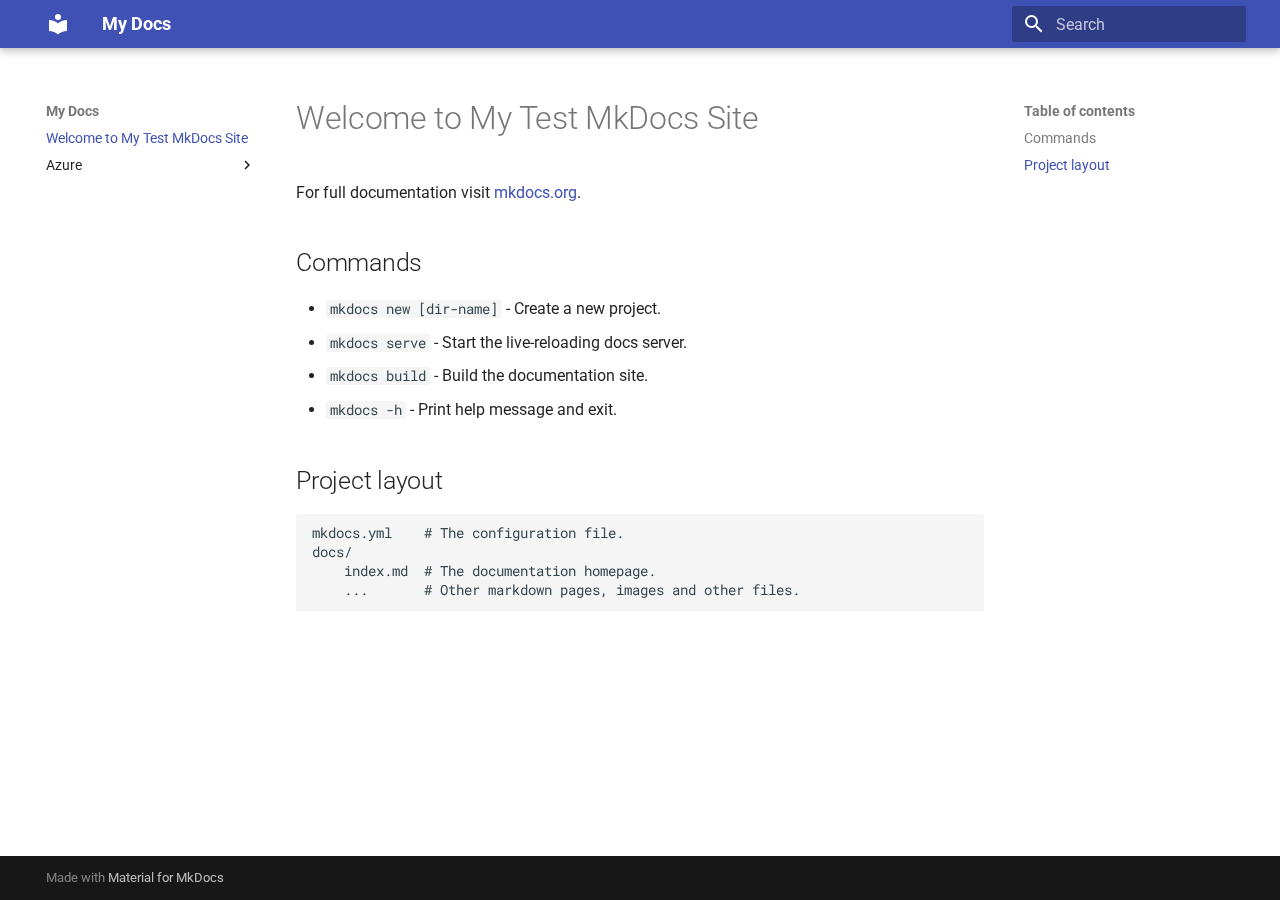
<file: index.html>
<!doctype html>
<html lang="en" class="no-js">
  <head>
    
      <meta charset="utf-8">
      <meta name="viewport" content="width=device-width,initial-scale=1">
      
      
      
      
      
        <link rel="next" href="Azure/Microsoft.Storage/Storage%20Account/">
      
      
      <link rel="icon" href="assets/images/favicon.png">
      <meta name="generator" content="mkdocs-1.6.1, mkdocs-material-9.5.48">
    
    
      
        <title>My Docs</title>
      
    
    
      <link rel="stylesheet" href="assets/stylesheets/main.6f8fc17f.min.css">
      
      


    
    
      
    
    
      
        
        
        <link rel="preconnect" href="https://fonts.gstatic.com" crossorigin>
        <link rel="stylesheet" href="https://fonts.googleapis.com/css?family=Roboto:300,300i,400,400i,700,700i%7CRoboto+Mono:400,400i,700,700i&display=fallback">
        <style>:root{--md-text-font:"Roboto";--md-code-font:"Roboto Mono"}</style>
      
    
    
    <script>__md_scope=new URL(".",location),__md_hash=e=>[...e].reduce(((e,_)=>(e<<5)-e+_.charCodeAt(0)),0),__md_get=(e,_=localStorage,t=__md_scope)=>JSON.parse(_.getItem(t.pathname+"."+e)),__md_set=(e,_,t=localStorage,a=__md_scope)=>{try{t.setItem(a.pathname+"."+e,JSON.stringify(_))}catch(e){}}</script>
    
      

    
    
    
  </head>
  
  
    <body dir="ltr">
  
    
    <input class="md-toggle" data-md-toggle="drawer" type="checkbox" id="__drawer" autocomplete="off">
    <input class="md-toggle" data-md-toggle="search" type="checkbox" id="__search" autocomplete="off">
    <label class="md-overlay" for="__drawer"></label>
    <div data-md-component="skip">
      
        
        <a href="#welcome-to-my-test-mkdocs-site" class="md-skip">
          Skip to content
        </a>
      
    </div>
    <div data-md-component="announce">
      
    </div>
    
    
      

  

<header class="md-header md-header--shadow" data-md-component="header">
  <nav class="md-header__inner md-grid" aria-label="Header">
    <a href="." title="My Docs" class="md-header__button md-logo" aria-label="My Docs" data-md-component="logo">
      
  
  <svg xmlns="http://www.w3.org/2000/svg" viewBox="0 0 24 24"><path d="M12 8a3 3 0 0 0 3-3 3 3 0 0 0-3-3 3 3 0 0 0-3 3 3 3 0 0 0 3 3m0 3.54C9.64 9.35 6.5 8 3 8v11c3.5 0 6.64 1.35 9 3.54 2.36-2.19 5.5-3.54 9-3.54V8c-3.5 0-6.64 1.35-9 3.54"/></svg>

    </a>
    <label class="md-header__button md-icon" for="__drawer">
      
      <svg xmlns="http://www.w3.org/2000/svg" viewBox="0 0 24 24"><path d="M3 6h18v2H3zm0 5h18v2H3zm0 5h18v2H3z"/></svg>
    </label>
    <div class="md-header__title" data-md-component="header-title">
      <div class="md-header__ellipsis">
        <div class="md-header__topic">
          <span class="md-ellipsis">
            My Docs
          </span>
        </div>
        <div class="md-header__topic" data-md-component="header-topic">
          <span class="md-ellipsis">
            
              Welcome to My Test MkDocs Site
            
          </span>
        </div>
      </div>
    </div>
    
    
      <script>var palette=__md_get("__palette");if(palette&&palette.color){if("(prefers-color-scheme)"===palette.color.media){var media=matchMedia("(prefers-color-scheme: light)"),input=document.querySelector(media.matches?"[data-md-color-media='(prefers-color-scheme: light)']":"[data-md-color-media='(prefers-color-scheme: dark)']");palette.color.media=input.getAttribute("data-md-color-media"),palette.color.scheme=input.getAttribute("data-md-color-scheme"),palette.color.primary=input.getAttribute("data-md-color-primary"),palette.color.accent=input.getAttribute("data-md-color-accent")}for(var[key,value]of Object.entries(palette.color))document.body.setAttribute("data-md-color-"+key,value)}</script>
    
    
    
      <label class="md-header__button md-icon" for="__search">
        
        <svg xmlns="http://www.w3.org/2000/svg" viewBox="0 0 24 24"><path d="M9.5 3A6.5 6.5 0 0 1 16 9.5c0 1.61-.59 3.09-1.56 4.23l.27.27h.79l5 5-1.5 1.5-5-5v-.79l-.27-.27A6.52 6.52 0 0 1 9.5 16 6.5 6.5 0 0 1 3 9.5 6.5 6.5 0 0 1 9.5 3m0 2C7 5 5 7 5 9.5S7 14 9.5 14 14 12 14 9.5 12 5 9.5 5"/></svg>
      </label>
      <div class="md-search" data-md-component="search" role="dialog">
  <label class="md-search__overlay" for="__search"></label>
  <div class="md-search__inner" role="search">
    <form class="md-search__form" name="search">
      <input type="text" class="md-search__input" name="query" aria-label="Search" placeholder="Search" autocapitalize="off" autocorrect="off" autocomplete="off" spellcheck="false" data-md-component="search-query" required>
      <label class="md-search__icon md-icon" for="__search">
        
        <svg xmlns="http://www.w3.org/2000/svg" viewBox="0 0 24 24"><path d="M9.5 3A6.5 6.5 0 0 1 16 9.5c0 1.61-.59 3.09-1.56 4.23l.27.27h.79l5 5-1.5 1.5-5-5v-.79l-.27-.27A6.52 6.52 0 0 1 9.5 16 6.5 6.5 0 0 1 3 9.5 6.5 6.5 0 0 1 9.5 3m0 2C7 5 5 7 5 9.5S7 14 9.5 14 14 12 14 9.5 12 5 9.5 5"/></svg>
        
        <svg xmlns="http://www.w3.org/2000/svg" viewBox="0 0 24 24"><path d="M20 11v2H8l5.5 5.5-1.42 1.42L4.16 12l7.92-7.92L13.5 5.5 8 11z"/></svg>
      </label>
      <nav class="md-search__options" aria-label="Search">
        
        <button type="reset" class="md-search__icon md-icon" title="Clear" aria-label="Clear" tabindex="-1">
          
          <svg xmlns="http://www.w3.org/2000/svg" viewBox="0 0 24 24"><path d="M19 6.41 17.59 5 12 10.59 6.41 5 5 6.41 10.59 12 5 17.59 6.41 19 12 13.41 17.59 19 19 17.59 13.41 12z"/></svg>
        </button>
      </nav>
      
    </form>
    <div class="md-search__output">
      <div class="md-search__scrollwrap" tabindex="0" data-md-scrollfix>
        <div class="md-search-result" data-md-component="search-result">
          <div class="md-search-result__meta">
            Initializing search
          </div>
          <ol class="md-search-result__list" role="presentation"></ol>
        </div>
      </div>
    </div>
  </div>
</div>
    
    
  </nav>
  
</header>
    
    <div class="md-container" data-md-component="container">
      
      
        
          
        
      
      <main class="md-main" data-md-component="main">
        <div class="md-main__inner md-grid">
          
            
              
              <div class="md-sidebar md-sidebar--primary" data-md-component="sidebar" data-md-type="navigation" >
                <div class="md-sidebar__scrollwrap">
                  <div class="md-sidebar__inner">
                    



<nav class="md-nav md-nav--primary" aria-label="Navigation" data-md-level="0">
  <label class="md-nav__title" for="__drawer">
    <a href="." title="My Docs" class="md-nav__button md-logo" aria-label="My Docs" data-md-component="logo">
      
  
  <svg xmlns="http://www.w3.org/2000/svg" viewBox="0 0 24 24"><path d="M12 8a3 3 0 0 0 3-3 3 3 0 0 0-3-3 3 3 0 0 0-3 3 3 3 0 0 0 3 3m0 3.54C9.64 9.35 6.5 8 3 8v11c3.5 0 6.64 1.35 9 3.54 2.36-2.19 5.5-3.54 9-3.54V8c-3.5 0-6.64 1.35-9 3.54"/></svg>

    </a>
    My Docs
  </label>
  
  <ul class="md-nav__list" data-md-scrollfix>
    
      
      
  
  
    
  
  
  
    <li class="md-nav__item md-nav__item--active">
      
      <input class="md-nav__toggle md-toggle" type="checkbox" id="__toc">
      
      
        
      
      
        <label class="md-nav__link md-nav__link--active" for="__toc">
          
  
  <span class="md-ellipsis">
    Welcome to My Test MkDocs Site
  </span>
  

          <span class="md-nav__icon md-icon"></span>
        </label>
      
      <a href="." class="md-nav__link md-nav__link--active">
        
  
  <span class="md-ellipsis">
    Welcome to My Test MkDocs Site
  </span>
  

      </a>
      
        

<nav class="md-nav md-nav--secondary" aria-label="Table of contents">
  
  
  
    
  
  
    <label class="md-nav__title" for="__toc">
      <span class="md-nav__icon md-icon"></span>
      Table of contents
    </label>
    <ul class="md-nav__list" data-md-component="toc" data-md-scrollfix>
      
        <li class="md-nav__item">
  <a href="#commands" class="md-nav__link">
    <span class="md-ellipsis">
      Commands
    </span>
  </a>
  
</li>
      
        <li class="md-nav__item">
  <a href="#project-layout" class="md-nav__link">
    <span class="md-ellipsis">
      Project layout
    </span>
  </a>
  
</li>
      
    </ul>
  
</nav>
      
    </li>
  

    
      
      
  
  
  
  
    
    
    
    
    <li class="md-nav__item md-nav__item--nested">
      
        
        
        <input class="md-nav__toggle md-toggle " type="checkbox" id="__nav_2" >
        
          
          <label class="md-nav__link" for="__nav_2" id="__nav_2_label" tabindex="0">
            
  
  <span class="md-ellipsis">
    Azure
  </span>
  

            <span class="md-nav__icon md-icon"></span>
          </label>
        
        <nav class="md-nav" data-md-level="1" aria-labelledby="__nav_2_label" aria-expanded="false">
          <label class="md-nav__title" for="__nav_2">
            <span class="md-nav__icon md-icon"></span>
            Azure
          </label>
          <ul class="md-nav__list" data-md-scrollfix>
            
              
                
  
  
  
  
    
    
    
    
    <li class="md-nav__item md-nav__item--nested">
      
        
        
        <input class="md-nav__toggle md-toggle " type="checkbox" id="__nav_2_1" >
        
          
          <label class="md-nav__link" for="__nav_2_1" id="__nav_2_1_label" tabindex="0">
            
  
  <span class="md-ellipsis">
    Microsoft.Storage
  </span>
  

            <span class="md-nav__icon md-icon"></span>
          </label>
        
        <nav class="md-nav" data-md-level="2" aria-labelledby="__nav_2_1_label" aria-expanded="false">
          <label class="md-nav__title" for="__nav_2_1">
            <span class="md-nav__icon md-icon"></span>
            Microsoft.Storage
          </label>
          <ul class="md-nav__list" data-md-scrollfix>
            
              
                
  
  
  
  
    
    
    
    
    <li class="md-nav__item md-nav__item--nested">
      
        
        
        <input class="md-nav__toggle md-toggle " type="checkbox" id="__nav_2_1_1" >
        
          
          <label class="md-nav__link" for="__nav_2_1_1" id="__nav_2_1_1_label" tabindex="0">
            
  
  <span class="md-ellipsis">
    Storage Account
  </span>
  

            <span class="md-nav__icon md-icon"></span>
          </label>
        
        <nav class="md-nav" data-md-level="3" aria-labelledby="__nav_2_1_1_label" aria-expanded="false">
          <label class="md-nav__title" for="__nav_2_1_1">
            <span class="md-nav__icon md-icon"></span>
            Storage Account
          </label>
          <ul class="md-nav__list" data-md-scrollfix>
            
              
                
  
  
  
  
    <li class="md-nav__item">
      <a href="Azure/Microsoft.Storage/Storage%20Account/" class="md-nav__link">
        
  
  <span class="md-ellipsis">
    Index
  </span>
  

      </a>
    </li>
  

              
            
              
                
  
  
  
  
    <li class="md-nav__item">
      <a href="Azure/Microsoft.Storage/Storage%20Account/Policy/" class="md-nav__link">
        
  
  <span class="md-ellipsis">
    Policy
  </span>
  

      </a>
    </li>
  

              
            
          </ul>
        </nav>
      
    </li>
  

              
            
          </ul>
        </nav>
      
    </li>
  

              
            
          </ul>
        </nav>
      
    </li>
  

    
  </ul>
</nav>
                  </div>
                </div>
              </div>
            
            
              
              <div class="md-sidebar md-sidebar--secondary" data-md-component="sidebar" data-md-type="toc" >
                <div class="md-sidebar__scrollwrap">
                  <div class="md-sidebar__inner">
                    

<nav class="md-nav md-nav--secondary" aria-label="Table of contents">
  
  
  
    
  
  
    <label class="md-nav__title" for="__toc">
      <span class="md-nav__icon md-icon"></span>
      Table of contents
    </label>
    <ul class="md-nav__list" data-md-component="toc" data-md-scrollfix>
      
        <li class="md-nav__item">
  <a href="#commands" class="md-nav__link">
    <span class="md-ellipsis">
      Commands
    </span>
  </a>
  
</li>
      
        <li class="md-nav__item">
  <a href="#project-layout" class="md-nav__link">
    <span class="md-ellipsis">
      Project layout
    </span>
  </a>
  
</li>
      
    </ul>
  
</nav>
                  </div>
                </div>
              </div>
            
          
          
            <div class="md-content" data-md-component="content">
              <article class="md-content__inner md-typeset">
                
                  


<h1 id="welcome-to-my-test-mkdocs-site">Welcome to My Test MkDocs Site</h1>
<p>For full documentation visit <a href="https://www.mkdocs.org">mkdocs.org</a>.</p>
<h2 id="commands">Commands</h2>
<ul>
<li><code>mkdocs new [dir-name]</code> - Create a new project.</li>
<li><code>mkdocs serve</code> - Start the live-reloading docs server.</li>
<li><code>mkdocs build</code> - Build the documentation site.</li>
<li><code>mkdocs -h</code> - Print help message and exit.</li>
</ul>
<h2 id="project-layout">Project layout</h2>
<pre><code>mkdocs.yml    # The configuration file.
docs/
    index.md  # The documentation homepage.
    ...       # Other markdown pages, images and other files.
</code></pre>












                
              </article>
            </div>
          
          
<script>var target=document.getElementById(location.hash.slice(1));target&&target.name&&(target.checked=target.name.startsWith("__tabbed_"))</script>
        </div>
        
      </main>
      
        <footer class="md-footer">
  
  <div class="md-footer-meta md-typeset">
    <div class="md-footer-meta__inner md-grid">
      <div class="md-copyright">
  
  
    Made with
    <a href="https://squidfunk.github.io/mkdocs-material/" target="_blank" rel="noopener">
      Material for MkDocs
    </a>
  
</div>
      
    </div>
  </div>
</footer>
      
    </div>
    <div class="md-dialog" data-md-component="dialog">
      <div class="md-dialog__inner md-typeset"></div>
    </div>
    
    
    <script id="__config" type="application/json">{"base": ".", "features": [], "search": "assets/javascripts/workers/search.6ce7567c.min.js", "translations": {"clipboard.copied": "Copied to clipboard", "clipboard.copy": "Copy to clipboard", "search.result.more.one": "1 more on this page", "search.result.more.other": "# more on this page", "search.result.none": "No matching documents", "search.result.one": "1 matching document", "search.result.other": "# matching documents", "search.result.placeholder": "Type to start searching", "search.result.term.missing": "Missing", "select.version": "Select version"}}</script>
    
    
      <script src="assets/javascripts/bundle.83f73b43.min.js"></script>
      
    
  </body>
</html>
</file>
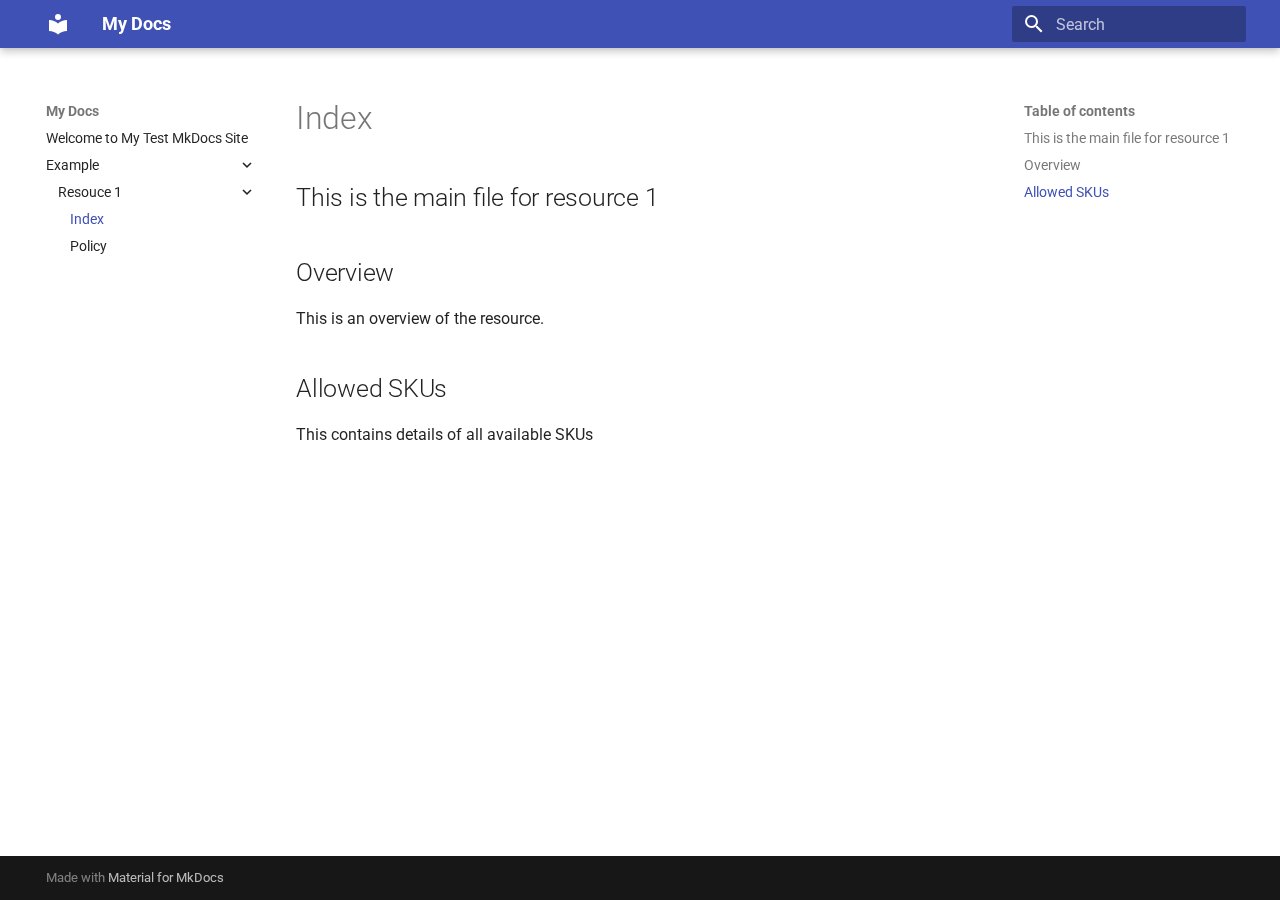
<file: Example/Resouce 1/index.html>
<!doctype html>
<html lang="en" class="no-js">
  <head>
    
      <meta charset="utf-8">
      <meta name="viewport" content="width=device-width,initial-scale=1">
      
      
      
      
        <link rel="prev" href="../..">
      
      
        <link rel="next" href="Policy/">
      
      
      <link rel="icon" href="../../assets/images/favicon.png">
      <meta name="generator" content="mkdocs-1.6.1, mkdocs-material-9.5.48">
    
    
      
        <title>Index - My Docs</title>
      
    
    
      <link rel="stylesheet" href="../../assets/stylesheets/main.6f8fc17f.min.css">
      
      


    
    
      
    
    
      
        
        
        <link rel="preconnect" href="https://fonts.gstatic.com" crossorigin>
        <link rel="stylesheet" href="https://fonts.googleapis.com/css?family=Roboto:300,300i,400,400i,700,700i%7CRoboto+Mono:400,400i,700,700i&display=fallback">
        <style>:root{--md-text-font:"Roboto";--md-code-font:"Roboto Mono"}</style>
      
    
    
    <script>__md_scope=new URL("../..",location),__md_hash=e=>[...e].reduce(((e,_)=>(e<<5)-e+_.charCodeAt(0)),0),__md_get=(e,_=localStorage,t=__md_scope)=>JSON.parse(_.getItem(t.pathname+"."+e)),__md_set=(e,_,t=localStorage,a=__md_scope)=>{try{t.setItem(a.pathname+"."+e,JSON.stringify(_))}catch(e){}}</script>
    
      

    
    
    
  </head>
  
  
    <body dir="ltr">
  
    
    <input class="md-toggle" data-md-toggle="drawer" type="checkbox" id="__drawer" autocomplete="off">
    <input class="md-toggle" data-md-toggle="search" type="checkbox" id="__search" autocomplete="off">
    <label class="md-overlay" for="__drawer"></label>
    <div data-md-component="skip">
      
        
        <a href="#this-is-the-main-file-for-resource-1" class="md-skip">
          Skip to content
        </a>
      
    </div>
    <div data-md-component="announce">
      
    </div>
    
    
      

  

<header class="md-header md-header--shadow" data-md-component="header">
  <nav class="md-header__inner md-grid" aria-label="Header">
    <a href="../.." title="My Docs" class="md-header__button md-logo" aria-label="My Docs" data-md-component="logo">
      
  
  <svg xmlns="http://www.w3.org/2000/svg" viewBox="0 0 24 24"><path d="M12 8a3 3 0 0 0 3-3 3 3 0 0 0-3-3 3 3 0 0 0-3 3 3 3 0 0 0 3 3m0 3.54C9.64 9.35 6.5 8 3 8v11c3.5 0 6.64 1.35 9 3.54 2.36-2.19 5.5-3.54 9-3.54V8c-3.5 0-6.64 1.35-9 3.54"/></svg>

    </a>
    <label class="md-header__button md-icon" for="__drawer">
      
      <svg xmlns="http://www.w3.org/2000/svg" viewBox="0 0 24 24"><path d="M3 6h18v2H3zm0 5h18v2H3zm0 5h18v2H3z"/></svg>
    </label>
    <div class="md-header__title" data-md-component="header-title">
      <div class="md-header__ellipsis">
        <div class="md-header__topic">
          <span class="md-ellipsis">
            My Docs
          </span>
        </div>
        <div class="md-header__topic" data-md-component="header-topic">
          <span class="md-ellipsis">
            
              Index
            
          </span>
        </div>
      </div>
    </div>
    
    
      <script>var palette=__md_get("__palette");if(palette&&palette.color){if("(prefers-color-scheme)"===palette.color.media){var media=matchMedia("(prefers-color-scheme: light)"),input=document.querySelector(media.matches?"[data-md-color-media='(prefers-color-scheme: light)']":"[data-md-color-media='(prefers-color-scheme: dark)']");palette.color.media=input.getAttribute("data-md-color-media"),palette.color.scheme=input.getAttribute("data-md-color-scheme"),palette.color.primary=input.getAttribute("data-md-color-primary"),palette.color.accent=input.getAttribute("data-md-color-accent")}for(var[key,value]of Object.entries(palette.color))document.body.setAttribute("data-md-color-"+key,value)}</script>
    
    
    
      <label class="md-header__button md-icon" for="__search">
        
        <svg xmlns="http://www.w3.org/2000/svg" viewBox="0 0 24 24"><path d="M9.5 3A6.5 6.5 0 0 1 16 9.5c0 1.61-.59 3.09-1.56 4.23l.27.27h.79l5 5-1.5 1.5-5-5v-.79l-.27-.27A6.52 6.52 0 0 1 9.5 16 6.5 6.5 0 0 1 3 9.5 6.5 6.5 0 0 1 9.5 3m0 2C7 5 5 7 5 9.5S7 14 9.5 14 14 12 14 9.5 12 5 9.5 5"/></svg>
      </label>
      <div class="md-search" data-md-component="search" role="dialog">
  <label class="md-search__overlay" for="__search"></label>
  <div class="md-search__inner" role="search">
    <form class="md-search__form" name="search">
      <input type="text" class="md-search__input" name="query" aria-label="Search" placeholder="Search" autocapitalize="off" autocorrect="off" autocomplete="off" spellcheck="false" data-md-component="search-query" required>
      <label class="md-search__icon md-icon" for="__search">
        
        <svg xmlns="http://www.w3.org/2000/svg" viewBox="0 0 24 24"><path d="M9.5 3A6.5 6.5 0 0 1 16 9.5c0 1.61-.59 3.09-1.56 4.23l.27.27h.79l5 5-1.5 1.5-5-5v-.79l-.27-.27A6.52 6.52 0 0 1 9.5 16 6.5 6.5 0 0 1 3 9.5 6.5 6.5 0 0 1 9.5 3m0 2C7 5 5 7 5 9.5S7 14 9.5 14 14 12 14 9.5 12 5 9.5 5"/></svg>
        
        <svg xmlns="http://www.w3.org/2000/svg" viewBox="0 0 24 24"><path d="M20 11v2H8l5.5 5.5-1.42 1.42L4.16 12l7.92-7.92L13.5 5.5 8 11z"/></svg>
      </label>
      <nav class="md-search__options" aria-label="Search">
        
        <button type="reset" class="md-search__icon md-icon" title="Clear" aria-label="Clear" tabindex="-1">
          
          <svg xmlns="http://www.w3.org/2000/svg" viewBox="0 0 24 24"><path d="M19 6.41 17.59 5 12 10.59 6.41 5 5 6.41 10.59 12 5 17.59 6.41 19 12 13.41 17.59 19 19 17.59 13.41 12z"/></svg>
        </button>
      </nav>
      
    </form>
    <div class="md-search__output">
      <div class="md-search__scrollwrap" tabindex="0" data-md-scrollfix>
        <div class="md-search-result" data-md-component="search-result">
          <div class="md-search-result__meta">
            Initializing search
          </div>
          <ol class="md-search-result__list" role="presentation"></ol>
        </div>
      </div>
    </div>
  </div>
</div>
    
    
  </nav>
  
</header>
    
    <div class="md-container" data-md-component="container">
      
      
        
          
        
      
      <main class="md-main" data-md-component="main">
        <div class="md-main__inner md-grid">
          
            
              
              <div class="md-sidebar md-sidebar--primary" data-md-component="sidebar" data-md-type="navigation" >
                <div class="md-sidebar__scrollwrap">
                  <div class="md-sidebar__inner">
                    



<nav class="md-nav md-nav--primary" aria-label="Navigation" data-md-level="0">
  <label class="md-nav__title" for="__drawer">
    <a href="../.." title="My Docs" class="md-nav__button md-logo" aria-label="My Docs" data-md-component="logo">
      
  
  <svg xmlns="http://www.w3.org/2000/svg" viewBox="0 0 24 24"><path d="M12 8a3 3 0 0 0 3-3 3 3 0 0 0-3-3 3 3 0 0 0-3 3 3 3 0 0 0 3 3m0 3.54C9.64 9.35 6.5 8 3 8v11c3.5 0 6.64 1.35 9 3.54 2.36-2.19 5.5-3.54 9-3.54V8c-3.5 0-6.64 1.35-9 3.54"/></svg>

    </a>
    My Docs
  </label>
  
  <ul class="md-nav__list" data-md-scrollfix>
    
      
      
  
  
  
  
    <li class="md-nav__item">
      <a href="../.." class="md-nav__link">
        
  
  <span class="md-ellipsis">
    Welcome to My Test MkDocs Site
  </span>
  

      </a>
    </li>
  

    
      
      
  
  
    
  
  
  
    
    
    
    
    <li class="md-nav__item md-nav__item--active md-nav__item--nested">
      
        
        
        <input class="md-nav__toggle md-toggle " type="checkbox" id="__nav_2" checked>
        
          
          <label class="md-nav__link" for="__nav_2" id="__nav_2_label" tabindex="0">
            
  
  <span class="md-ellipsis">
    Example
  </span>
  

            <span class="md-nav__icon md-icon"></span>
          </label>
        
        <nav class="md-nav" data-md-level="1" aria-labelledby="__nav_2_label" aria-expanded="true">
          <label class="md-nav__title" for="__nav_2">
            <span class="md-nav__icon md-icon"></span>
            Example
          </label>
          <ul class="md-nav__list" data-md-scrollfix>
            
              
                
  
  
    
  
  
  
    
    
    
    
    <li class="md-nav__item md-nav__item--active md-nav__item--nested">
      
        
        
        <input class="md-nav__toggle md-toggle " type="checkbox" id="__nav_2_1" checked>
        
          
          <label class="md-nav__link" for="__nav_2_1" id="__nav_2_1_label" tabindex="0">
            
  
  <span class="md-ellipsis">
    Resouce 1
  </span>
  

            <span class="md-nav__icon md-icon"></span>
          </label>
        
        <nav class="md-nav" data-md-level="2" aria-labelledby="__nav_2_1_label" aria-expanded="true">
          <label class="md-nav__title" for="__nav_2_1">
            <span class="md-nav__icon md-icon"></span>
            Resouce 1
          </label>
          <ul class="md-nav__list" data-md-scrollfix>
            
              
                
  
  
    
  
  
  
    <li class="md-nav__item md-nav__item--active">
      
      <input class="md-nav__toggle md-toggle" type="checkbox" id="__toc">
      
      
      
        <label class="md-nav__link md-nav__link--active" for="__toc">
          
  
  <span class="md-ellipsis">
    Index
  </span>
  

          <span class="md-nav__icon md-icon"></span>
        </label>
      
      <a href="./" class="md-nav__link md-nav__link--active">
        
  
  <span class="md-ellipsis">
    Index
  </span>
  

      </a>
      
        

<nav class="md-nav md-nav--secondary" aria-label="Table of contents">
  
  
  
  
    <label class="md-nav__title" for="__toc">
      <span class="md-nav__icon md-icon"></span>
      Table of contents
    </label>
    <ul class="md-nav__list" data-md-component="toc" data-md-scrollfix>
      
        <li class="md-nav__item">
  <a href="#this-is-the-main-file-for-resource-1" class="md-nav__link">
    <span class="md-ellipsis">
      This is the main file for resource 1
    </span>
  </a>
  
</li>
      
        <li class="md-nav__item">
  <a href="#overview" class="md-nav__link">
    <span class="md-ellipsis">
      Overview
    </span>
  </a>
  
</li>
      
        <li class="md-nav__item">
  <a href="#allowed-skus" class="md-nav__link">
    <span class="md-ellipsis">
      Allowed SKUs
    </span>
  </a>
  
</li>
      
    </ul>
  
</nav>
      
    </li>
  

              
            
              
                
  
  
  
  
    <li class="md-nav__item">
      <a href="Policy/" class="md-nav__link">
        
  
  <span class="md-ellipsis">
    Policy
  </span>
  

      </a>
    </li>
  

              
            
          </ul>
        </nav>
      
    </li>
  

              
            
          </ul>
        </nav>
      
    </li>
  

    
  </ul>
</nav>
                  </div>
                </div>
              </div>
            
            
              
              <div class="md-sidebar md-sidebar--secondary" data-md-component="sidebar" data-md-type="toc" >
                <div class="md-sidebar__scrollwrap">
                  <div class="md-sidebar__inner">
                    

<nav class="md-nav md-nav--secondary" aria-label="Table of contents">
  
  
  
  
    <label class="md-nav__title" for="__toc">
      <span class="md-nav__icon md-icon"></span>
      Table of contents
    </label>
    <ul class="md-nav__list" data-md-component="toc" data-md-scrollfix>
      
        <li class="md-nav__item">
  <a href="#this-is-the-main-file-for-resource-1" class="md-nav__link">
    <span class="md-ellipsis">
      This is the main file for resource 1
    </span>
  </a>
  
</li>
      
        <li class="md-nav__item">
  <a href="#overview" class="md-nav__link">
    <span class="md-ellipsis">
      Overview
    </span>
  </a>
  
</li>
      
        <li class="md-nav__item">
  <a href="#allowed-skus" class="md-nav__link">
    <span class="md-ellipsis">
      Allowed SKUs
    </span>
  </a>
  
</li>
      
    </ul>
  
</nav>
                  </div>
                </div>
              </div>
            
          
          
            <div class="md-content" data-md-component="content">
              <article class="md-content__inner md-typeset">
                
                  


  <h1>Index</h1>

<h2 id="this-is-the-main-file-for-resource-1">This is the main file for resource 1</h2>
<h2 id="overview">Overview</h2>
<p>This is an overview of the resource.</p>
<h2 id="allowed-skus">Allowed SKUs</h2>
<p>This contains details of all available SKUs</p>












                
              </article>
            </div>
          
          
<script>var target=document.getElementById(location.hash.slice(1));target&&target.name&&(target.checked=target.name.startsWith("__tabbed_"))</script>
        </div>
        
      </main>
      
        <footer class="md-footer">
  
  <div class="md-footer-meta md-typeset">
    <div class="md-footer-meta__inner md-grid">
      <div class="md-copyright">
  
  
    Made with
    <a href="https://squidfunk.github.io/mkdocs-material/" target="_blank" rel="noopener">
      Material for MkDocs
    </a>
  
</div>
      
    </div>
  </div>
</footer>
      
    </div>
    <div class="md-dialog" data-md-component="dialog">
      <div class="md-dialog__inner md-typeset"></div>
    </div>
    
    
    <script id="__config" type="application/json">{"base": "../..", "features": [], "search": "../../assets/javascripts/workers/search.6ce7567c.min.js", "translations": {"clipboard.copied": "Copied to clipboard", "clipboard.copy": "Copy to clipboard", "search.result.more.one": "1 more on this page", "search.result.more.other": "# more on this page", "search.result.none": "No matching documents", "search.result.one": "1 matching document", "search.result.other": "# matching documents", "search.result.placeholder": "Type to start searching", "search.result.term.missing": "Missing", "select.version": "Select version"}}</script>
    
    
      <script src="../../assets/javascripts/bundle.83f73b43.min.js"></script>
      
    
  </body>
</html>
</file>
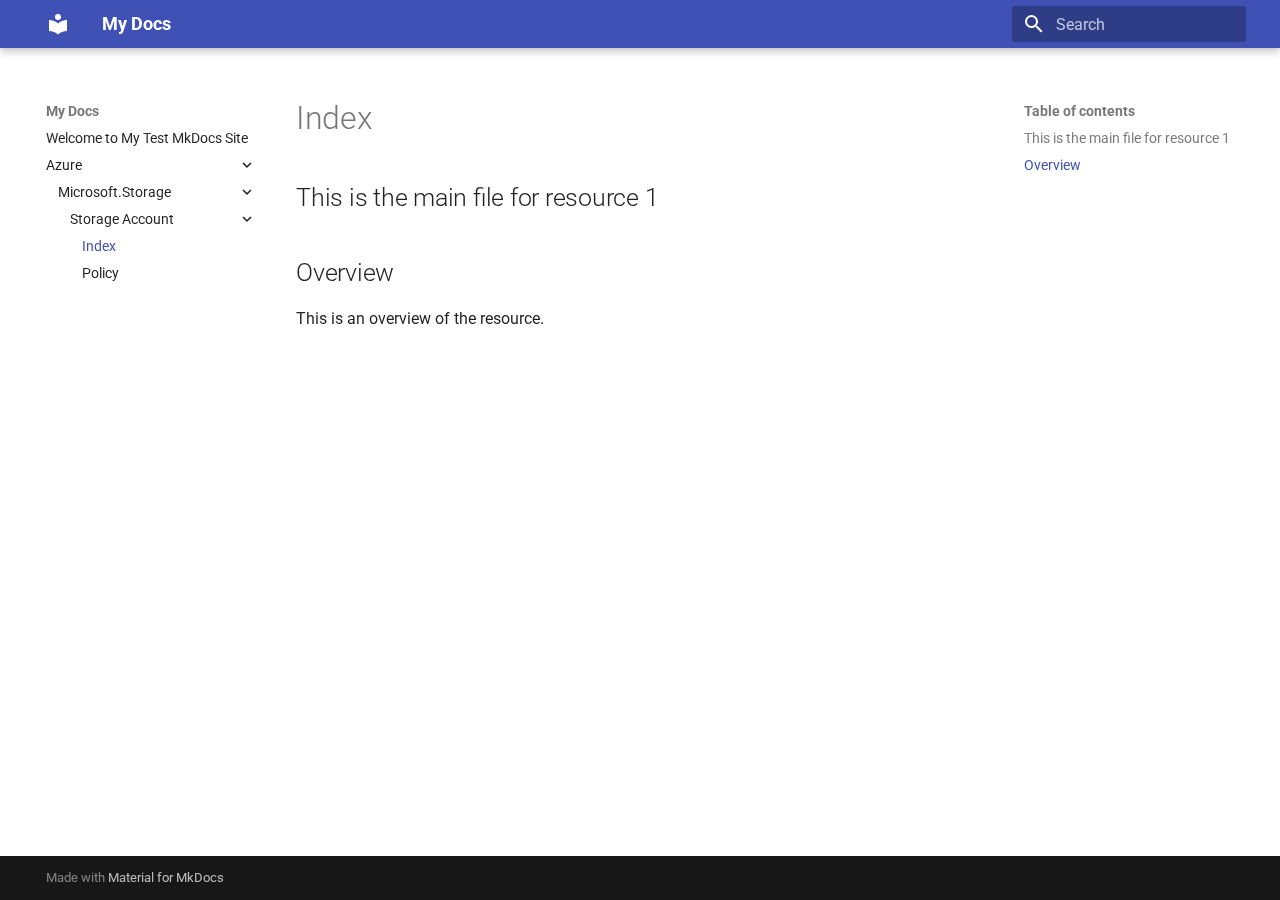
<file: Azure/Microsoft.Storage/Storage Account/index.html>
<!doctype html>
<html lang="en" class="no-js">
  <head>
    
      <meta charset="utf-8">
      <meta name="viewport" content="width=device-width,initial-scale=1">
      
      
      
      
        <link rel="prev" href="../../..">
      
      
        <link rel="next" href="Policy/">
      
      
      <link rel="icon" href="../../../assets/images/favicon.png">
      <meta name="generator" content="mkdocs-1.6.1, mkdocs-material-9.5.48">
    
    
      
        <title>Index - My Docs</title>
      
    
    
      <link rel="stylesheet" href="../../../assets/stylesheets/main.6f8fc17f.min.css">
      
      


    
    
      
    
    
      
        
        
        <link rel="preconnect" href="https://fonts.gstatic.com" crossorigin>
        <link rel="stylesheet" href="https://fonts.googleapis.com/css?family=Roboto:300,300i,400,400i,700,700i%7CRoboto+Mono:400,400i,700,700i&display=fallback">
        <style>:root{--md-text-font:"Roboto";--md-code-font:"Roboto Mono"}</style>
      
    
    
    <script>__md_scope=new URL("../../..",location),__md_hash=e=>[...e].reduce(((e,_)=>(e<<5)-e+_.charCodeAt(0)),0),__md_get=(e,_=localStorage,t=__md_scope)=>JSON.parse(_.getItem(t.pathname+"."+e)),__md_set=(e,_,t=localStorage,a=__md_scope)=>{try{t.setItem(a.pathname+"."+e,JSON.stringify(_))}catch(e){}}</script>
    
      

    
    
    
  </head>
  
  
    <body dir="ltr">
  
    
    <input class="md-toggle" data-md-toggle="drawer" type="checkbox" id="__drawer" autocomplete="off">
    <input class="md-toggle" data-md-toggle="search" type="checkbox" id="__search" autocomplete="off">
    <label class="md-overlay" for="__drawer"></label>
    <div data-md-component="skip">
      
        
        <a href="#this-is-the-main-file-for-resource-1" class="md-skip">
          Skip to content
        </a>
      
    </div>
    <div data-md-component="announce">
      
    </div>
    
    
      

  

<header class="md-header md-header--shadow" data-md-component="header">
  <nav class="md-header__inner md-grid" aria-label="Header">
    <a href="../../.." title="My Docs" class="md-header__button md-logo" aria-label="My Docs" data-md-component="logo">
      
  
  <svg xmlns="http://www.w3.org/2000/svg" viewBox="0 0 24 24"><path d="M12 8a3 3 0 0 0 3-3 3 3 0 0 0-3-3 3 3 0 0 0-3 3 3 3 0 0 0 3 3m0 3.54C9.64 9.35 6.5 8 3 8v11c3.5 0 6.64 1.35 9 3.54 2.36-2.19 5.5-3.54 9-3.54V8c-3.5 0-6.64 1.35-9 3.54"/></svg>

    </a>
    <label class="md-header__button md-icon" for="__drawer">
      
      <svg xmlns="http://www.w3.org/2000/svg" viewBox="0 0 24 24"><path d="M3 6h18v2H3zm0 5h18v2H3zm0 5h18v2H3z"/></svg>
    </label>
    <div class="md-header__title" data-md-component="header-title">
      <div class="md-header__ellipsis">
        <div class="md-header__topic">
          <span class="md-ellipsis">
            My Docs
          </span>
        </div>
        <div class="md-header__topic" data-md-component="header-topic">
          <span class="md-ellipsis">
            
              Index
            
          </span>
        </div>
      </div>
    </div>
    
    
      <script>var palette=__md_get("__palette");if(palette&&palette.color){if("(prefers-color-scheme)"===palette.color.media){var media=matchMedia("(prefers-color-scheme: light)"),input=document.querySelector(media.matches?"[data-md-color-media='(prefers-color-scheme: light)']":"[data-md-color-media='(prefers-color-scheme: dark)']");palette.color.media=input.getAttribute("data-md-color-media"),palette.color.scheme=input.getAttribute("data-md-color-scheme"),palette.color.primary=input.getAttribute("data-md-color-primary"),palette.color.accent=input.getAttribute("data-md-color-accent")}for(var[key,value]of Object.entries(palette.color))document.body.setAttribute("data-md-color-"+key,value)}</script>
    
    
    
      <label class="md-header__button md-icon" for="__search">
        
        <svg xmlns="http://www.w3.org/2000/svg" viewBox="0 0 24 24"><path d="M9.5 3A6.5 6.5 0 0 1 16 9.5c0 1.61-.59 3.09-1.56 4.23l.27.27h.79l5 5-1.5 1.5-5-5v-.79l-.27-.27A6.52 6.52 0 0 1 9.5 16 6.5 6.5 0 0 1 3 9.5 6.5 6.5 0 0 1 9.5 3m0 2C7 5 5 7 5 9.5S7 14 9.5 14 14 12 14 9.5 12 5 9.5 5"/></svg>
      </label>
      <div class="md-search" data-md-component="search" role="dialog">
  <label class="md-search__overlay" for="__search"></label>
  <div class="md-search__inner" role="search">
    <form class="md-search__form" name="search">
      <input type="text" class="md-search__input" name="query" aria-label="Search" placeholder="Search" autocapitalize="off" autocorrect="off" autocomplete="off" spellcheck="false" data-md-component="search-query" required>
      <label class="md-search__icon md-icon" for="__search">
        
        <svg xmlns="http://www.w3.org/2000/svg" viewBox="0 0 24 24"><path d="M9.5 3A6.5 6.5 0 0 1 16 9.5c0 1.61-.59 3.09-1.56 4.23l.27.27h.79l5 5-1.5 1.5-5-5v-.79l-.27-.27A6.52 6.52 0 0 1 9.5 16 6.5 6.5 0 0 1 3 9.5 6.5 6.5 0 0 1 9.5 3m0 2C7 5 5 7 5 9.5S7 14 9.5 14 14 12 14 9.5 12 5 9.5 5"/></svg>
        
        <svg xmlns="http://www.w3.org/2000/svg" viewBox="0 0 24 24"><path d="M20 11v2H8l5.5 5.5-1.42 1.42L4.16 12l7.92-7.92L13.5 5.5 8 11z"/></svg>
      </label>
      <nav class="md-search__options" aria-label="Search">
        
        <button type="reset" class="md-search__icon md-icon" title="Clear" aria-label="Clear" tabindex="-1">
          
          <svg xmlns="http://www.w3.org/2000/svg" viewBox="0 0 24 24"><path d="M19 6.41 17.59 5 12 10.59 6.41 5 5 6.41 10.59 12 5 17.59 6.41 19 12 13.41 17.59 19 19 17.59 13.41 12z"/></svg>
        </button>
      </nav>
      
    </form>
    <div class="md-search__output">
      <div class="md-search__scrollwrap" tabindex="0" data-md-scrollfix>
        <div class="md-search-result" data-md-component="search-result">
          <div class="md-search-result__meta">
            Initializing search
          </div>
          <ol class="md-search-result__list" role="presentation"></ol>
        </div>
      </div>
    </div>
  </div>
</div>
    
    
  </nav>
  
</header>
    
    <div class="md-container" data-md-component="container">
      
      
        
          
        
      
      <main class="md-main" data-md-component="main">
        <div class="md-main__inner md-grid">
          
            
              
              <div class="md-sidebar md-sidebar--primary" data-md-component="sidebar" data-md-type="navigation" >
                <div class="md-sidebar__scrollwrap">
                  <div class="md-sidebar__inner">
                    



<nav class="md-nav md-nav--primary" aria-label="Navigation" data-md-level="0">
  <label class="md-nav__title" for="__drawer">
    <a href="../../.." title="My Docs" class="md-nav__button md-logo" aria-label="My Docs" data-md-component="logo">
      
  
  <svg xmlns="http://www.w3.org/2000/svg" viewBox="0 0 24 24"><path d="M12 8a3 3 0 0 0 3-3 3 3 0 0 0-3-3 3 3 0 0 0-3 3 3 3 0 0 0 3 3m0 3.54C9.64 9.35 6.5 8 3 8v11c3.5 0 6.64 1.35 9 3.54 2.36-2.19 5.5-3.54 9-3.54V8c-3.5 0-6.64 1.35-9 3.54"/></svg>

    </a>
    My Docs
  </label>
  
  <ul class="md-nav__list" data-md-scrollfix>
    
      
      
  
  
  
  
    <li class="md-nav__item">
      <a href="../../.." class="md-nav__link">
        
  
  <span class="md-ellipsis">
    Welcome to My Test MkDocs Site
  </span>
  

      </a>
    </li>
  

    
      
      
  
  
    
  
  
  
    
    
    
    
    <li class="md-nav__item md-nav__item--active md-nav__item--nested">
      
        
        
        <input class="md-nav__toggle md-toggle " type="checkbox" id="__nav_2" checked>
        
          
          <label class="md-nav__link" for="__nav_2" id="__nav_2_label" tabindex="0">
            
  
  <span class="md-ellipsis">
    Azure
  </span>
  

            <span class="md-nav__icon md-icon"></span>
          </label>
        
        <nav class="md-nav" data-md-level="1" aria-labelledby="__nav_2_label" aria-expanded="true">
          <label class="md-nav__title" for="__nav_2">
            <span class="md-nav__icon md-icon"></span>
            Azure
          </label>
          <ul class="md-nav__list" data-md-scrollfix>
            
              
                
  
  
    
  
  
  
    
    
    
    
    <li class="md-nav__item md-nav__item--active md-nav__item--nested">
      
        
        
        <input class="md-nav__toggle md-toggle " type="checkbox" id="__nav_2_1" checked>
        
          
          <label class="md-nav__link" for="__nav_2_1" id="__nav_2_1_label" tabindex="0">
            
  
  <span class="md-ellipsis">
    Microsoft.Storage
  </span>
  

            <span class="md-nav__icon md-icon"></span>
          </label>
        
        <nav class="md-nav" data-md-level="2" aria-labelledby="__nav_2_1_label" aria-expanded="true">
          <label class="md-nav__title" for="__nav_2_1">
            <span class="md-nav__icon md-icon"></span>
            Microsoft.Storage
          </label>
          <ul class="md-nav__list" data-md-scrollfix>
            
              
                
  
  
    
  
  
  
    
    
    
    
    <li class="md-nav__item md-nav__item--active md-nav__item--nested">
      
        
        
        <input class="md-nav__toggle md-toggle " type="checkbox" id="__nav_2_1_1" checked>
        
          
          <label class="md-nav__link" for="__nav_2_1_1" id="__nav_2_1_1_label" tabindex="0">
            
  
  <span class="md-ellipsis">
    Storage Account
  </span>
  

            <span class="md-nav__icon md-icon"></span>
          </label>
        
        <nav class="md-nav" data-md-level="3" aria-labelledby="__nav_2_1_1_label" aria-expanded="true">
          <label class="md-nav__title" for="__nav_2_1_1">
            <span class="md-nav__icon md-icon"></span>
            Storage Account
          </label>
          <ul class="md-nav__list" data-md-scrollfix>
            
              
                
  
  
    
  
  
  
    <li class="md-nav__item md-nav__item--active">
      
      <input class="md-nav__toggle md-toggle" type="checkbox" id="__toc">
      
      
      
        <label class="md-nav__link md-nav__link--active" for="__toc">
          
  
  <span class="md-ellipsis">
    Index
  </span>
  

          <span class="md-nav__icon md-icon"></span>
        </label>
      
      <a href="./" class="md-nav__link md-nav__link--active">
        
  
  <span class="md-ellipsis">
    Index
  </span>
  

      </a>
      
        

<nav class="md-nav md-nav--secondary" aria-label="Table of contents">
  
  
  
  
    <label class="md-nav__title" for="__toc">
      <span class="md-nav__icon md-icon"></span>
      Table of contents
    </label>
    <ul class="md-nav__list" data-md-component="toc" data-md-scrollfix>
      
        <li class="md-nav__item">
  <a href="#this-is-the-main-file-for-resource-1" class="md-nav__link">
    <span class="md-ellipsis">
      This is the main file for resource 1
    </span>
  </a>
  
</li>
      
        <li class="md-nav__item">
  <a href="#overview" class="md-nav__link">
    <span class="md-ellipsis">
      Overview
    </span>
  </a>
  
</li>
      
    </ul>
  
</nav>
      
    </li>
  

              
            
              
                
  
  
  
  
    <li class="md-nav__item">
      <a href="Policy/" class="md-nav__link">
        
  
  <span class="md-ellipsis">
    Policy
  </span>
  

      </a>
    </li>
  

              
            
          </ul>
        </nav>
      
    </li>
  

              
            
          </ul>
        </nav>
      
    </li>
  

              
            
          </ul>
        </nav>
      
    </li>
  

    
  </ul>
</nav>
                  </div>
                </div>
              </div>
            
            
              
              <div class="md-sidebar md-sidebar--secondary" data-md-component="sidebar" data-md-type="toc" >
                <div class="md-sidebar__scrollwrap">
                  <div class="md-sidebar__inner">
                    

<nav class="md-nav md-nav--secondary" aria-label="Table of contents">
  
  
  
  
    <label class="md-nav__title" for="__toc">
      <span class="md-nav__icon md-icon"></span>
      Table of contents
    </label>
    <ul class="md-nav__list" data-md-component="toc" data-md-scrollfix>
      
        <li class="md-nav__item">
  <a href="#this-is-the-main-file-for-resource-1" class="md-nav__link">
    <span class="md-ellipsis">
      This is the main file for resource 1
    </span>
  </a>
  
</li>
      
        <li class="md-nav__item">
  <a href="#overview" class="md-nav__link">
    <span class="md-ellipsis">
      Overview
    </span>
  </a>
  
</li>
      
    </ul>
  
</nav>
                  </div>
                </div>
              </div>
            
          
          
            <div class="md-content" data-md-component="content">
              <article class="md-content__inner md-typeset">
                
                  


  <h1>Index</h1>

<h2 id="this-is-the-main-file-for-resource-1">This is the main file for resource 1</h2>
<h2 id="overview">Overview</h2>
<p>This is an overview of the resource.</p>












                
              </article>
            </div>
          
          
<script>var target=document.getElementById(location.hash.slice(1));target&&target.name&&(target.checked=target.name.startsWith("__tabbed_"))</script>
        </div>
        
      </main>
      
        <footer class="md-footer">
  
  <div class="md-footer-meta md-typeset">
    <div class="md-footer-meta__inner md-grid">
      <div class="md-copyright">
  
  
    Made with
    <a href="https://squidfunk.github.io/mkdocs-material/" target="_blank" rel="noopener">
      Material for MkDocs
    </a>
  
</div>
      
    </div>
  </div>
</footer>
      
    </div>
    <div class="md-dialog" data-md-component="dialog">
      <div class="md-dialog__inner md-typeset"></div>
    </div>
    
    
    <script id="__config" type="application/json">{"base": "../../..", "features": [], "search": "../../../assets/javascripts/workers/search.6ce7567c.min.js", "translations": {"clipboard.copied": "Copied to clipboard", "clipboard.copy": "Copy to clipboard", "search.result.more.one": "1 more on this page", "search.result.more.other": "# more on this page", "search.result.none": "No matching documents", "search.result.one": "1 matching document", "search.result.other": "# matching documents", "search.result.placeholder": "Type to start searching", "search.result.term.missing": "Missing", "select.version": "Select version"}}</script>
    
    
      <script src="../../../assets/javascripts/bundle.83f73b43.min.js"></script>
      
    
  </body>
</html>
</file>
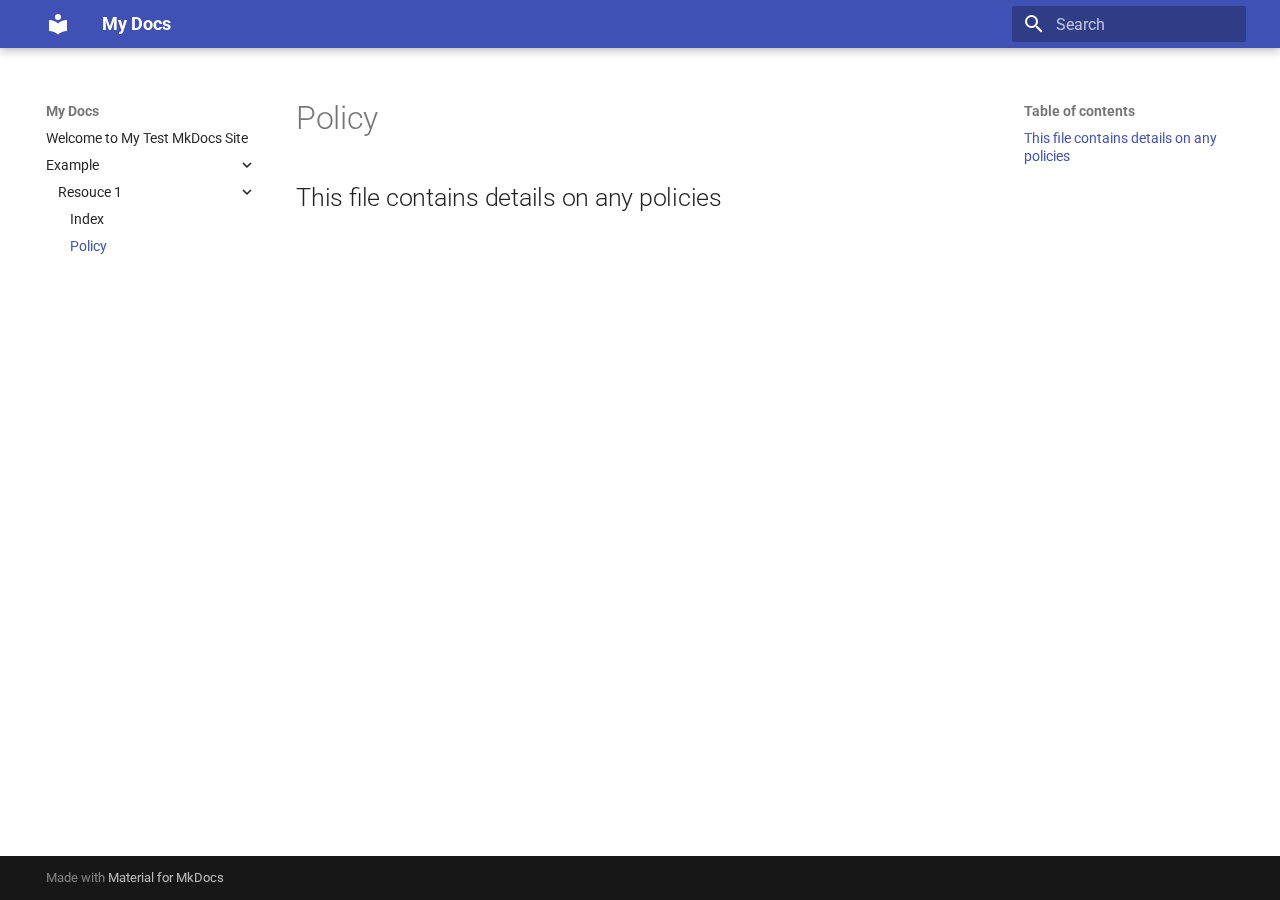
<file: Example/Resouce 1/Policy/index.html>
<!doctype html>
<html lang="en" class="no-js">
  <head>
    
      <meta charset="utf-8">
      <meta name="viewport" content="width=device-width,initial-scale=1">
      
      
      
      
        <link rel="prev" href="../">
      
      
      
      <link rel="icon" href="../../../assets/images/favicon.png">
      <meta name="generator" content="mkdocs-1.6.1, mkdocs-material-9.5.48">
    
    
      
        <title>Policy - My Docs</title>
      
    
    
      <link rel="stylesheet" href="../../../assets/stylesheets/main.6f8fc17f.min.css">
      
      


    
    
      
    
    
      
        
        
        <link rel="preconnect" href="https://fonts.gstatic.com" crossorigin>
        <link rel="stylesheet" href="https://fonts.googleapis.com/css?family=Roboto:300,300i,400,400i,700,700i%7CRoboto+Mono:400,400i,700,700i&display=fallback">
        <style>:root{--md-text-font:"Roboto";--md-code-font:"Roboto Mono"}</style>
      
    
    
    <script>__md_scope=new URL("../../..",location),__md_hash=e=>[...e].reduce(((e,_)=>(e<<5)-e+_.charCodeAt(0)),0),__md_get=(e,_=localStorage,t=__md_scope)=>JSON.parse(_.getItem(t.pathname+"."+e)),__md_set=(e,_,t=localStorage,a=__md_scope)=>{try{t.setItem(a.pathname+"."+e,JSON.stringify(_))}catch(e){}}</script>
    
      

    
    
    
  </head>
  
  
    <body dir="ltr">
  
    
    <input class="md-toggle" data-md-toggle="drawer" type="checkbox" id="__drawer" autocomplete="off">
    <input class="md-toggle" data-md-toggle="search" type="checkbox" id="__search" autocomplete="off">
    <label class="md-overlay" for="__drawer"></label>
    <div data-md-component="skip">
      
        
        <a href="#this-file-contains-details-on-any-policies" class="md-skip">
          Skip to content
        </a>
      
    </div>
    <div data-md-component="announce">
      
    </div>
    
    
      

  

<header class="md-header md-header--shadow" data-md-component="header">
  <nav class="md-header__inner md-grid" aria-label="Header">
    <a href="../../.." title="My Docs" class="md-header__button md-logo" aria-label="My Docs" data-md-component="logo">
      
  
  <svg xmlns="http://www.w3.org/2000/svg" viewBox="0 0 24 24"><path d="M12 8a3 3 0 0 0 3-3 3 3 0 0 0-3-3 3 3 0 0 0-3 3 3 3 0 0 0 3 3m0 3.54C9.64 9.35 6.5 8 3 8v11c3.5 0 6.64 1.35 9 3.54 2.36-2.19 5.5-3.54 9-3.54V8c-3.5 0-6.64 1.35-9 3.54"/></svg>

    </a>
    <label class="md-header__button md-icon" for="__drawer">
      
      <svg xmlns="http://www.w3.org/2000/svg" viewBox="0 0 24 24"><path d="M3 6h18v2H3zm0 5h18v2H3zm0 5h18v2H3z"/></svg>
    </label>
    <div class="md-header__title" data-md-component="header-title">
      <div class="md-header__ellipsis">
        <div class="md-header__topic">
          <span class="md-ellipsis">
            My Docs
          </span>
        </div>
        <div class="md-header__topic" data-md-component="header-topic">
          <span class="md-ellipsis">
            
              Policy
            
          </span>
        </div>
      </div>
    </div>
    
    
      <script>var palette=__md_get("__palette");if(palette&&palette.color){if("(prefers-color-scheme)"===palette.color.media){var media=matchMedia("(prefers-color-scheme: light)"),input=document.querySelector(media.matches?"[data-md-color-media='(prefers-color-scheme: light)']":"[data-md-color-media='(prefers-color-scheme: dark)']");palette.color.media=input.getAttribute("data-md-color-media"),palette.color.scheme=input.getAttribute("data-md-color-scheme"),palette.color.primary=input.getAttribute("data-md-color-primary"),palette.color.accent=input.getAttribute("data-md-color-accent")}for(var[key,value]of Object.entries(palette.color))document.body.setAttribute("data-md-color-"+key,value)}</script>
    
    
    
      <label class="md-header__button md-icon" for="__search">
        
        <svg xmlns="http://www.w3.org/2000/svg" viewBox="0 0 24 24"><path d="M9.5 3A6.5 6.5 0 0 1 16 9.5c0 1.61-.59 3.09-1.56 4.23l.27.27h.79l5 5-1.5 1.5-5-5v-.79l-.27-.27A6.52 6.52 0 0 1 9.5 16 6.5 6.5 0 0 1 3 9.5 6.5 6.5 0 0 1 9.5 3m0 2C7 5 5 7 5 9.5S7 14 9.5 14 14 12 14 9.5 12 5 9.5 5"/></svg>
      </label>
      <div class="md-search" data-md-component="search" role="dialog">
  <label class="md-search__overlay" for="__search"></label>
  <div class="md-search__inner" role="search">
    <form class="md-search__form" name="search">
      <input type="text" class="md-search__input" name="query" aria-label="Search" placeholder="Search" autocapitalize="off" autocorrect="off" autocomplete="off" spellcheck="false" data-md-component="search-query" required>
      <label class="md-search__icon md-icon" for="__search">
        
        <svg xmlns="http://www.w3.org/2000/svg" viewBox="0 0 24 24"><path d="M9.5 3A6.5 6.5 0 0 1 16 9.5c0 1.61-.59 3.09-1.56 4.23l.27.27h.79l5 5-1.5 1.5-5-5v-.79l-.27-.27A6.52 6.52 0 0 1 9.5 16 6.5 6.5 0 0 1 3 9.5 6.5 6.5 0 0 1 9.5 3m0 2C7 5 5 7 5 9.5S7 14 9.5 14 14 12 14 9.5 12 5 9.5 5"/></svg>
        
        <svg xmlns="http://www.w3.org/2000/svg" viewBox="0 0 24 24"><path d="M20 11v2H8l5.5 5.5-1.42 1.42L4.16 12l7.92-7.92L13.5 5.5 8 11z"/></svg>
      </label>
      <nav class="md-search__options" aria-label="Search">
        
        <button type="reset" class="md-search__icon md-icon" title="Clear" aria-label="Clear" tabindex="-1">
          
          <svg xmlns="http://www.w3.org/2000/svg" viewBox="0 0 24 24"><path d="M19 6.41 17.59 5 12 10.59 6.41 5 5 6.41 10.59 12 5 17.59 6.41 19 12 13.41 17.59 19 19 17.59 13.41 12z"/></svg>
        </button>
      </nav>
      
    </form>
    <div class="md-search__output">
      <div class="md-search__scrollwrap" tabindex="0" data-md-scrollfix>
        <div class="md-search-result" data-md-component="search-result">
          <div class="md-search-result__meta">
            Initializing search
          </div>
          <ol class="md-search-result__list" role="presentation"></ol>
        </div>
      </div>
    </div>
  </div>
</div>
    
    
  </nav>
  
</header>
    
    <div class="md-container" data-md-component="container">
      
      
        
          
        
      
      <main class="md-main" data-md-component="main">
        <div class="md-main__inner md-grid">
          
            
              
              <div class="md-sidebar md-sidebar--primary" data-md-component="sidebar" data-md-type="navigation" >
                <div class="md-sidebar__scrollwrap">
                  <div class="md-sidebar__inner">
                    



<nav class="md-nav md-nav--primary" aria-label="Navigation" data-md-level="0">
  <label class="md-nav__title" for="__drawer">
    <a href="../../.." title="My Docs" class="md-nav__button md-logo" aria-label="My Docs" data-md-component="logo">
      
  
  <svg xmlns="http://www.w3.org/2000/svg" viewBox="0 0 24 24"><path d="M12 8a3 3 0 0 0 3-3 3 3 0 0 0-3-3 3 3 0 0 0-3 3 3 3 0 0 0 3 3m0 3.54C9.64 9.35 6.5 8 3 8v11c3.5 0 6.64 1.35 9 3.54 2.36-2.19 5.5-3.54 9-3.54V8c-3.5 0-6.64 1.35-9 3.54"/></svg>

    </a>
    My Docs
  </label>
  
  <ul class="md-nav__list" data-md-scrollfix>
    
      
      
  
  
  
  
    <li class="md-nav__item">
      <a href="../../.." class="md-nav__link">
        
  
  <span class="md-ellipsis">
    Welcome to My Test MkDocs Site
  </span>
  

      </a>
    </li>
  

    
      
      
  
  
    
  
  
  
    
    
    
    
    <li class="md-nav__item md-nav__item--active md-nav__item--nested">
      
        
        
        <input class="md-nav__toggle md-toggle " type="checkbox" id="__nav_2" checked>
        
          
          <label class="md-nav__link" for="__nav_2" id="__nav_2_label" tabindex="0">
            
  
  <span class="md-ellipsis">
    Example
  </span>
  

            <span class="md-nav__icon md-icon"></span>
          </label>
        
        <nav class="md-nav" data-md-level="1" aria-labelledby="__nav_2_label" aria-expanded="true">
          <label class="md-nav__title" for="__nav_2">
            <span class="md-nav__icon md-icon"></span>
            Example
          </label>
          <ul class="md-nav__list" data-md-scrollfix>
            
              
                
  
  
    
  
  
  
    
    
    
    
    <li class="md-nav__item md-nav__item--active md-nav__item--nested">
      
        
        
        <input class="md-nav__toggle md-toggle " type="checkbox" id="__nav_2_1" checked>
        
          
          <label class="md-nav__link" for="__nav_2_1" id="__nav_2_1_label" tabindex="0">
            
  
  <span class="md-ellipsis">
    Resouce 1
  </span>
  

            <span class="md-nav__icon md-icon"></span>
          </label>
        
        <nav class="md-nav" data-md-level="2" aria-labelledby="__nav_2_1_label" aria-expanded="true">
          <label class="md-nav__title" for="__nav_2_1">
            <span class="md-nav__icon md-icon"></span>
            Resouce 1
          </label>
          <ul class="md-nav__list" data-md-scrollfix>
            
              
                
  
  
  
  
    <li class="md-nav__item">
      <a href="../" class="md-nav__link">
        
  
  <span class="md-ellipsis">
    Index
  </span>
  

      </a>
    </li>
  

              
            
              
                
  
  
    
  
  
  
    <li class="md-nav__item md-nav__item--active">
      
      <input class="md-nav__toggle md-toggle" type="checkbox" id="__toc">
      
      
      
        <label class="md-nav__link md-nav__link--active" for="__toc">
          
  
  <span class="md-ellipsis">
    Policy
  </span>
  

          <span class="md-nav__icon md-icon"></span>
        </label>
      
      <a href="./" class="md-nav__link md-nav__link--active">
        
  
  <span class="md-ellipsis">
    Policy
  </span>
  

      </a>
      
        

<nav class="md-nav md-nav--secondary" aria-label="Table of contents">
  
  
  
  
    <label class="md-nav__title" for="__toc">
      <span class="md-nav__icon md-icon"></span>
      Table of contents
    </label>
    <ul class="md-nav__list" data-md-component="toc" data-md-scrollfix>
      
        <li class="md-nav__item">
  <a href="#this-file-contains-details-on-any-policies" class="md-nav__link">
    <span class="md-ellipsis">
      This file contains details on any policies
    </span>
  </a>
  
</li>
      
    </ul>
  
</nav>
      
    </li>
  

              
            
          </ul>
        </nav>
      
    </li>
  

              
            
          </ul>
        </nav>
      
    </li>
  

    
  </ul>
</nav>
                  </div>
                </div>
              </div>
            
            
              
              <div class="md-sidebar md-sidebar--secondary" data-md-component="sidebar" data-md-type="toc" >
                <div class="md-sidebar__scrollwrap">
                  <div class="md-sidebar__inner">
                    

<nav class="md-nav md-nav--secondary" aria-label="Table of contents">
  
  
  
  
    <label class="md-nav__title" for="__toc">
      <span class="md-nav__icon md-icon"></span>
      Table of contents
    </label>
    <ul class="md-nav__list" data-md-component="toc" data-md-scrollfix>
      
        <li class="md-nav__item">
  <a href="#this-file-contains-details-on-any-policies" class="md-nav__link">
    <span class="md-ellipsis">
      This file contains details on any policies
    </span>
  </a>
  
</li>
      
    </ul>
  
</nav>
                  </div>
                </div>
              </div>
            
          
          
            <div class="md-content" data-md-component="content">
              <article class="md-content__inner md-typeset">
                
                  


  <h1>Policy</h1>

<h2 id="this-file-contains-details-on-any-policies">This file contains details on any policies</h2>












                
              </article>
            </div>
          
          
<script>var target=document.getElementById(location.hash.slice(1));target&&target.name&&(target.checked=target.name.startsWith("__tabbed_"))</script>
        </div>
        
      </main>
      
        <footer class="md-footer">
  
  <div class="md-footer-meta md-typeset">
    <div class="md-footer-meta__inner md-grid">
      <div class="md-copyright">
  
  
    Made with
    <a href="https://squidfunk.github.io/mkdocs-material/" target="_blank" rel="noopener">
      Material for MkDocs
    </a>
  
</div>
      
    </div>
  </div>
</footer>
      
    </div>
    <div class="md-dialog" data-md-component="dialog">
      <div class="md-dialog__inner md-typeset"></div>
    </div>
    
    
    <script id="__config" type="application/json">{"base": "../../..", "features": [], "search": "../../../assets/javascripts/workers/search.6ce7567c.min.js", "translations": {"clipboard.copied": "Copied to clipboard", "clipboard.copy": "Copy to clipboard", "search.result.more.one": "1 more on this page", "search.result.more.other": "# more on this page", "search.result.none": "No matching documents", "search.result.one": "1 matching document", "search.result.other": "# matching documents", "search.result.placeholder": "Type to start searching", "search.result.term.missing": "Missing", "select.version": "Select version"}}</script>
    
    
      <script src="../../../assets/javascripts/bundle.83f73b43.min.js"></script>
      
    
  </body>
</html>
</file>
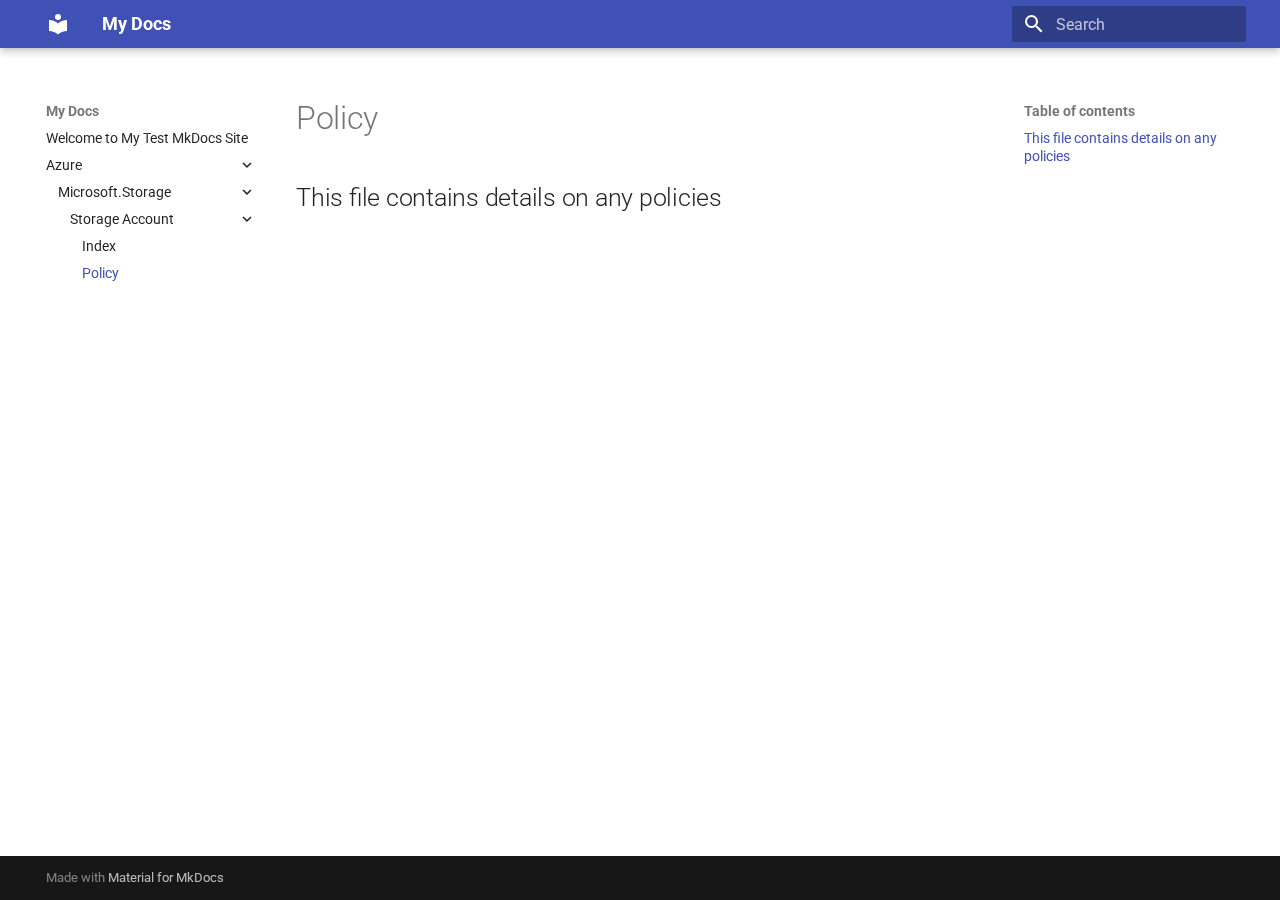
<file: Azure/Microsoft.Storage/Storage Account/Policy/index.html>
<!doctype html>
<html lang="en" class="no-js">
  <head>
    
      <meta charset="utf-8">
      <meta name="viewport" content="width=device-width,initial-scale=1">
      
      
      
      
        <link rel="prev" href="../">
      
      
      
      <link rel="icon" href="../../../../assets/images/favicon.png">
      <meta name="generator" content="mkdocs-1.6.1, mkdocs-material-9.5.48">
    
    
      
        <title>Policy - My Docs</title>
      
    
    
      <link rel="stylesheet" href="../../../../assets/stylesheets/main.6f8fc17f.min.css">
      
      


    
    
      
    
    
      
        
        
        <link rel="preconnect" href="https://fonts.gstatic.com" crossorigin>
        <link rel="stylesheet" href="https://fonts.googleapis.com/css?family=Roboto:300,300i,400,400i,700,700i%7CRoboto+Mono:400,400i,700,700i&display=fallback">
        <style>:root{--md-text-font:"Roboto";--md-code-font:"Roboto Mono"}</style>
      
    
    
    <script>__md_scope=new URL("../../../..",location),__md_hash=e=>[...e].reduce(((e,_)=>(e<<5)-e+_.charCodeAt(0)),0),__md_get=(e,_=localStorage,t=__md_scope)=>JSON.parse(_.getItem(t.pathname+"."+e)),__md_set=(e,_,t=localStorage,a=__md_scope)=>{try{t.setItem(a.pathname+"."+e,JSON.stringify(_))}catch(e){}}</script>
    
      

    
    
    
  </head>
  
  
    <body dir="ltr">
  
    
    <input class="md-toggle" data-md-toggle="drawer" type="checkbox" id="__drawer" autocomplete="off">
    <input class="md-toggle" data-md-toggle="search" type="checkbox" id="__search" autocomplete="off">
    <label class="md-overlay" for="__drawer"></label>
    <div data-md-component="skip">
      
        
        <a href="#this-file-contains-details-on-any-policies" class="md-skip">
          Skip to content
        </a>
      
    </div>
    <div data-md-component="announce">
      
    </div>
    
    
      

  

<header class="md-header md-header--shadow" data-md-component="header">
  <nav class="md-header__inner md-grid" aria-label="Header">
    <a href="../../../.." title="My Docs" class="md-header__button md-logo" aria-label="My Docs" data-md-component="logo">
      
  
  <svg xmlns="http://www.w3.org/2000/svg" viewBox="0 0 24 24"><path d="M12 8a3 3 0 0 0 3-3 3 3 0 0 0-3-3 3 3 0 0 0-3 3 3 3 0 0 0 3 3m0 3.54C9.64 9.35 6.5 8 3 8v11c3.5 0 6.64 1.35 9 3.54 2.36-2.19 5.5-3.54 9-3.54V8c-3.5 0-6.64 1.35-9 3.54"/></svg>

    </a>
    <label class="md-header__button md-icon" for="__drawer">
      
      <svg xmlns="http://www.w3.org/2000/svg" viewBox="0 0 24 24"><path d="M3 6h18v2H3zm0 5h18v2H3zm0 5h18v2H3z"/></svg>
    </label>
    <div class="md-header__title" data-md-component="header-title">
      <div class="md-header__ellipsis">
        <div class="md-header__topic">
          <span class="md-ellipsis">
            My Docs
          </span>
        </div>
        <div class="md-header__topic" data-md-component="header-topic">
          <span class="md-ellipsis">
            
              Policy
            
          </span>
        </div>
      </div>
    </div>
    
    
      <script>var palette=__md_get("__palette");if(palette&&palette.color){if("(prefers-color-scheme)"===palette.color.media){var media=matchMedia("(prefers-color-scheme: light)"),input=document.querySelector(media.matches?"[data-md-color-media='(prefers-color-scheme: light)']":"[data-md-color-media='(prefers-color-scheme: dark)']");palette.color.media=input.getAttribute("data-md-color-media"),palette.color.scheme=input.getAttribute("data-md-color-scheme"),palette.color.primary=input.getAttribute("data-md-color-primary"),palette.color.accent=input.getAttribute("data-md-color-accent")}for(var[key,value]of Object.entries(palette.color))document.body.setAttribute("data-md-color-"+key,value)}</script>
    
    
    
      <label class="md-header__button md-icon" for="__search">
        
        <svg xmlns="http://www.w3.org/2000/svg" viewBox="0 0 24 24"><path d="M9.5 3A6.5 6.5 0 0 1 16 9.5c0 1.61-.59 3.09-1.56 4.23l.27.27h.79l5 5-1.5 1.5-5-5v-.79l-.27-.27A6.52 6.52 0 0 1 9.5 16 6.5 6.5 0 0 1 3 9.5 6.5 6.5 0 0 1 9.5 3m0 2C7 5 5 7 5 9.5S7 14 9.5 14 14 12 14 9.5 12 5 9.5 5"/></svg>
      </label>
      <div class="md-search" data-md-component="search" role="dialog">
  <label class="md-search__overlay" for="__search"></label>
  <div class="md-search__inner" role="search">
    <form class="md-search__form" name="search">
      <input type="text" class="md-search__input" name="query" aria-label="Search" placeholder="Search" autocapitalize="off" autocorrect="off" autocomplete="off" spellcheck="false" data-md-component="search-query" required>
      <label class="md-search__icon md-icon" for="__search">
        
        <svg xmlns="http://www.w3.org/2000/svg" viewBox="0 0 24 24"><path d="M9.5 3A6.5 6.5 0 0 1 16 9.5c0 1.61-.59 3.09-1.56 4.23l.27.27h.79l5 5-1.5 1.5-5-5v-.79l-.27-.27A6.52 6.52 0 0 1 9.5 16 6.5 6.5 0 0 1 3 9.5 6.5 6.5 0 0 1 9.5 3m0 2C7 5 5 7 5 9.5S7 14 9.5 14 14 12 14 9.5 12 5 9.5 5"/></svg>
        
        <svg xmlns="http://www.w3.org/2000/svg" viewBox="0 0 24 24"><path d="M20 11v2H8l5.5 5.5-1.42 1.42L4.16 12l7.92-7.92L13.5 5.5 8 11z"/></svg>
      </label>
      <nav class="md-search__options" aria-label="Search">
        
        <button type="reset" class="md-search__icon md-icon" title="Clear" aria-label="Clear" tabindex="-1">
          
          <svg xmlns="http://www.w3.org/2000/svg" viewBox="0 0 24 24"><path d="M19 6.41 17.59 5 12 10.59 6.41 5 5 6.41 10.59 12 5 17.59 6.41 19 12 13.41 17.59 19 19 17.59 13.41 12z"/></svg>
        </button>
      </nav>
      
    </form>
    <div class="md-search__output">
      <div class="md-search__scrollwrap" tabindex="0" data-md-scrollfix>
        <div class="md-search-result" data-md-component="search-result">
          <div class="md-search-result__meta">
            Initializing search
          </div>
          <ol class="md-search-result__list" role="presentation"></ol>
        </div>
      </div>
    </div>
  </div>
</div>
    
    
  </nav>
  
</header>
    
    <div class="md-container" data-md-component="container">
      
      
        
          
        
      
      <main class="md-main" data-md-component="main">
        <div class="md-main__inner md-grid">
          
            
              
              <div class="md-sidebar md-sidebar--primary" data-md-component="sidebar" data-md-type="navigation" >
                <div class="md-sidebar__scrollwrap">
                  <div class="md-sidebar__inner">
                    



<nav class="md-nav md-nav--primary" aria-label="Navigation" data-md-level="0">
  <label class="md-nav__title" for="__drawer">
    <a href="../../../.." title="My Docs" class="md-nav__button md-logo" aria-label="My Docs" data-md-component="logo">
      
  
  <svg xmlns="http://www.w3.org/2000/svg" viewBox="0 0 24 24"><path d="M12 8a3 3 0 0 0 3-3 3 3 0 0 0-3-3 3 3 0 0 0-3 3 3 3 0 0 0 3 3m0 3.54C9.64 9.35 6.5 8 3 8v11c3.5 0 6.64 1.35 9 3.54 2.36-2.19 5.5-3.54 9-3.54V8c-3.5 0-6.64 1.35-9 3.54"/></svg>

    </a>
    My Docs
  </label>
  
  <ul class="md-nav__list" data-md-scrollfix>
    
      
      
  
  
  
  
    <li class="md-nav__item">
      <a href="../../../.." class="md-nav__link">
        
  
  <span class="md-ellipsis">
    Welcome to My Test MkDocs Site
  </span>
  

      </a>
    </li>
  

    
      
      
  
  
    
  
  
  
    
    
    
    
    <li class="md-nav__item md-nav__item--active md-nav__item--nested">
      
        
        
        <input class="md-nav__toggle md-toggle " type="checkbox" id="__nav_2" checked>
        
          
          <label class="md-nav__link" for="__nav_2" id="__nav_2_label" tabindex="0">
            
  
  <span class="md-ellipsis">
    Azure
  </span>
  

            <span class="md-nav__icon md-icon"></span>
          </label>
        
        <nav class="md-nav" data-md-level="1" aria-labelledby="__nav_2_label" aria-expanded="true">
          <label class="md-nav__title" for="__nav_2">
            <span class="md-nav__icon md-icon"></span>
            Azure
          </label>
          <ul class="md-nav__list" data-md-scrollfix>
            
              
                
  
  
    
  
  
  
    
    
    
    
    <li class="md-nav__item md-nav__item--active md-nav__item--nested">
      
        
        
        <input class="md-nav__toggle md-toggle " type="checkbox" id="__nav_2_1" checked>
        
          
          <label class="md-nav__link" for="__nav_2_1" id="__nav_2_1_label" tabindex="0">
            
  
  <span class="md-ellipsis">
    Microsoft.Storage
  </span>
  

            <span class="md-nav__icon md-icon"></span>
          </label>
        
        <nav class="md-nav" data-md-level="2" aria-labelledby="__nav_2_1_label" aria-expanded="true">
          <label class="md-nav__title" for="__nav_2_1">
            <span class="md-nav__icon md-icon"></span>
            Microsoft.Storage
          </label>
          <ul class="md-nav__list" data-md-scrollfix>
            
              
                
  
  
    
  
  
  
    
    
    
    
    <li class="md-nav__item md-nav__item--active md-nav__item--nested">
      
        
        
        <input class="md-nav__toggle md-toggle " type="checkbox" id="__nav_2_1_1" checked>
        
          
          <label class="md-nav__link" for="__nav_2_1_1" id="__nav_2_1_1_label" tabindex="0">
            
  
  <span class="md-ellipsis">
    Storage Account
  </span>
  

            <span class="md-nav__icon md-icon"></span>
          </label>
        
        <nav class="md-nav" data-md-level="3" aria-labelledby="__nav_2_1_1_label" aria-expanded="true">
          <label class="md-nav__title" for="__nav_2_1_1">
            <span class="md-nav__icon md-icon"></span>
            Storage Account
          </label>
          <ul class="md-nav__list" data-md-scrollfix>
            
              
                
  
  
  
  
    <li class="md-nav__item">
      <a href="../" class="md-nav__link">
        
  
  <span class="md-ellipsis">
    Index
  </span>
  

      </a>
    </li>
  

              
            
              
                
  
  
    
  
  
  
    <li class="md-nav__item md-nav__item--active">
      
      <input class="md-nav__toggle md-toggle" type="checkbox" id="__toc">
      
      
      
        <label class="md-nav__link md-nav__link--active" for="__toc">
          
  
  <span class="md-ellipsis">
    Policy
  </span>
  

          <span class="md-nav__icon md-icon"></span>
        </label>
      
      <a href="./" class="md-nav__link md-nav__link--active">
        
  
  <span class="md-ellipsis">
    Policy
  </span>
  

      </a>
      
        

<nav class="md-nav md-nav--secondary" aria-label="Table of contents">
  
  
  
  
    <label class="md-nav__title" for="__toc">
      <span class="md-nav__icon md-icon"></span>
      Table of contents
    </label>
    <ul class="md-nav__list" data-md-component="toc" data-md-scrollfix>
      
        <li class="md-nav__item">
  <a href="#this-file-contains-details-on-any-policies" class="md-nav__link">
    <span class="md-ellipsis">
      This file contains details on any policies
    </span>
  </a>
  
</li>
      
    </ul>
  
</nav>
      
    </li>
  

              
            
          </ul>
        </nav>
      
    </li>
  

              
            
          </ul>
        </nav>
      
    </li>
  

              
            
          </ul>
        </nav>
      
    </li>
  

    
  </ul>
</nav>
                  </div>
                </div>
              </div>
            
            
              
              <div class="md-sidebar md-sidebar--secondary" data-md-component="sidebar" data-md-type="toc" >
                <div class="md-sidebar__scrollwrap">
                  <div class="md-sidebar__inner">
                    

<nav class="md-nav md-nav--secondary" aria-label="Table of contents">
  
  
  
  
    <label class="md-nav__title" for="__toc">
      <span class="md-nav__icon md-icon"></span>
      Table of contents
    </label>
    <ul class="md-nav__list" data-md-component="toc" data-md-scrollfix>
      
        <li class="md-nav__item">
  <a href="#this-file-contains-details-on-any-policies" class="md-nav__link">
    <span class="md-ellipsis">
      This file contains details on any policies
    </span>
  </a>
  
</li>
      
    </ul>
  
</nav>
                  </div>
                </div>
              </div>
            
          
          
            <div class="md-content" data-md-component="content">
              <article class="md-content__inner md-typeset">
                
                  


  <h1>Policy</h1>

<h2 id="this-file-contains-details-on-any-policies">This file contains details on any policies</h2>












                
              </article>
            </div>
          
          
<script>var target=document.getElementById(location.hash.slice(1));target&&target.name&&(target.checked=target.name.startsWith("__tabbed_"))</script>
        </div>
        
      </main>
      
        <footer class="md-footer">
  
  <div class="md-footer-meta md-typeset">
    <div class="md-footer-meta__inner md-grid">
      <div class="md-copyright">
  
  
    Made with
    <a href="https://squidfunk.github.io/mkdocs-material/" target="_blank" rel="noopener">
      Material for MkDocs
    </a>
  
</div>
      
    </div>
  </div>
</footer>
      
    </div>
    <div class="md-dialog" data-md-component="dialog">
      <div class="md-dialog__inner md-typeset"></div>
    </div>
    
    
    <script id="__config" type="application/json">{"base": "../../../..", "features": [], "search": "../../../../assets/javascripts/workers/search.6ce7567c.min.js", "translations": {"clipboard.copied": "Copied to clipboard", "clipboard.copy": "Copy to clipboard", "search.result.more.one": "1 more on this page", "search.result.more.other": "# more on this page", "search.result.none": "No matching documents", "search.result.one": "1 matching document", "search.result.other": "# matching documents", "search.result.placeholder": "Type to start searching", "search.result.term.missing": "Missing", "select.version": "Select version"}}</script>
    
    
      <script src="../../../../assets/javascripts/bundle.83f73b43.min.js"></script>
      
    
  </body>
</html>
</file>
<file: assets/stylesheets/main.6f8fc17f.min.css>
@charset "UTF-8";html{-webkit-text-size-adjust:none;-moz-text-size-adjust:none;text-size-adjust:none;box-sizing:border-box}*,:after,:before{box-sizing:inherit}@media (prefers-reduced-motion){*,:after,:before{transition:none!important}}body{margin:0}a,button,input,label{-webkit-tap-highlight-color:transparent}a{color:inherit;text-decoration:none}hr{border:0;box-sizing:initial;display:block;height:.05rem;overflow:visible;padding:0}small{font-size:80%}sub,sup{line-height:1em}img{border-style:none}table{border-collapse:initial;border-spacing:0}td,th{font-weight:400;vertical-align:top}button{background:#0000;border:0;font-family:inherit;font-size:inherit;margin:0;padding:0}input{border:0;outline:none}:root{--md-primary-fg-color:#4051b5;--md-primary-fg-color--light:#5d6cc0;--md-primary-fg-color--dark:#303fa1;--md-primary-bg-color:#fff;--md-primary-bg-color--light:#ffffffb3;--md-accent-fg-color:#526cfe;--md-accent-fg-color--transparent:#526cfe1a;--md-accent-bg-color:#fff;--md-accent-bg-color--light:#ffffffb3}[data-md-color-scheme=default]{color-scheme:light}[data-md-color-scheme=default] img[src$="#gh-dark-mode-only"],[data-md-color-scheme=default] img[src$="#only-dark"]{display:none}:root,[data-md-color-scheme=default]{--md-hue:225deg;--md-default-fg-color:#000000de;--md-default-fg-color--light:#0000008a;--md-default-fg-color--lighter:#00000052;--md-default-fg-color--lightest:#00000012;--md-default-bg-color:#fff;--md-default-bg-color--light:#ffffffb3;--md-default-bg-color--lighter:#ffffff4d;--md-default-bg-color--lightest:#ffffff1f;--md-code-fg-color:#36464e;--md-code-bg-color:#f5f5f5;--md-code-hl-color:#4287ff;--md-code-hl-color--light:#4287ff1a;--md-code-hl-number-color:#d52a2a;--md-code-hl-special-color:#db1457;--md-code-hl-function-color:#a846b9;--md-code-hl-constant-color:#6e59d9;--md-code-hl-keyword-color:#3f6ec6;--md-code-hl-string-color:#1c7d4d;--md-code-hl-name-color:var(--md-code-fg-color);--md-code-hl-operator-color:var(--md-default-fg-color--light);--md-code-hl-punctuation-color:var(--md-default-fg-color--light);--md-code-hl-comment-color:var(--md-default-fg-color--light);--md-code-hl-generic-color:var(--md-default-fg-color--light);--md-code-hl-variable-color:var(--md-default-fg-color--light);--md-typeset-color:var(--md-default-fg-color);--md-typeset-a-color:var(--md-primary-fg-color);--md-typeset-del-color:#f5503d26;--md-typeset-ins-color:#0bd57026;--md-typeset-kbd-color:#fafafa;--md-typeset-kbd-accent-color:#fff;--md-typeset-kbd-border-color:#b8b8b8;--md-typeset-mark-color:#ffff0080;--md-typeset-table-color:#0000001f;--md-typeset-table-color--light:rgba(0,0,0,.035);--md-admonition-fg-color:var(--md-default-fg-color);--md-admonition-bg-color:var(--md-default-bg-color);--md-warning-fg-color:#000000de;--md-warning-bg-color:#ff9;--md-footer-fg-color:#fff;--md-footer-fg-color--light:#ffffffb3;--md-footer-fg-color--lighter:#ffffff73;--md-footer-bg-color:#000000de;--md-footer-bg-color--dark:#00000052;--md-shadow-z1:0 0.2rem 0.5rem #0000000d,0 0 0.05rem #0000001a;--md-shadow-z2:0 0.2rem 0.5rem #0000001a,0 0 0.05rem #00000040;--md-shadow-z3:0 0.2rem 0.5rem #0003,0 0 0.05rem #00000059}.md-icon svg{fill:currentcolor;display:block;height:1.2rem;width:1.2rem}body{-webkit-font-smoothing:antialiased;-moz-osx-font-smoothing:grayscale;--md-text-font-family:var(--md-text-font,_),-apple-system,BlinkMacSystemFont,Helvetica,Arial,sans-serif;--md-code-font-family:var(--md-code-font,_),SFMono-Regular,Consolas,Menlo,monospace}aside,body,input{font-feature-settings:"kern","liga";color:var(--md-typeset-color);font-family:var(--md-text-font-family)}code,kbd,pre{font-feature-settings:"kern";font-family:var(--md-code-font-family)}:root{--md-typeset-table-sort-icon:url('data:image/svg+xml;charset=utf-8,<svg xmlns="http://www.w3.org/2000/svg" viewBox="0 0 24 24"><path d="m18 21-4-4h3V7h-3l4-4 4 4h-3v10h3M2 19v-2h10v2M2 13v-2h7v2M2 7V5h4v2z"/></svg>');--md-typeset-table-sort-icon--asc:url('data:image/svg+xml;charset=utf-8,<svg xmlns="http://www.w3.org/2000/svg" viewBox="0 0 24 24"><path d="M19 17h3l-4 4-4-4h3V3h2M2 17h10v2H2M6 5v2H2V5m0 6h7v2H2z"/></svg>');--md-typeset-table-sort-icon--desc:url('data:image/svg+xml;charset=utf-8,<svg xmlns="http://www.w3.org/2000/svg" viewBox="0 0 24 24"><path d="M19 7h3l-4-4-4 4h3v14h2M2 17h10v2H2M6 5v2H2V5m0 6h7v2H2z"/></svg>')}.md-typeset{-webkit-print-color-adjust:exact;color-adjust:exact;font-size:.8rem;line-height:1.6}@media print{.md-typeset{font-size:.68rem}}.md-typeset blockquote,.md-typeset dl,.md-typeset figure,.md-typeset ol,.md-typeset pre,.md-typeset ul{margin-bottom:1em;margin-top:1em}.md-typeset h1{color:var(--md-default-fg-color--light);font-size:2em;line-height:1.3;margin:0 0 1.25em}.md-typeset h1,.md-typeset h2{font-weight:300;letter-spacing:-.01em}.md-typeset h2{font-size:1.5625em;line-height:1.4;margin:1.6em 0 .64em}.md-typeset h3{font-size:1.25em;font-weight:400;letter-spacing:-.01em;line-height:1.5;margin:1.6em 0 .8em}.md-typeset h2+h3{margin-top:.8em}.md-typeset h4{font-weight:700;letter-spacing:-.01em;margin:1em 0}.md-typeset h5,.md-typeset h6{color:var(--md-default-fg-color--light);font-size:.8em;font-weight:700;letter-spacing:-.01em;margin:1.25em 0}.md-typeset h5{text-transform:uppercase}.md-typeset h5 code{text-transform:none}.md-typeset hr{border-bottom:.05rem solid var(--md-default-fg-color--lightest);display:flow-root;margin:1.5em 0}.md-typeset a{color:var(--md-typeset-a-color);word-break:break-word}.md-typeset a,.md-typeset a:before{transition:color 125ms}.md-typeset a:focus,.md-typeset a:hover{color:var(--md-accent-fg-color)}.md-typeset a:focus code,.md-typeset a:hover code{background-color:var(--md-accent-fg-color--transparent)}.md-typeset a code{color:currentcolor;transition:background-color 125ms}.md-typeset a.focus-visible{outline-color:var(--md-accent-fg-color);outline-offset:.2rem}.md-typeset code,.md-typeset kbd,.md-typeset pre{color:var(--md-code-fg-color);direction:ltr;font-variant-ligatures:none}@media print{.md-typeset code,.md-typeset kbd,.md-typeset pre{white-space:pre-wrap}}.md-typeset code{background-color:var(--md-code-bg-color);border-radius:.1rem;-webkit-box-decoration-break:clone;box-decoration-break:clone;font-size:.85em;padding:0 .2941176471em;word-break:break-word}.md-typeset code:not(.focus-visible){-webkit-tap-highlight-color:transparent;outline:none}.md-typeset pre{display:flow-root;line-height:1.4;position:relative}.md-typeset pre>code{-webkit-box-decoration-break:slice;box-decoration-break:slice;box-shadow:none;display:block;margin:0;outline-color:var(--md-accent-fg-color);overflow:auto;padding:.7720588235em 1.1764705882em;scrollbar-color:var(--md-default-fg-color--lighter) #0000;scrollbar-width:thin;touch-action:auto;word-break:normal}.md-typeset pre>code:hover{scrollbar-color:var(--md-accent-fg-color) #0000}.md-typeset pre>code::-webkit-scrollbar{height:.2rem;width:.2rem}.md-typeset pre>code::-webkit-scrollbar-thumb{background-color:var(--md-default-fg-color--lighter)}.md-typeset pre>code::-webkit-scrollbar-thumb:hover{background-color:var(--md-accent-fg-color)}.md-typeset kbd{background-color:var(--md-typeset-kbd-color);border-radius:.1rem;box-shadow:0 .1rem 0 .05rem var(--md-typeset-kbd-border-color),0 .1rem 0 var(--md-typeset-kbd-border-color),0 -.1rem .2rem var(--md-typeset-kbd-accent-color) inset;color:var(--md-default-fg-color);display:inline-block;font-size:.75em;padding:0 .6666666667em;vertical-align:text-top;word-break:break-word}.md-typeset mark{background-color:var(--md-typeset-mark-color);-webkit-box-decoration-break:clone;box-decoration-break:clone;color:inherit;word-break:break-word}.md-typeset abbr{border-bottom:.05rem dotted var(--md-default-fg-color--light);cursor:help;text-decoration:none}.md-typeset small{opacity:.75}[dir=ltr] .md-typeset sub,[dir=ltr] .md-typeset sup{margin-left:.078125em}[dir=rtl] .md-typeset sub,[dir=rtl] .md-typeset sup{margin-right:.078125em}[dir=ltr] .md-typeset blockquote{padding-left:.6rem}[dir=rtl] .md-typeset blockquote{padding-right:.6rem}[dir=ltr] .md-typeset blockquote{border-left:.2rem solid var(--md-default-fg-color--lighter)}[dir=rtl] .md-typeset blockquote{border-right:.2rem solid var(--md-default-fg-color--lighter)}.md-typeset blockquote{color:var(--md-default-fg-color--light);margin-left:0;margin-right:0}.md-typeset ul{list-style-type:disc}.md-typeset ul[type]{list-style-type:revert-layer}[dir=ltr] .md-typeset ol,[dir=ltr] .md-typeset ul{margin-left:.625em}[dir=rtl] .md-typeset ol,[dir=rtl] .md-typeset ul{margin-right:.625em}.md-typeset ol,.md-typeset ul{padding:0}.md-typeset ol:not([hidden]),.md-typeset ul:not([hidden]){display:flow-root}.md-typeset ol ol,.md-typeset ul ol{list-style-type:lower-alpha}.md-typeset ol ol ol,.md-typeset ul ol ol{list-style-type:lower-roman}.md-typeset ol ol ol ol,.md-typeset ul ol ol ol{list-style-type:upper-alpha}.md-typeset ol ol ol ol ol,.md-typeset ul ol ol ol ol{list-style-type:upper-roman}.md-typeset ol[type],.md-typeset ul[type]{list-style-type:revert-layer}[dir=ltr] .md-typeset ol li,[dir=ltr] .md-typeset ul li{margin-left:1.25em}[dir=rtl] .md-typeset ol li,[dir=rtl] .md-typeset ul li{margin-right:1.25em}.md-typeset ol li,.md-typeset ul li{margin-bottom:.5em}.md-typeset ol li blockquote,.md-typeset ol li p,.md-typeset ul li blockquote,.md-typeset ul li p{margin:.5em 0}.md-typeset ol li:last-child,.md-typeset ul li:last-child{margin-bottom:0}[dir=ltr] .md-typeset ol li ol,[dir=ltr] .md-typeset ol li ul,[dir=ltr] .md-typeset ul li ol,[dir=ltr] .md-typeset ul li ul{margin-left:.625em}[dir=rtl] .md-typeset ol li ol,[dir=rtl] .md-typeset ol li ul,[dir=rtl] .md-typeset ul li ol,[dir=rtl] .md-typeset ul li ul{margin-right:.625em}.md-typeset ol li ol,.md-typeset ol li ul,.md-typeset ul li ol,.md-typeset ul li ul{margin-bottom:.5em;margin-top:.5em}[dir=ltr] .md-typeset dd{margin-left:1.875em}[dir=rtl] .md-typeset dd{margin-right:1.875em}.md-typeset dd{margin-bottom:1.5em;margin-top:1em}.md-typeset img,.md-typeset svg,.md-typeset video{height:auto;max-width:100%}.md-typeset img[align=left]{margin:1em 1em 1em 0}.md-typeset img[align=right]{margin:1em 0 1em 1em}.md-typeset img[align]:only-child{margin-top:0}.md-typeset figure{display:flow-root;margin:1em auto;max-width:100%;text-align:center;width:-moz-fit-content;width:fit-content}.md-typeset figure img{display:block;margin:0 auto}.md-typeset figcaption{font-style:italic;margin:1em auto;max-width:24rem}.md-typeset iframe{max-width:100%}.md-typeset table:not([class]){background-color:var(--md-default-bg-color);border:.05rem solid var(--md-typeset-table-color);border-radius:.1rem;display:inline-block;font-size:.64rem;max-width:100%;overflow:auto;touch-action:auto}@media print{.md-typeset table:not([class]){display:table}}.md-typeset table:not([class])+*{margin-top:1.5em}.md-typeset table:not([class]) td>:first-child,.md-typeset table:not([class]) th>:first-child{margin-top:0}.md-typeset table:not([class]) td>:last-child,.md-typeset table:not([class]) th>:last-child{margin-bottom:0}.md-typeset table:not([class]) td:not([align]),.md-typeset table:not([class]) th:not([align]){text-align:left}[dir=rtl] .md-typeset table:not([class]) td:not([align]),[dir=rtl] .md-typeset table:not([class]) th:not([align]){text-align:right}.md-typeset table:not([class]) th{font-weight:700;min-width:5rem;padding:.9375em 1.25em;vertical-align:top}.md-typeset table:not([class]) td{border-top:.05rem solid var(--md-typeset-table-color);padding:.9375em 1.25em;vertical-align:top}.md-typeset table:not([class]) tbody tr{transition:background-color 125ms}.md-typeset table:not([class]) tbody tr:hover{background-color:var(--md-typeset-table-color--light);box-shadow:0 .05rem 0 var(--md-default-bg-color) inset}.md-typeset table:not([class]) a{word-break:normal}.md-typeset table th[role=columnheader]{cursor:pointer}[dir=ltr] .md-typeset table th[role=columnheader]:after{margin-left:.5em}[dir=rtl] .md-typeset table th[role=columnheader]:after{margin-right:.5em}.md-typeset table th[role=columnheader]:after{content:"";display:inline-block;height:1.2em;-webkit-mask-image:var(--md-typeset-table-sort-icon);mask-image:var(--md-typeset-table-sort-icon);-webkit-mask-repeat:no-repeat;mask-repeat:no-repeat;-webkit-mask-size:contain;mask-size:contain;transition:background-color 125ms;vertical-align:text-bottom;width:1.2em}.md-typeset table th[role=columnheader]:hover:after{background-color:var(--md-default-fg-color--lighter)}.md-typeset table th[role=columnheader][aria-sort=ascending]:after{background-color:var(--md-default-fg-color--light);-webkit-mask-image:var(--md-typeset-table-sort-icon--asc);mask-image:var(--md-typeset-table-sort-icon--asc)}.md-typeset table th[role=columnheader][aria-sort=descending]:after{background-color:var(--md-default-fg-color--light);-webkit-mask-image:var(--md-typeset-table-sort-icon--desc);mask-image:var(--md-typeset-table-sort-icon--desc)}.md-typeset__scrollwrap{margin:1em -.8rem;overflow-x:auto;touch-action:auto}.md-typeset__table{display:inline-block;margin-bottom:.5em;padding:0 .8rem}@media print{.md-typeset__table{display:block}}html .md-typeset__table table{display:table;margin:0;overflow:hidden;width:100%}@media screen and (max-width:44.984375em){.md-content__inner>pre{margin:1em -.8rem}.md-content__inner>pre code{border-radius:0}}.md-typeset .md-author{border-radius:100%;display:block;flex-shrink:0;height:1.6rem;overflow:hidden;position:relative;transition:color 125ms,transform 125ms;width:1.6rem}.md-typeset .md-author img{display:block}.md-typeset .md-author--more{background:var(--md-default-fg-color--lightest);color:var(--md-default-fg-color--lighter);font-size:.6rem;font-weight:700;line-height:1.6rem;text-align:center}.md-typeset .md-author--long{height:2.4rem;width:2.4rem}.md-typeset a.md-author{transform:scale(1)}.md-typeset a.md-author img{border-radius:100%;filter:grayscale(100%) opacity(75%);transition:filter 125ms}.md-typeset a.md-author:focus,.md-typeset a.md-author:hover{transform:scale(1.1);z-index:1}.md-typeset a.md-author:focus img,.md-typeset a.md-author:hover img{filter:grayscale(0)}.md-banner{background-color:var(--md-footer-bg-color);color:var(--md-footer-fg-color);overflow:auto}@media print{.md-banner{display:none}}.md-banner--warning{background-color:var(--md-warning-bg-color);color:var(--md-warning-fg-color)}.md-banner__inner{font-size:.7rem;margin:.6rem auto;padding:0 .8rem}[dir=ltr] .md-banner__button{float:right}[dir=rtl] .md-banner__button{float:left}.md-banner__button{color:inherit;cursor:pointer;transition:opacity .25s}.no-js .md-banner__button{display:none}.md-banner__button:hover{opacity:.7}html{font-size:125%;height:100%;overflow-x:hidden}@media screen and (min-width:100em){html{font-size:137.5%}}@media screen and (min-width:125em){html{font-size:150%}}body{background-color:var(--md-default-bg-color);display:flex;flex-direction:column;font-size:.5rem;min-height:100%;position:relative;width:100%}@media print{body{display:block}}@media screen and (max-width:59.984375em){body[data-md-scrolllock]{position:fixed}}.md-grid{margin-left:auto;margin-right:auto;max-width:61rem}.md-container{display:flex;flex-direction:column;flex-grow:1}@media print{.md-container{display:block}}.md-main{flex-grow:1}.md-main__inner{display:flex;height:100%;margin-top:1.5rem}.md-ellipsis{overflow:hidden;text-overflow:ellipsis}.md-toggle{display:none}.md-option{height:0;opacity:0;position:absolute;width:0}.md-option:checked+label:not([hidden]){display:block}.md-option.focus-visible+label{outline-color:var(--md-accent-fg-color);outline-style:auto}.md-skip{background-color:var(--md-default-fg-color);border-radius:.1rem;color:var(--md-default-bg-color);font-size:.64rem;margin:.5rem;opacity:0;outline-color:var(--md-accent-fg-color);padding:.3rem .5rem;position:fixed;transform:translateY(.4rem);z-index:-1}.md-skip:focus{opacity:1;transform:translateY(0);transition:transform .25s cubic-bezier(.4,0,.2,1),opacity 175ms 75ms;z-index:10}@page{margin:25mm}:root{--md-clipboard-icon:url('data:image/svg+xml;charset=utf-8,<svg xmlns="http://www.w3.org/2000/svg" viewBox="0 0 24 24"><path d="M19 21H8V7h11m0-2H8a2 2 0 0 0-2 2v14a2 2 0 0 0 2 2h11a2 2 0 0 0 2-2V7a2 2 0 0 0-2-2m-3-4H4a2 2 0 0 0-2 2v14h2V3h12z"/></svg>')}.md-clipboard{border-radius:.1rem;color:var(--md-default-fg-color--lightest);cursor:pointer;height:1.5em;outline-color:var(--md-accent-fg-color);outline-offset:.1rem;position:absolute;right:.5em;top:.5em;transition:color .25s;width:1.5em;z-index:1}@media print{.md-clipboard{display:none}}.md-clipboard:not(.focus-visible){-webkit-tap-highlight-color:transparent;outline:none}:hover>.md-clipboard{color:var(--md-default-fg-color--light)}.md-clipboard:focus,.md-clipboard:hover{color:var(--md-accent-fg-color)}.md-clipboard:after{background-color:currentcolor;content:"";display:block;height:1.125em;margin:0 auto;-webkit-mask-image:var(--md-clipboard-icon);mask-image:var(--md-clipboard-icon);-webkit-mask-position:center;mask-position:center;-webkit-mask-repeat:no-repeat;mask-repeat:no-repeat;-webkit-mask-size:contain;mask-size:contain;width:1.125em}.md-clipboard--inline{cursor:pointer}.md-clipboard--inline code{transition:color .25s,background-color .25s}.md-clipboard--inline:focus code,.md-clipboard--inline:hover code{background-color:var(--md-accent-fg-color--transparent);color:var(--md-accent-fg-color)}.md-typeset .md-code__content{display:grid}@keyframes consent{0%{opacity:0;transform:translateY(100%)}to{opacity:1;transform:translateY(0)}}@keyframes overlay{0%{opacity:0}to{opacity:1}}.md-consent__overlay{animation:overlay .25s both;-webkit-backdrop-filter:blur(.1rem);backdrop-filter:blur(.1rem);background-color:#0000008a;height:100%;opacity:1;position:fixed;top:0;width:100%;z-index:5}.md-consent__inner{animation:consent .5s cubic-bezier(.1,.7,.1,1) both;background-color:var(--md-default-bg-color);border:0;border-radius:.1rem;bottom:0;box-shadow:0 0 .2rem #0000001a,0 .2rem .4rem #0003;max-height:100%;overflow:auto;padding:0;position:fixed;width:100%;z-index:5}.md-consent__form{padding:.8rem}.md-consent__settings{display:none;margin:1em 0}input:checked+.md-consent__settings{display:block}.md-consent__controls{margin-bottom:.8rem}.md-typeset .md-consent__controls .md-button{display:inline}@media screen and (max-width:44.984375em){.md-typeset .md-consent__controls .md-button{display:block;margin-top:.4rem;text-align:center;width:100%}}.md-consent label{cursor:pointer}.md-content{flex-grow:1;min-width:0}.md-content__inner{margin:0 .8rem 1.2rem;padding-top:.6rem}@media screen and (min-width:76.25em){[dir=ltr] .md-sidebar--primary:not([hidden])~.md-content>.md-content__inner{margin-left:1.2rem}[dir=ltr] .md-sidebar--secondary:not([hidden])~.md-content>.md-content__inner,[dir=rtl] .md-sidebar--primary:not([hidden])~.md-content>.md-content__inner{margin-right:1.2rem}[dir=rtl] .md-sidebar--secondary:not([hidden])~.md-content>.md-content__inner{margin-left:1.2rem}}.md-content__inner:before{content:"";display:block;height:.4rem}.md-content__inner>:last-child{margin-bottom:0}[dir=ltr] .md-content__button{float:right}[dir=rtl] .md-content__button{float:left}[dir=ltr] .md-content__button{margin-left:.4rem}[dir=rtl] .md-content__button{margin-right:.4rem}.md-content__button{margin:.4rem 0;padding:0}@media print{.md-content__button{display:none}}.md-typeset .md-content__button{color:var(--md-default-fg-color--lighter)}.md-content__button svg{display:inline;vertical-align:top}[dir=rtl] .md-content__button svg{transform:scaleX(-1)}[dir=ltr] .md-dialog{right:.8rem}[dir=rtl] .md-dialog{left:.8rem}.md-dialog{background-color:var(--md-default-fg-color);border-radius:.1rem;bottom:.8rem;box-shadow:var(--md-shadow-z3);min-width:11.1rem;opacity:0;padding:.4rem .6rem;pointer-events:none;position:fixed;transform:translateY(100%);transition:transform 0ms .4s,opacity .4s;z-index:4}@media print{.md-dialog{display:none}}.md-dialog--active{opacity:1;pointer-events:auto;transform:translateY(0);transition:transform .4s cubic-bezier(.075,.85,.175,1),opacity .4s}.md-dialog__inner{color:var(--md-default-bg-color);font-size:.7rem}.md-feedback{margin:2em 0 1em;text-align:center}.md-feedback fieldset{border:none;margin:0;padding:0}.md-feedback__title{font-weight:700;margin:1em auto}.md-feedback__inner{position:relative}.md-feedback__list{display:flex;flex-wrap:wrap;place-content:baseline center;position:relative}.md-feedback__list:hover .md-icon:not(:disabled){color:var(--md-default-fg-color--lighter)}:disabled .md-feedback__list{min-height:1.8rem}.md-feedback__icon{color:var(--md-default-fg-color--light);cursor:pointer;flex-shrink:0;margin:0 .1rem;transition:color 125ms}.md-feedback__icon:not(:disabled).md-icon:hover{color:var(--md-accent-fg-color)}.md-feedback__icon:disabled{color:var(--md-default-fg-color--lightest);pointer-events:none}.md-feedback__note{opacity:0;position:relative;transform:translateY(.4rem);transition:transform .4s cubic-bezier(.1,.7,.1,1),opacity .15s}.md-feedback__note>*{margin:0 auto;max-width:16rem}:disabled .md-feedback__note{opacity:1;transform:translateY(0)}@media print{.md-feedback{display:none}}.md-footer{background-color:var(--md-footer-bg-color);color:var(--md-footer-fg-color)}@media print{.md-footer{display:none}}.md-footer__inner{justify-content:space-between;overflow:auto;padding:.2rem}.md-footer__inner:not([hidden]){display:flex}.md-footer__link{align-items:end;display:flex;flex-grow:0.01;margin-bottom:.4rem;margin-top:1rem;max-width:100%;outline-color:var(--md-accent-fg-color);overflow:hidden;transition:opacity .25s}.md-footer__link:focus,.md-footer__link:hover{opacity:.7}[dir=rtl] .md-footer__link svg{transform:scaleX(-1)}@media screen and (max-width:44.984375em){.md-footer__link--prev{flex-shrink:0}.md-footer__link--prev .md-footer__title{display:none}}[dir=ltr] .md-footer__link--next{margin-left:auto}[dir=rtl] .md-footer__link--next{margin-right:auto}.md-footer__link--next{text-align:right}[dir=rtl] .md-footer__link--next{text-align:left}.md-footer__title{flex-grow:1;font-size:.9rem;margin-bottom:.7rem;max-width:calc(100% - 2.4rem);padding:0 1rem;white-space:nowrap}.md-footer__button{margin:.2rem;padding:.4rem}.md-footer__direction{font-size:.64rem;opacity:.7}.md-footer-meta{background-color:var(--md-footer-bg-color--dark)}.md-footer-meta__inner{display:flex;flex-wrap:wrap;justify-content:space-between;padding:.2rem}html .md-footer-meta.md-typeset a{color:var(--md-footer-fg-color--light)}html .md-footer-meta.md-typeset a:focus,html .md-footer-meta.md-typeset a:hover{color:var(--md-footer-fg-color)}.md-copyright{color:var(--md-footer-fg-color--lighter);font-size:.64rem;margin:auto .6rem;padding:.4rem 0;width:100%}@media screen and (min-width:45em){.md-copyright{width:auto}}.md-copyright__highlight{color:var(--md-footer-fg-color--light)}.md-social{display:inline-flex;gap:.2rem;margin:0 .4rem;padding:.2rem 0 .6rem}@media screen and (min-width:45em){.md-social{padding:.6rem 0}}.md-social__link{display:inline-block;height:1.6rem;text-align:center;width:1.6rem}.md-social__link:before{line-height:1.9}.md-social__link svg{fill:currentcolor;max-height:.8rem;vertical-align:-25%}.md-typeset .md-button{border:.1rem solid;border-radius:.1rem;color:var(--md-primary-fg-color);cursor:pointer;display:inline-block;font-weight:700;padding:.625em 2em;transition:color 125ms,background-color 125ms,border-color 125ms}.md-typeset .md-button--primary{background-color:var(--md-primary-fg-color);border-color:var(--md-primary-fg-color);color:var(--md-primary-bg-color)}.md-typeset .md-button:focus,.md-typeset .md-button:hover{background-color:var(--md-accent-fg-color);border-color:var(--md-accent-fg-color);color:var(--md-accent-bg-color)}[dir=ltr] .md-typeset .md-input{border-top-left-radius:.1rem}[dir=ltr] .md-typeset .md-input,[dir=rtl] .md-typeset .md-input{border-top-right-radius:.1rem}[dir=rtl] .md-typeset .md-input{border-top-left-radius:.1rem}.md-typeset .md-input{border-bottom:.1rem solid var(--md-default-fg-color--lighter);box-shadow:var(--md-shadow-z1);font-size:.8rem;height:1.8rem;padding:0 .6rem;transition:border .25s,box-shadow .25s}.md-typeset .md-input:focus,.md-typeset .md-input:hover{border-bottom-color:var(--md-accent-fg-color);box-shadow:var(--md-shadow-z2)}.md-typeset .md-input--stretch{width:100%}.md-header{background-color:var(--md-primary-fg-color);box-shadow:0 0 .2rem #0000,0 .2rem .4rem #0000;color:var(--md-primary-bg-color);display:block;left:0;position:sticky;right:0;top:0;z-index:4}@media print{.md-header{display:none}}.md-header[hidden]{transform:translateY(-100%);transition:transform .25s cubic-bezier(.8,0,.6,1),box-shadow .25s}.md-header--shadow{box-shadow:0 0 .2rem #0000001a,0 .2rem .4rem #0003;transition:transform .25s cubic-bezier(.1,.7,.1,1),box-shadow .25s}.md-header__inner{align-items:center;display:flex;padding:0 .2rem}.md-header__button{color:currentcolor;cursor:pointer;margin:.2rem;outline-color:var(--md-accent-fg-color);padding:.4rem;position:relative;transition:opacity .25s;vertical-align:middle;z-index:1}.md-header__button:hover{opacity:.7}.md-header__button:not([hidden]){display:inline-block}.md-header__button:not(.focus-visible){-webkit-tap-highlight-color:transparent;outline:none}.md-header__button.md-logo{margin:.2rem;padding:.4rem}@media screen and (max-width:76.234375em){.md-header__button.md-logo{display:none}}.md-header__button.md-logo img,.md-header__button.md-logo svg{fill:currentcolor;display:block;height:1.2rem;width:auto}@media screen and (min-width:60em){.md-header__button[for=__search]{display:none}}.no-js .md-header__button[for=__search]{display:none}[dir=rtl] .md-header__button[for=__search] svg{transform:scaleX(-1)}@media screen and (min-width:76.25em){.md-header__button[for=__drawer]{display:none}}.md-header__topic{display:flex;max-width:100%;position:absolute;transition:transform .4s cubic-bezier(.1,.7,.1,1),opacity .15s;white-space:nowrap}.md-header__topic+.md-header__topic{opacity:0;pointer-events:none;transform:translateX(1.25rem);transition:transform .4s cubic-bezier(1,.7,.1,.1),opacity .15s;z-index:-1}[dir=rtl] .md-header__topic+.md-header__topic{transform:translateX(-1.25rem)}.md-header__topic:first-child{font-weight:700}[dir=ltr] .md-header__title{margin-left:1rem;margin-right:.4rem}[dir=rtl] .md-header__title{margin-left:.4rem;margin-right:1rem}.md-header__title{flex-grow:1;font-size:.9rem;height:2.4rem;line-height:2.4rem}.md-header__title--active .md-header__topic{opacity:0;pointer-events:none;transform:translateX(-1.25rem);transition:transform .4s cubic-bezier(1,.7,.1,.1),opacity .15s;z-index:-1}[dir=rtl] .md-header__title--active .md-header__topic{transform:translateX(1.25rem)}.md-header__title--active .md-header__topic+.md-header__topic{opacity:1;pointer-events:auto;transform:translateX(0);transition:transform .4s cubic-bezier(.1,.7,.1,1),opacity .15s;z-index:0}.md-header__title>.md-header__ellipsis{height:100%;position:relative;width:100%}.md-header__option{display:flex;flex-shrink:0;max-width:100%;transition:max-width 0ms .25s,opacity .25s .25s;white-space:nowrap}[data-md-toggle=search]:checked~.md-header .md-header__option{max-width:0;opacity:0;transition:max-width 0ms,opacity 0ms}.md-header__option>input{bottom:0}.md-header__source{display:none}@media screen and (min-width:60em){[dir=ltr] .md-header__source{margin-left:1rem}[dir=rtl] .md-header__source{margin-right:1rem}.md-header__source{display:block;max-width:11.7rem;width:11.7rem}}@media screen and (min-width:76.25em){[dir=ltr] .md-header__source{margin-left:1.4rem}[dir=rtl] .md-header__source{margin-right:1.4rem}}.md-meta{color:var(--md-default-fg-color--light);font-size:.7rem;line-height:1.3}.md-meta__list{display:inline-flex;flex-wrap:wrap;list-style:none;margin:0;padding:0}.md-meta__item:not(:last-child):after{content:"·";margin-left:.2rem;margin-right:.2rem}.md-meta__link{color:var(--md-typeset-a-color)}.md-meta__link:focus,.md-meta__link:hover{color:var(--md-accent-fg-color)}.md-draft{background-color:#ff1744;border-radius:.125em;color:#fff;display:inline-block;font-weight:700;padding-left:.5714285714em;padding-right:.5714285714em}:root{--md-nav-icon--prev:url('data:image/svg+xml;charset=utf-8,<svg xmlns="http://www.w3.org/2000/svg" viewBox="0 0 24 24"><path d="M20 11v2H8l5.5 5.5-1.42 1.42L4.16 12l7.92-7.92L13.5 5.5 8 11z"/></svg>');--md-nav-icon--next:url('data:image/svg+xml;charset=utf-8,<svg xmlns="http://www.w3.org/2000/svg" viewBox="0 0 24 24"><path d="M8.59 16.58 13.17 12 8.59 7.41 10 6l6 6-6 6z"/></svg>');--md-toc-icon:url('data:image/svg+xml;charset=utf-8,<svg xmlns="http://www.w3.org/2000/svg" viewBox="0 0 24 24"><path d="M3 9h14V7H3zm0 4h14v-2H3zm0 4h14v-2H3zm16 0h2v-2h-2zm0-10v2h2V7zm0 6h2v-2h-2z"/></svg>')}.md-nav{font-size:.7rem;line-height:1.3}.md-nav__title{color:var(--md-default-fg-color--light);display:block;font-weight:700;overflow:hidden;padding:0 .6rem;text-overflow:ellipsis}.md-nav__title .md-nav__button{display:none}.md-nav__title .md-nav__button img{height:100%;width:auto}.md-nav__title .md-nav__button.md-logo img,.md-nav__title .md-nav__button.md-logo svg{fill:currentcolor;display:block;height:2.4rem;max-width:100%;object-fit:contain;width:auto}.md-nav__list{list-style:none;margin:0;padding:0}.md-nav__link{align-items:flex-start;display:flex;gap:.4rem;margin-top:.625em;scroll-snap-align:start;transition:color 125ms}.md-nav__link--passed{color:var(--md-default-fg-color--light)}.md-nav__item .md-nav__link--active,.md-nav__item .md-nav__link--active code{color:var(--md-typeset-a-color)}.md-nav__link .md-ellipsis{position:relative}[dir=ltr] .md-nav__link .md-icon:last-child{margin-left:auto}[dir=rtl] .md-nav__link .md-icon:last-child{margin-right:auto}.md-nav__link svg{fill:currentcolor;flex-shrink:0;height:1.3em;position:relative}.md-nav__link[for]:focus,.md-nav__link[for]:hover,.md-nav__link[href]:focus,.md-nav__link[href]:hover{color:var(--md-accent-fg-color);cursor:pointer}.md-nav__link.focus-visible{outline-color:var(--md-accent-fg-color);outline-offset:.2rem}.md-nav--primary .md-nav__link[for=__toc]{display:none}.md-nav--primary .md-nav__link[for=__toc] .md-icon:after{background-color:currentcolor;display:block;height:100%;-webkit-mask-image:var(--md-toc-icon);mask-image:var(--md-toc-icon);width:100%}.md-nav--primary .md-nav__link[for=__toc]~.md-nav{display:none}.md-nav__container>.md-nav__link{margin-top:0}.md-nav__container>.md-nav__link:first-child{flex-grow:1;min-width:0}.md-nav__icon{flex-shrink:0}.md-nav__source{display:none}@media screen and (max-width:76.234375em){.md-nav--primary,.md-nav--primary .md-nav{background-color:var(--md-default-bg-color);display:flex;flex-direction:column;height:100%;left:0;position:absolute;right:0;top:0;z-index:1}.md-nav--primary .md-nav__item,.md-nav--primary .md-nav__title{font-size:.8rem;line-height:1.5}.md-nav--primary .md-nav__title{background-color:var(--md-default-fg-color--lightest);color:var(--md-default-fg-color--light);cursor:pointer;height:5.6rem;line-height:2.4rem;padding:3rem .8rem .2rem;position:relative;white-space:nowrap}[dir=ltr] .md-nav--primary .md-nav__title .md-nav__icon{left:.4rem}[dir=rtl] .md-nav--primary .md-nav__title .md-nav__icon{right:.4rem}.md-nav--primary .md-nav__title .md-nav__icon{display:block;height:1.2rem;margin:.2rem;position:absolute;top:.4rem;width:1.2rem}.md-nav--primary .md-nav__title .md-nav__icon:after{background-color:currentcolor;content:"";display:block;height:100%;-webkit-mask-image:var(--md-nav-icon--prev);mask-image:var(--md-nav-icon--prev);-webkit-mask-position:center;mask-position:center;-webkit-mask-repeat:no-repeat;mask-repeat:no-repeat;-webkit-mask-size:contain;mask-size:contain;width:100%}.md-nav--primary .md-nav__title~.md-nav__list{background-color:var(--md-default-bg-color);box-shadow:0 .05rem 0 var(--md-default-fg-color--lightest) inset;overflow-y:auto;scroll-snap-type:y mandatory;touch-action:pan-y}.md-nav--primary .md-nav__title~.md-nav__list>:first-child{border-top:0}.md-nav--primary .md-nav__title[for=__drawer]{background-color:var(--md-primary-fg-color);color:var(--md-primary-bg-color);font-weight:700}.md-nav--primary .md-nav__title .md-logo{display:block;left:.2rem;margin:.2rem;padding:.4rem;position:absolute;right:.2rem;top:.2rem}.md-nav--primary .md-nav__list{flex:1}.md-nav--primary .md-nav__item{border-top:.05rem solid var(--md-default-fg-color--lightest)}.md-nav--primary .md-nav__item--active>.md-nav__link{color:var(--md-typeset-a-color)}.md-nav--primary .md-nav__item--active>.md-nav__link:focus,.md-nav--primary .md-nav__item--active>.md-nav__link:hover{color:var(--md-accent-fg-color)}.md-nav--primary .md-nav__link{margin-top:0;padding:.6rem .8rem}.md-nav--primary .md-nav__link svg{margin-top:.1em}.md-nav--primary .md-nav__link>.md-nav__link{padding:0}[dir=ltr] .md-nav--primary .md-nav__link .md-nav__icon{margin-right:-.2rem}[dir=rtl] .md-nav--primary .md-nav__link .md-nav__icon{margin-left:-.2rem}.md-nav--primary .md-nav__link .md-nav__icon{font-size:1.2rem;height:1.2rem;width:1.2rem}.md-nav--primary .md-nav__link .md-nav__icon:after{background-color:currentcolor;content:"";display:block;height:100%;-webkit-mask-image:var(--md-nav-icon--next);mask-image:var(--md-nav-icon--next);-webkit-mask-position:center;mask-position:center;-webkit-mask-repeat:no-repeat;mask-repeat:no-repeat;-webkit-mask-size:contain;mask-size:contain;width:100%}[dir=rtl] .md-nav--primary .md-nav__icon:after{transform:scale(-1)}.md-nav--primary .md-nav--secondary .md-nav{background-color:initial;position:static}[dir=ltr] .md-nav--primary .md-nav--secondary .md-nav .md-nav__link{padding-left:1.4rem}[dir=rtl] .md-nav--primary .md-nav--secondary .md-nav .md-nav__link{padding-right:1.4rem}[dir=ltr] .md-nav--primary .md-nav--secondary .md-nav .md-nav .md-nav__link{padding-left:2rem}[dir=rtl] .md-nav--primary .md-nav--secondary .md-nav .md-nav .md-nav__link{padding-right:2rem}[dir=ltr] .md-nav--primary .md-nav--secondary .md-nav .md-nav .md-nav .md-nav__link{padding-left:2.6rem}[dir=rtl] .md-nav--primary .md-nav--secondary .md-nav .md-nav .md-nav .md-nav__link{padding-right:2.6rem}[dir=ltr] .md-nav--primary .md-nav--secondary .md-nav .md-nav .md-nav .md-nav .md-nav__link{padding-left:3.2rem}[dir=rtl] .md-nav--primary .md-nav--secondary .md-nav .md-nav .md-nav .md-nav .md-nav__link{padding-right:3.2rem}.md-nav--secondary{background-color:initial}.md-nav__toggle~.md-nav{display:flex;opacity:0;transform:translateX(100%);transition:transform .25s cubic-bezier(.8,0,.6,1),opacity 125ms 50ms}[dir=rtl] .md-nav__toggle~.md-nav{transform:translateX(-100%)}.md-nav__toggle:checked~.md-nav{opacity:1;transform:translateX(0);transition:transform .25s cubic-bezier(.4,0,.2,1),opacity 125ms 125ms}.md-nav__toggle:checked~.md-nav>.md-nav__list{-webkit-backface-visibility:hidden;backface-visibility:hidden}}@media screen and (max-width:59.984375em){.md-nav--primary .md-nav__link[for=__toc]{display:flex}.md-nav--primary .md-nav__link[for=__toc] .md-icon:after{content:""}.md-nav--primary .md-nav__link[for=__toc]+.md-nav__link{display:none}.md-nav--primary .md-nav__link[for=__toc]~.md-nav{display:flex}.md-nav__source{background-color:var(--md-primary-fg-color--dark);color:var(--md-primary-bg-color);display:block;padding:0 .2rem}}@media screen and (min-width:60em) and (max-width:76.234375em){.md-nav--integrated .md-nav__link[for=__toc]{display:flex}.md-nav--integrated .md-nav__link[for=__toc] .md-icon:after{content:""}.md-nav--integrated .md-nav__link[for=__toc]+.md-nav__link{display:none}.md-nav--integrated .md-nav__link[for=__toc]~.md-nav{display:flex}}@media screen and (min-width:60em){.md-nav{margin-bottom:-.4rem}.md-nav--secondary .md-nav__title{background:var(--md-default-bg-color);box-shadow:0 0 .4rem .4rem var(--md-default-bg-color);position:sticky;top:0;z-index:1}.md-nav--secondary .md-nav__title[for=__toc]{scroll-snap-align:start}.md-nav--secondary .md-nav__title .md-nav__icon{display:none}[dir=ltr] .md-nav--secondary .md-nav__list{padding-left:.6rem}[dir=rtl] .md-nav--secondary .md-nav__list{padding-right:.6rem}.md-nav--secondary .md-nav__list{padding-bottom:.4rem}[dir=ltr] .md-nav--secondary .md-nav__item>.md-nav__link{margin-right:.4rem}[dir=rtl] .md-nav--secondary .md-nav__item>.md-nav__link{margin-left:.4rem}}@media screen and (min-width:76.25em){.md-nav{margin-bottom:-.4rem;transition:max-height .25s cubic-bezier(.86,0,.07,1)}.md-nav--primary .md-nav__title{background:var(--md-default-bg-color);box-shadow:0 0 .4rem .4rem var(--md-default-bg-color);position:sticky;top:0;z-index:1}.md-nav--primary .md-nav__title[for=__drawer]{scroll-snap-align:start}.md-nav--primary .md-nav__title .md-nav__icon{display:none}[dir=ltr] .md-nav--primary .md-nav__list{padding-left:.6rem}[dir=rtl] .md-nav--primary .md-nav__list{padding-right:.6rem}.md-nav--primary .md-nav__list{padding-bottom:.4rem}[dir=ltr] .md-nav--primary .md-nav__item>.md-nav__link{margin-right:.4rem}[dir=rtl] .md-nav--primary .md-nav__item>.md-nav__link{margin-left:.4rem}.md-nav__toggle~.md-nav{display:grid;grid-template-rows:0fr;opacity:0;transition:grid-template-rows .25s cubic-bezier(.86,0,.07,1),opacity .25s,visibility 0ms .25s;visibility:collapse}.md-nav__toggle~.md-nav>.md-nav__list{overflow:hidden}.md-nav__toggle.md-toggle--indeterminate~.md-nav,.md-nav__toggle:checked~.md-nav{grid-template-rows:1fr;opacity:1;transition:grid-template-rows .25s cubic-bezier(.86,0,.07,1),opacity .15s .1s,visibility 0ms;visibility:visible}.md-nav__toggle.md-toggle--indeterminate~.md-nav{transition:none}.md-nav__item--nested>.md-nav>.md-nav__title{display:none}.md-nav__item--section{display:block;margin:1.25em 0}.md-nav__item--section:last-child{margin-bottom:0}.md-nav__item--section>.md-nav__link{font-weight:700}.md-nav__item--section>.md-nav__link[for]{color:var(--md-default-fg-color--light)}.md-nav__item--section>.md-nav__link:not(.md-nav__container){pointer-events:none}.md-nav__item--section>.md-nav__link .md-icon,.md-nav__item--section>.md-nav__link>[for]{display:none}[dir=ltr] .md-nav__item--section>.md-nav{margin-left:-.6rem}[dir=rtl] .md-nav__item--section>.md-nav{margin-right:-.6rem}.md-nav__item--section>.md-nav{display:block;opacity:1;visibility:visible}.md-nav__item--section>.md-nav>.md-nav__list>.md-nav__item{padding:0}.md-nav__icon{border-radius:100%;height:.9rem;transition:background-color .25s;width:.9rem}.md-nav__icon:hover{background-color:var(--md-accent-fg-color--transparent)}.md-nav__icon:after{background-color:currentcolor;border-radius:100%;content:"";display:inline-block;height:100%;-webkit-mask-image:var(--md-nav-icon--next);mask-image:var(--md-nav-icon--next);-webkit-mask-position:center;mask-position:center;-webkit-mask-repeat:no-repeat;mask-repeat:no-repeat;-webkit-mask-size:contain;mask-size:contain;transition:transform .25s;vertical-align:-.1rem;width:100%}[dir=rtl] .md-nav__icon:after{transform:rotate(180deg)}.md-nav__item--nested .md-nav__toggle:checked~.md-nav__link .md-nav__icon:after,.md-nav__item--nested .md-toggle--indeterminate~.md-nav__link .md-nav__icon:after{transform:rotate(90deg)}.md-nav--lifted>.md-nav__list>.md-nav__item,.md-nav--lifted>.md-nav__title{display:none}.md-nav--lifted>.md-nav__list>.md-nav__item--active{display:block}.md-nav--lifted>.md-nav__list>.md-nav__item--active>.md-nav__link{background:var(--md-default-bg-color);box-shadow:0 0 .4rem .4rem var(--md-default-bg-color);margin-top:0;position:sticky;top:0;z-index:1}.md-nav--lifted>.md-nav__list>.md-nav__item--active>.md-nav__link:not(.md-nav__container){pointer-events:none}.md-nav--lifted>.md-nav__list>.md-nav__item--active.md-nav__item--section{margin:0}[dir=ltr] .md-nav--lifted>.md-nav__list>.md-nav__item>.md-nav:not(.md-nav--secondary){margin-left:-.6rem}[dir=rtl] .md-nav--lifted>.md-nav__list>.md-nav__item>.md-nav:not(.md-nav--secondary){margin-right:-.6rem}.md-nav--lifted>.md-nav__list>.md-nav__item>[for]{color:var(--md-default-fg-color--light)}.md-nav--lifted .md-nav[data-md-level="1"]{grid-template-rows:1fr;opacity:1;visibility:visible}[dir=ltr] .md-nav--integrated>.md-nav__list>.md-nav__item--active .md-nav--secondary{border-left:.05rem solid var(--md-primary-fg-color)}[dir=rtl] .md-nav--integrated>.md-nav__list>.md-nav__item--active .md-nav--secondary{border-right:.05rem solid var(--md-primary-fg-color)}.md-nav--integrated>.md-nav__list>.md-nav__item--active .md-nav--secondary{display:block;margin-bottom:1.25em;opacity:1;visibility:visible}.md-nav--integrated>.md-nav__list>.md-nav__item--active .md-nav--secondary>.md-nav__list{overflow:visible;padding-bottom:0}.md-nav--integrated>.md-nav__list>.md-nav__item--active .md-nav--secondary>.md-nav__title{display:none}}.md-pagination{font-size:.8rem;font-weight:700;gap:.4rem}.md-pagination,.md-pagination>*{align-items:center;display:flex;justify-content:center}.md-pagination>*{border-radius:.2rem;height:1.8rem;min-width:1.8rem;text-align:center}.md-pagination__current{background-color:var(--md-default-fg-color--lightest);color:var(--md-default-fg-color--light)}.md-pagination__link{transition:color 125ms,background-color 125ms}.md-pagination__link:focus,.md-pagination__link:hover{background-color:var(--md-accent-fg-color--transparent);color:var(--md-accent-fg-color)}.md-pagination__link:focus svg,.md-pagination__link:hover svg{color:var(--md-accent-fg-color)}.md-pagination__link.focus-visible{outline-color:var(--md-accent-fg-color);outline-offset:.2rem}.md-pagination__link svg{fill:currentcolor;color:var(--md-default-fg-color--lighter);display:block;max-height:100%;width:1.2rem}.md-post__back{border-bottom:.05rem solid var(--md-default-fg-color--lightest);margin-bottom:1.2rem;padding-bottom:1.2rem}@media screen and (max-width:76.234375em){.md-post__back{display:none}}[dir=rtl] .md-post__back svg{transform:scaleX(-1)}.md-post__authors{display:flex;flex-direction:column;gap:.6rem;margin:0 .6rem 1.2rem}.md-post .md-post__meta a{transition:color 125ms}.md-post .md-post__meta a:focus,.md-post .md-post__meta a:hover{color:var(--md-accent-fg-color)}.md-post__title{color:var(--md-default-fg-color--light);font-weight:700}.md-post--excerpt{margin-bottom:3.2rem}.md-post--excerpt .md-post__header{align-items:center;display:flex;gap:.6rem;min-height:1.6rem}.md-post--excerpt .md-post__authors{align-items:center;display:inline-flex;flex-direction:row;gap:.2rem;margin:0;min-height:2.4rem}[dir=ltr] .md-post--excerpt .md-post__meta .md-meta__list{margin-right:.4rem}[dir=rtl] .md-post--excerpt .md-post__meta .md-meta__list{margin-left:.4rem}.md-post--excerpt .md-post__content>:first-child{--md-scroll-margin:6rem;margin-top:0}.md-post>.md-nav--secondary{margin:1em 0}.md-profile{align-items:center;display:flex;font-size:.7rem;gap:.6rem;line-height:1.4;width:100%}.md-profile__description{flex-grow:1}.md-content--post{display:flex}@media screen and (max-width:76.234375em){.md-content--post{flex-flow:column-reverse}}.md-content--post>.md-content__inner{min-width:0}@media screen and (min-width:76.25em){[dir=ltr] .md-content--post>.md-content__inner{margin-left:1.2rem}[dir=rtl] .md-content--post>.md-content__inner{margin-right:1.2rem}}@media screen and (max-width:76.234375em){.md-sidebar.md-sidebar--post{padding:0;position:static;width:100%}.md-sidebar.md-sidebar--post .md-sidebar__scrollwrap{overflow:visible}.md-sidebar.md-sidebar--post .md-sidebar__inner{padding:0}.md-sidebar.md-sidebar--post .md-post__meta{margin-left:.6rem;margin-right:.6rem}.md-sidebar.md-sidebar--post .md-nav__item{border:none;display:inline}.md-sidebar.md-sidebar--post .md-nav__list{display:inline-flex;flex-wrap:wrap;gap:.6rem;padding-bottom:.6rem;padding-top:.6rem}.md-sidebar.md-sidebar--post .md-nav__link{padding:0}.md-sidebar.md-sidebar--post .md-nav{height:auto;margin-bottom:0;position:static}}:root{--md-progress-value:0;--md-progress-delay:400ms}.md-progress{background:var(--md-primary-bg-color);height:.075rem;opacity:min(clamp(0,var(--md-progress-value),1),clamp(0,100 - var(--md-progress-value),1));position:fixed;top:0;transform:scaleX(calc(var(--md-progress-value)*1%));transform-origin:left;transition:transform .5s cubic-bezier(.19,1,.22,1),opacity .25s var(--md-progress-delay);width:100%;z-index:4}:root{--md-search-result-icon:url('data:image/svg+xml;charset=utf-8,<svg xmlns="http://www.w3.org/2000/svg" viewBox="0 0 24 24"><path d="M14 2H6a2 2 0 0 0-2 2v16a2 2 0 0 0 2 2h7c-.41-.25-.8-.56-1.14-.9-.33-.33-.61-.7-.86-1.1H6V4h7v5h5v1.18c.71.16 1.39.43 2 .82V8zm6.31 16.9c1.33-2.11.69-4.9-1.4-6.22-2.11-1.33-4.91-.68-6.22 1.4-1.34 2.11-.69 4.89 1.4 6.22 1.46.93 3.32.93 4.79.02L22 23.39 23.39 22zm-3.81.1a2.5 2.5 0 0 1-2.5-2.5 2.5 2.5 0 0 1 2.5-2.5 2.5 2.5 0 0 1 2.5 2.5 2.5 2.5 0 0 1-2.5 2.5"/></svg>')}.md-search{position:relative}@media screen and (min-width:60em){.md-search{padding:.2rem 0}}.no-js .md-search{display:none}.md-search__overlay{opacity:0;z-index:1}@media screen and (max-width:59.984375em){[dir=ltr] .md-search__overlay{left:-2.2rem}[dir=rtl] .md-search__overlay{right:-2.2rem}.md-search__overlay{background-color:var(--md-default-bg-color);border-radius:1rem;height:2rem;overflow:hidden;pointer-events:none;position:absolute;top:-1rem;transform-origin:center;transition:transform .3s .1s,opacity .2s .2s;width:2rem}[data-md-toggle=search]:checked~.md-header .md-search__overlay{opacity:1;transition:transform .4s,opacity .1s}}@media screen and (min-width:60em){[dir=ltr] .md-search__overlay{left:0}[dir=rtl] .md-search__overlay{right:0}.md-search__overlay{background-color:#0000008a;cursor:pointer;height:0;position:fixed;top:0;transition:width 0ms .25s,height 0ms .25s,opacity .25s;width:0}[data-md-toggle=search]:checked~.md-header .md-search__overlay{height:200vh;opacity:1;transition:width 0ms,height 0ms,opacity .25s;width:100%}}@media screen and (max-width:29.984375em){[data-md-toggle=search]:checked~.md-header .md-search__overlay{transform:scale(45)}}@media screen and (min-width:30em) and (max-width:44.984375em){[data-md-toggle=search]:checked~.md-header .md-search__overlay{transform:scale(60)}}@media screen and (min-width:45em) and (max-width:59.984375em){[data-md-toggle=search]:checked~.md-header .md-search__overlay{transform:scale(75)}}.md-search__inner{-webkit-backface-visibility:hidden;backface-visibility:hidden}@media screen and (max-width:59.984375em){[dir=ltr] .md-search__inner{left:0}[dir=rtl] .md-search__inner{right:0}.md-search__inner{height:0;opacity:0;overflow:hidden;position:fixed;top:0;transform:translateX(5%);transition:width 0ms .3s,height 0ms .3s,transform .15s cubic-bezier(.4,0,.2,1) .15s,opacity .15s .15s;width:0;z-index:2}[dir=rtl] .md-search__inner{transform:translateX(-5%)}[data-md-toggle=search]:checked~.md-header .md-search__inner{height:100%;opacity:1;transform:translateX(0);transition:width 0ms 0ms,height 0ms 0ms,transform .15s cubic-bezier(.1,.7,.1,1) .15s,opacity .15s .15s;width:100%}}@media screen and (min-width:60em){[dir=ltr] .md-search__inner{float:right}[dir=rtl] .md-search__inner{float:left}.md-search__inner{padding:.1rem 0;position:relative;transition:width .25s cubic-bezier(.1,.7,.1,1);width:11.7rem}}@media screen and (min-width:60em) and (max-width:76.234375em){[data-md-toggle=search]:checked~.md-header .md-search__inner{width:23.4rem}}@media screen and (min-width:76.25em){[data-md-toggle=search]:checked~.md-header .md-search__inner{width:34.4rem}}.md-search__form{background-color:var(--md-default-bg-color);box-shadow:0 0 .6rem #0000;height:2.4rem;position:relative;transition:color .25s,background-color .25s;z-index:2}@media screen and (min-width:60em){.md-search__form{background-color:#00000042;border-radius:.1rem;height:1.8rem}.md-search__form:hover{background-color:#ffffff1f}}[data-md-toggle=search]:checked~.md-header .md-search__form{background-color:var(--md-default-bg-color);border-radius:.1rem .1rem 0 0;box-shadow:0 0 .6rem #00000012;color:var(--md-default-fg-color)}[dir=ltr] .md-search__input{padding-left:3.6rem;padding-right:2.2rem}[dir=rtl] .md-search__input{padding-left:2.2rem;padding-right:3.6rem}.md-search__input{background:#0000;font-size:.9rem;height:100%;position:relative;text-overflow:ellipsis;width:100%;z-index:2}.md-search__input::placeholder{transition:color .25s}.md-search__input::placeholder,.md-search__input~.md-search__icon{color:var(--md-default-fg-color--light)}.md-search__input::-ms-clear{display:none}@media screen and (max-width:59.984375em){.md-search__input{font-size:.9rem;height:2.4rem;width:100%}}@media screen and (min-width:60em){[dir=ltr] .md-search__input{padding-left:2.2rem}[dir=rtl] .md-search__input{padding-right:2.2rem}.md-search__input{color:inherit;font-size:.8rem}.md-search__input::placeholder{color:var(--md-primary-bg-color--light)}.md-search__input+.md-search__icon{color:var(--md-primary-bg-color)}[data-md-toggle=search]:checked~.md-header .md-search__input{text-overflow:clip}[data-md-toggle=search]:checked~.md-header .md-search__input+.md-search__icon{color:var(--md-default-fg-color--light)}[data-md-toggle=search]:checked~.md-header .md-search__input::placeholder{color:#0000}}.md-search__icon{cursor:pointer;display:inline-block;height:1.2rem;transition:color .25s,opacity .25s;width:1.2rem}.md-search__icon:hover{opacity:.7}[dir=ltr] .md-search__icon[for=__search]{left:.5rem}[dir=rtl] .md-search__icon[for=__search]{right:.5rem}.md-search__icon[for=__search]{position:absolute;top:.3rem;z-index:2}[dir=rtl] .md-search__icon[for=__search] svg{transform:scaleX(-1)}@media screen and (max-width:59.984375em){[dir=ltr] .md-search__icon[for=__search]{left:.8rem}[dir=rtl] .md-search__icon[for=__search]{right:.8rem}.md-search__icon[for=__search]{top:.6rem}.md-search__icon[for=__search] svg:first-child{display:none}}@media screen and (min-width:60em){.md-search__icon[for=__search]{pointer-events:none}.md-search__icon[for=__search] svg:last-child{display:none}}[dir=ltr] .md-search__options{right:.5rem}[dir=rtl] .md-search__options{left:.5rem}.md-search__options{pointer-events:none;position:absolute;top:.3rem;z-index:2}@media screen and (max-width:59.984375em){[dir=ltr] .md-search__options{right:.8rem}[dir=rtl] .md-search__options{left:.8rem}.md-search__options{top:.6rem}}[dir=ltr] .md-search__options>.md-icon{margin-left:.2rem}[dir=rtl] .md-search__options>.md-icon{margin-right:.2rem}.md-search__options>.md-icon{color:var(--md-default-fg-color--light);opacity:0;transform:scale(.75);transition:transform .15s cubic-bezier(.1,.7,.1,1),opacity .15s}.md-search__options>.md-icon:not(.focus-visible){-webkit-tap-highlight-color:transparent;outline:none}[data-md-toggle=search]:checked~.md-header .md-search__input:valid~.md-search__options>.md-icon{opacity:1;pointer-events:auto;transform:scale(1)}[data-md-toggle=search]:checked~.md-header .md-search__input:valid~.md-search__options>.md-icon:hover{opacity:.7}[dir=ltr] .md-search__suggest{padding-left:3.6rem;padding-right:2.2rem}[dir=rtl] .md-search__suggest{padding-left:2.2rem;padding-right:3.6rem}.md-search__suggest{align-items:center;color:var(--md-default-fg-color--lighter);display:flex;font-size:.9rem;height:100%;opacity:0;position:absolute;top:0;transition:opacity 50ms;white-space:nowrap;width:100%}@media screen and (min-width:60em){[dir=ltr] .md-search__suggest{padding-left:2.2rem}[dir=rtl] .md-search__suggest{padding-right:2.2rem}.md-search__suggest{font-size:.8rem}}[data-md-toggle=search]:checked~.md-header .md-search__suggest{opacity:1;transition:opacity .3s .1s}[dir=ltr] .md-search__output{border-bottom-left-radius:.1rem}[dir=ltr] .md-search__output,[dir=rtl] .md-search__output{border-bottom-right-radius:.1rem}[dir=rtl] .md-search__output{border-bottom-left-radius:.1rem}.md-search__output{overflow:hidden;position:absolute;width:100%;z-index:1}@media screen and (max-width:59.984375em){.md-search__output{bottom:0;top:2.4rem}}@media screen and (min-width:60em){.md-search__output{opacity:0;top:1.9rem;transition:opacity .4s}[data-md-toggle=search]:checked~.md-header .md-search__output{box-shadow:var(--md-shadow-z3);opacity:1}}.md-search__scrollwrap{-webkit-backface-visibility:hidden;backface-visibility:hidden;background-color:var(--md-default-bg-color);height:100%;overflow-y:auto;touch-action:pan-y}@media (-webkit-max-device-pixel-ratio:1),(max-resolution:1dppx){.md-search__scrollwrap{transform:translateZ(0)}}@media screen and (min-width:60em) and (max-width:76.234375em){.md-search__scrollwrap{width:23.4rem}}@media screen and (min-width:76.25em){.md-search__scrollwrap{width:34.4rem}}@media screen and (min-width:60em){.md-search__scrollwrap{max-height:0;scrollbar-color:var(--md-default-fg-color--lighter) #0000;scrollbar-width:thin}[data-md-toggle=search]:checked~.md-header .md-search__scrollwrap{max-height:75vh}.md-search__scrollwrap:hover{scrollbar-color:var(--md-accent-fg-color) #0000}.md-search__scrollwrap::-webkit-scrollbar{height:.2rem;width:.2rem}.md-search__scrollwrap::-webkit-scrollbar-thumb{background-color:var(--md-default-fg-color--lighter)}.md-search__scrollwrap::-webkit-scrollbar-thumb:hover{background-color:var(--md-accent-fg-color)}}.md-search-result{color:var(--md-default-fg-color);word-break:break-word}.md-search-result__meta{background-color:var(--md-default-fg-color--lightest);color:var(--md-default-fg-color--light);font-size:.64rem;line-height:1.8rem;padding:0 .8rem;scroll-snap-align:start}@media screen and (min-width:60em){[dir=ltr] .md-search-result__meta{padding-left:2.2rem}[dir=rtl] .md-search-result__meta{padding-right:2.2rem}}.md-search-result__list{list-style:none;margin:0;padding:0;-webkit-user-select:none;user-select:none}.md-search-result__item{box-shadow:0 -.05rem var(--md-default-fg-color--lightest)}.md-search-result__item:first-child{box-shadow:none}.md-search-result__link{display:block;outline:none;scroll-snap-align:start;transition:background-color .25s}.md-search-result__link:focus,.md-search-result__link:hover{background-color:var(--md-accent-fg-color--transparent)}.md-search-result__link:last-child p:last-child{margin-bottom:.6rem}.md-search-result__more>summary{cursor:pointer;display:block;outline:none;position:sticky;scroll-snap-align:start;top:0;z-index:1}.md-search-result__more>summary::marker{display:none}.md-search-result__more>summary::-webkit-details-marker{display:none}.md-search-result__more>summary>div{color:var(--md-typeset-a-color);font-size:.64rem;padding:.75em .8rem;transition:color .25s,background-color .25s}@media screen and (min-width:60em){[dir=ltr] .md-search-result__more>summary>div{padding-left:2.2rem}[dir=rtl] .md-search-result__more>summary>div{padding-right:2.2rem}}.md-search-result__more>summary:focus>div,.md-search-result__more>summary:hover>div{background-color:var(--md-accent-fg-color--transparent);color:var(--md-accent-fg-color)}.md-search-result__more[open]>summary{background-color:var(--md-default-bg-color)}.md-search-result__article{overflow:hidden;padding:0 .8rem;position:relative}@media screen and (min-width:60em){[dir=ltr] .md-search-result__article{padding-left:2.2rem}[dir=rtl] .md-search-result__article{padding-right:2.2rem}}[dir=ltr] .md-search-result__icon{left:0}[dir=rtl] .md-search-result__icon{right:0}.md-search-result__icon{color:var(--md-default-fg-color--light);height:1.2rem;margin:.5rem;position:absolute;width:1.2rem}@media screen and (max-width:59.984375em){.md-search-result__icon{display:none}}.md-search-result__icon:after{background-color:currentcolor;content:"";display:inline-block;height:100%;-webkit-mask-image:var(--md-search-result-icon);mask-image:var(--md-search-result-icon);-webkit-mask-position:center;mask-position:center;-webkit-mask-repeat:no-repeat;mask-repeat:no-repeat;-webkit-mask-size:contain;mask-size:contain;width:100%}[dir=rtl] .md-search-result__icon:after{transform:scaleX(-1)}.md-search-result .md-typeset{color:var(--md-default-fg-color--light);font-size:.64rem;line-height:1.6}.md-search-result .md-typeset h1{color:var(--md-default-fg-color);font-size:.8rem;font-weight:400;line-height:1.4;margin:.55rem 0}.md-search-result .md-typeset h1 mark{text-decoration:none}.md-search-result .md-typeset h2{color:var(--md-default-fg-color);font-size:.64rem;font-weight:700;line-height:1.6;margin:.5em 0}.md-search-result .md-typeset h2 mark{text-decoration:none}.md-search-result__terms{color:var(--md-default-fg-color);display:block;font-size:.64rem;font-style:italic;margin:.5em 0}.md-search-result mark{background-color:initial;color:var(--md-accent-fg-color);text-decoration:underline}.md-select{position:relative;z-index:1}.md-select__inner{background-color:var(--md-default-bg-color);border-radius:.1rem;box-shadow:var(--md-shadow-z2);color:var(--md-default-fg-color);left:50%;margin-top:.2rem;max-height:0;opacity:0;position:absolute;top:calc(100% - .2rem);transform:translate3d(-50%,.3rem,0);transition:transform .25s 375ms,opacity .25s .25s,max-height 0ms .5s}.md-select:focus-within .md-select__inner,.md-select:hover .md-select__inner{max-height:10rem;opacity:1;transform:translate3d(-50%,0,0);transition:transform .25s cubic-bezier(.1,.7,.1,1),opacity .25s,max-height 0ms}.md-select__inner:after{border-bottom:.2rem solid #0000;border-bottom-color:var(--md-default-bg-color);border-left:.2rem solid #0000;border-right:.2rem solid #0000;border-top:0;content:"";height:0;left:50%;margin-left:-.2rem;margin-top:-.2rem;position:absolute;top:0;width:0}.md-select__list{border-radius:.1rem;font-size:.8rem;list-style-type:none;margin:0;max-height:inherit;overflow:auto;padding:0}.md-select__item{line-height:1.8rem}[dir=ltr] .md-select__link{padding-left:.6rem;padding-right:1.2rem}[dir=rtl] .md-select__link{padding-left:1.2rem;padding-right:.6rem}.md-select__link{cursor:pointer;display:block;outline:none;scroll-snap-align:start;transition:background-color .25s,color .25s;width:100%}.md-select__link:focus,.md-select__link:hover{color:var(--md-accent-fg-color)}.md-select__link:focus{background-color:var(--md-default-fg-color--lightest)}.md-sidebar{align-self:flex-start;flex-shrink:0;padding:1.2rem 0;position:sticky;top:2.4rem;width:12.1rem}@media print{.md-sidebar{display:none}}@media screen and (max-width:76.234375em){[dir=ltr] .md-sidebar--primary{left:-12.1rem}[dir=rtl] .md-sidebar--primary{right:-12.1rem}.md-sidebar--primary{background-color:var(--md-default-bg-color);display:block;height:100%;position:fixed;top:0;transform:translateX(0);transition:transform .25s cubic-bezier(.4,0,.2,1),box-shadow .25s;width:12.1rem;z-index:5}[data-md-toggle=drawer]:checked~.md-container .md-sidebar--primary{box-shadow:var(--md-shadow-z3);transform:translateX(12.1rem)}[dir=rtl] [data-md-toggle=drawer]:checked~.md-container .md-sidebar--primary{transform:translateX(-12.1rem)}.md-sidebar--primary .md-sidebar__scrollwrap{bottom:0;left:0;margin:0;overflow:hidden;position:absolute;right:0;scroll-snap-type:none;top:0}}@media screen and (min-width:76.25em){.md-sidebar{height:0}.no-js .md-sidebar{height:auto}.md-header--lifted~.md-container .md-sidebar{top:4.8rem}}.md-sidebar--secondary{display:none;order:2}@media screen and (min-width:60em){.md-sidebar--secondary{height:0}.no-js .md-sidebar--secondary{height:auto}.md-sidebar--secondary:not([hidden]){display:block}.md-sidebar--secondary .md-sidebar__scrollwrap{touch-action:pan-y}}.md-sidebar__scrollwrap{scrollbar-gutter:stable;-webkit-backface-visibility:hidden;backface-visibility:hidden;margin:0 .2rem;overflow-y:auto;scrollbar-color:var(--md-default-fg-color--lighter) #0000;scrollbar-width:thin}.md-sidebar__scrollwrap::-webkit-scrollbar{height:.2rem;width:.2rem}.md-sidebar__scrollwrap:focus-within,.md-sidebar__scrollwrap:hover{scrollbar-color:var(--md-accent-fg-color) #0000}.md-sidebar__scrollwrap:focus-within::-webkit-scrollbar-thumb,.md-sidebar__scrollwrap:hover::-webkit-scrollbar-thumb{background-color:var(--md-default-fg-color--lighter)}.md-sidebar__scrollwrap:focus-within::-webkit-scrollbar-thumb:hover,.md-sidebar__scrollwrap:hover::-webkit-scrollbar-thumb:hover{background-color:var(--md-accent-fg-color)}@supports selector(::-webkit-scrollbar){.md-sidebar__scrollwrap{scrollbar-gutter:auto}[dir=ltr] .md-sidebar__inner{padding-right:calc(100% - 11.5rem)}[dir=rtl] .md-sidebar__inner{padding-left:calc(100% - 11.5rem)}}@media screen and (max-width:76.234375em){.md-overlay{background-color:#0000008a;height:0;opacity:0;position:fixed;top:0;transition:width 0ms .25s,height 0ms .25s,opacity .25s;width:0;z-index:5}[data-md-toggle=drawer]:checked~.md-overlay{height:100%;opacity:1;transition:width 0ms,height 0ms,opacity .25s;width:100%}}@keyframes facts{0%{height:0}to{height:.65rem}}@keyframes fact{0%{opacity:0;transform:translateY(100%)}50%{opacity:0}to{opacity:1;transform:translateY(0)}}:root{--md-source-forks-icon:url('data:image/svg+xml;charset=utf-8,<svg xmlns="http://www.w3.org/2000/svg" viewBox="0 0 16 16"><path d="M5 5.372v.878c0 .414.336.75.75.75h4.5a.75.75 0 0 0 .75-.75v-.878a2.25 2.25 0 1 1 1.5 0v.878a2.25 2.25 0 0 1-2.25 2.25h-1.5v2.128a2.251 2.251 0 1 1-1.5 0V8.5h-1.5A2.25 2.25 0 0 1 3.5 6.25v-.878a2.25 2.25 0 1 1 1.5 0M5 3.25a.75.75 0 1 0-1.5 0 .75.75 0 0 0 1.5 0m6.75.75a.75.75 0 1 0 0-1.5.75.75 0 0 0 0 1.5m-3 8.75a.75.75 0 1 0-1.5 0 .75.75 0 0 0 1.5 0"/></svg>');--md-source-repositories-icon:url('data:image/svg+xml;charset=utf-8,<svg xmlns="http://www.w3.org/2000/svg" viewBox="0 0 16 16"><path d="M2 2.5A2.5 2.5 0 0 1 4.5 0h8.75a.75.75 0 0 1 .75.75v12.5a.75.75 0 0 1-.75.75h-2.5a.75.75 0 0 1 0-1.5h1.75v-2h-8a1 1 0 0 0-.714 1.7.75.75 0 1 1-1.072 1.05A2.5 2.5 0 0 1 2 11.5Zm10.5-1h-8a1 1 0 0 0-1 1v6.708A2.5 2.5 0 0 1 4.5 9h8ZM5 12.25a.25.25 0 0 1 .25-.25h3.5a.25.25 0 0 1 .25.25v3.25a.25.25 0 0 1-.4.2l-1.45-1.087a.25.25 0 0 0-.3 0L5.4 15.7a.25.25 0 0 1-.4-.2Z"/></svg>');--md-source-stars-icon:url('data:image/svg+xml;charset=utf-8,<svg xmlns="http://www.w3.org/2000/svg" viewBox="0 0 16 16"><path d="M8 .25a.75.75 0 0 1 .673.418l1.882 3.815 4.21.612a.75.75 0 0 1 .416 1.279l-3.046 2.97.719 4.192a.751.751 0 0 1-1.088.791L8 12.347l-3.766 1.98a.75.75 0 0 1-1.088-.79l.72-4.194L.818 6.374a.75.75 0 0 1 .416-1.28l4.21-.611L7.327.668A.75.75 0 0 1 8 .25m0 2.445L6.615 5.5a.75.75 0 0 1-.564.41l-3.097.45 2.24 2.184a.75.75 0 0 1 .216.664l-.528 3.084 2.769-1.456a.75.75 0 0 1 .698 0l2.77 1.456-.53-3.084a.75.75 0 0 1 .216-.664l2.24-2.183-3.096-.45a.75.75 0 0 1-.564-.41z"/></svg>');--md-source-version-icon:url('data:image/svg+xml;charset=utf-8,<svg xmlns="http://www.w3.org/2000/svg" viewBox="0 0 16 16"><path d="M1 7.775V2.75C1 1.784 1.784 1 2.75 1h5.025c.464 0 .91.184 1.238.513l6.25 6.25a1.75 1.75 0 0 1 0 2.474l-5.026 5.026a1.75 1.75 0 0 1-2.474 0l-6.25-6.25A1.75 1.75 0 0 1 1 7.775m1.5 0c0 .066.026.13.073.177l6.25 6.25a.25.25 0 0 0 .354 0l5.025-5.025a.25.25 0 0 0 0-.354l-6.25-6.25a.25.25 0 0 0-.177-.073H2.75a.25.25 0 0 0-.25.25ZM6 5a1 1 0 1 1 0 2 1 1 0 0 1 0-2"/></svg>')}.md-source{-webkit-backface-visibility:hidden;backface-visibility:hidden;display:block;font-size:.65rem;line-height:1.2;outline-color:var(--md-accent-fg-color);transition:opacity .25s;white-space:nowrap}.md-source:hover{opacity:.7}.md-source__icon{display:inline-block;height:2.4rem;vertical-align:middle;width:2rem}[dir=ltr] .md-source__icon svg{margin-left:.6rem}[dir=rtl] .md-source__icon svg{margin-right:.6rem}.md-source__icon svg{margin-top:.6rem}[dir=ltr] .md-source__icon+.md-source__repository{padding-left:2rem}[dir=rtl] .md-source__icon+.md-source__repository{padding-right:2rem}[dir=ltr] .md-source__icon+.md-source__repository{margin-left:-2rem}[dir=rtl] .md-source__icon+.md-source__repository{margin-right:-2rem}[dir=ltr] .md-source__repository{margin-left:.6rem}[dir=rtl] .md-source__repository{margin-right:.6rem}.md-source__repository{display:inline-block;max-width:calc(100% - 1.2rem);overflow:hidden;text-overflow:ellipsis;vertical-align:middle}.md-source__facts{display:flex;font-size:.55rem;gap:.4rem;list-style-type:none;margin:.1rem 0 0;opacity:.75;overflow:hidden;padding:0;width:100%}.md-source__repository--active .md-source__facts{animation:facts .25s ease-in}.md-source__fact{overflow:hidden;text-overflow:ellipsis}.md-source__repository--active .md-source__fact{animation:fact .4s ease-out}[dir=ltr] .md-source__fact:before{margin-right:.1rem}[dir=rtl] .md-source__fact:before{margin-left:.1rem}.md-source__fact:before{background-color:currentcolor;content:"";display:inline-block;height:.6rem;-webkit-mask-position:center;mask-position:center;-webkit-mask-repeat:no-repeat;mask-repeat:no-repeat;-webkit-mask-size:contain;mask-size:contain;vertical-align:text-top;width:.6rem}.md-source__fact:nth-child(1n+2){flex-shrink:0}.md-source__fact--version:before{-webkit-mask-image:var(--md-source-version-icon);mask-image:var(--md-source-version-icon)}.md-source__fact--stars:before{-webkit-mask-image:var(--md-source-stars-icon);mask-image:var(--md-source-stars-icon)}.md-source__fact--forks:before{-webkit-mask-image:var(--md-source-forks-icon);mask-image:var(--md-source-forks-icon)}.md-source__fact--repositories:before{-webkit-mask-image:var(--md-source-repositories-icon);mask-image:var(--md-source-repositories-icon)}.md-source-file{margin:1em 0}[dir=ltr] .md-source-file__fact{margin-right:.6rem}[dir=rtl] .md-source-file__fact{margin-left:.6rem}.md-source-file__fact{align-items:center;color:var(--md-default-fg-color--light);display:inline-flex;font-size:.68rem;gap:.3rem}.md-source-file__fact .md-icon{flex-shrink:0;margin-bottom:.05rem}[dir=ltr] .md-source-file__fact .md-author{float:left}[dir=rtl] .md-source-file__fact .md-author{float:right}.md-source-file__fact .md-author{margin-right:.2rem}.md-source-file__fact svg{width:.9rem}:root{--md-status:url('data:image/svg+xml;charset=utf-8,<svg xmlns="http://www.w3.org/2000/svg" viewBox="0 0 24 24"><path d="M11 9h2V7h-2m1 13c-4.41 0-8-3.59-8-8s3.59-8 8-8 8 3.59 8 8-3.59 8-8 8m0-18A10 10 0 0 0 2 12a10 10 0 0 0 10 10 10 10 0 0 0 10-10A10 10 0 0 0 12 2m-1 15h2v-6h-2z"/></svg>');--md-status--new:url('data:image/svg+xml;charset=utf-8,<svg xmlns="http://www.w3.org/2000/svg" viewBox="0 0 24 24"><path d="m23 12-2.44-2.78.34-3.68-3.61-.82-1.89-3.18L12 3 8.6 1.54 6.71 4.72l-3.61.81.34 3.68L1 12l2.44 2.78-.34 3.69 3.61.82 1.89 3.18L12 21l3.4 1.46 1.89-3.18 3.61-.82-.34-3.68zm-10 5h-2v-2h2zm0-4h-2V7h2z"/></svg>');--md-status--deprecated:url('data:image/svg+xml;charset=utf-8,<svg xmlns="http://www.w3.org/2000/svg" viewBox="0 0 24 24"><path d="M9 3v1H4v2h1v13a2 2 0 0 0 2 2h10a2 2 0 0 0 2-2V6h1V4h-5V3zm0 5h2v9H9zm4 0h2v9h-2z"/></svg>');--md-status--encrypted:url('data:image/svg+xml;charset=utf-8,<svg xmlns="http://www.w3.org/2000/svg" viewBox="0 0 24 24"><path d="M12 1 3 5v6c0 5.55 3.84 10.74 9 12 5.16-1.26 9-6.45 9-12V5zm0 6c1.4 0 2.8 1.1 2.8 2.5V11c.6 0 1.2.6 1.2 1.3v3.5c0 .6-.6 1.2-1.3 1.2H9.2c-.6 0-1.2-.6-1.2-1.3v-3.5c0-.6.6-1.2 1.2-1.2V9.5C9.2 8.1 10.6 7 12 7m0 1.2c-.8 0-1.5.5-1.5 1.3V11h3V9.5c0-.8-.7-1.3-1.5-1.3"/></svg>')}.md-status:after{background-color:var(--md-default-fg-color--light);content:"";display:inline-block;height:1.125em;-webkit-mask-image:var(--md-status);mask-image:var(--md-status);-webkit-mask-position:center;mask-position:center;-webkit-mask-repeat:no-repeat;mask-repeat:no-repeat;-webkit-mask-size:contain;mask-size:contain;vertical-align:text-bottom;width:1.125em}.md-status:hover:after{background-color:currentcolor}.md-status--new:after{-webkit-mask-image:var(--md-status--new);mask-image:var(--md-status--new)}.md-status--deprecated:after{-webkit-mask-image:var(--md-status--deprecated);mask-image:var(--md-status--deprecated)}.md-status--encrypted:after{-webkit-mask-image:var(--md-status--encrypted);mask-image:var(--md-status--encrypted)}.md-tabs{background-color:var(--md-primary-fg-color);color:var(--md-primary-bg-color);display:block;line-height:1.3;overflow:auto;width:100%;z-index:3}@media print{.md-tabs{display:none}}@media screen and (max-width:76.234375em){.md-tabs{display:none}}.md-tabs[hidden]{pointer-events:none}[dir=ltr] .md-tabs__list{margin-left:.2rem}[dir=rtl] .md-tabs__list{margin-right:.2rem}.md-tabs__list{contain:content;display:flex;list-style:none;margin:0;overflow:auto;padding:0;scrollbar-width:none;white-space:nowrap}.md-tabs__list::-webkit-scrollbar{display:none}.md-tabs__item{height:2.4rem;padding-left:.6rem;padding-right:.6rem}.md-tabs__item--active .md-tabs__link{color:inherit;opacity:1}.md-tabs__link{-webkit-backface-visibility:hidden;backface-visibility:hidden;display:flex;font-size:.7rem;margin-top:.8rem;opacity:.7;outline-color:var(--md-accent-fg-color);outline-offset:.2rem;transition:transform .4s cubic-bezier(.1,.7,.1,1),opacity .25s}.md-tabs__link:focus,.md-tabs__link:hover{color:inherit;opacity:1}[dir=ltr] .md-tabs__link svg{margin-right:.4rem}[dir=rtl] .md-tabs__link svg{margin-left:.4rem}.md-tabs__link svg{fill:currentcolor;height:1.3em}.md-tabs__item:nth-child(2) .md-tabs__link{transition-delay:20ms}.md-tabs__item:nth-child(3) .md-tabs__link{transition-delay:40ms}.md-tabs__item:nth-child(4) .md-tabs__link{transition-delay:60ms}.md-tabs__item:nth-child(5) .md-tabs__link{transition-delay:80ms}.md-tabs__item:nth-child(6) .md-tabs__link{transition-delay:.1s}.md-tabs__item:nth-child(7) .md-tabs__link{transition-delay:.12s}.md-tabs__item:nth-child(8) .md-tabs__link{transition-delay:.14s}.md-tabs__item:nth-child(9) .md-tabs__link{transition-delay:.16s}.md-tabs__item:nth-child(10) .md-tabs__link{transition-delay:.18s}.md-tabs__item:nth-child(11) .md-tabs__link{transition-delay:.2s}.md-tabs__item:nth-child(12) .md-tabs__link{transition-delay:.22s}.md-tabs__item:nth-child(13) .md-tabs__link{transition-delay:.24s}.md-tabs__item:nth-child(14) .md-tabs__link{transition-delay:.26s}.md-tabs__item:nth-child(15) .md-tabs__link{transition-delay:.28s}.md-tabs__item:nth-child(16) .md-tabs__link{transition-delay:.3s}.md-tabs[hidden] .md-tabs__link{opacity:0;transform:translateY(50%);transition:transform 0ms .1s,opacity .1s}:root{--md-tag-icon:url('data:image/svg+xml;charset=utf-8,<svg xmlns="http://www.w3.org/2000/svg" viewBox="0 0 24 24"><path d="m5.41 21 .71-4h-4l.35-2h4l1.06-6h-4l.35-2h4l.71-4h2l-.71 4h6l.71-4h2l-.71 4h4l-.35 2h-4l-1.06 6h4l-.35 2h-4l-.71 4h-2l.71-4h-6l-.71 4zM9.53 9l-1.06 6h6l1.06-6z"/></svg>')}.md-typeset .md-tags:not([hidden]){display:inline-flex;flex-wrap:wrap;gap:.5em;margin-bottom:.75em;margin-top:-.125em}.md-typeset .md-tag{align-items:center;background:var(--md-default-fg-color--lightest);border-radius:2.4rem;display:inline-flex;font-size:.64rem;font-size:min(.8em,.64rem);font-weight:700;gap:.5em;letter-spacing:normal;line-height:1.6;padding:.3125em .78125em}.md-typeset .md-tag[href]{-webkit-tap-highlight-color:transparent;color:inherit;outline:none;transition:color 125ms,background-color 125ms}.md-typeset .md-tag[href]:focus,.md-typeset .md-tag[href]:hover{background-color:var(--md-accent-fg-color);color:var(--md-accent-bg-color)}[id]>.md-typeset .md-tag{vertical-align:text-top}.md-typeset .md-tag-icon:before{background-color:var(--md-default-fg-color--lighter);content:"";display:inline-block;height:1.2em;-webkit-mask-image:var(--md-tag-icon);mask-image:var(--md-tag-icon);-webkit-mask-position:center;mask-position:center;-webkit-mask-repeat:no-repeat;mask-repeat:no-repeat;-webkit-mask-size:contain;mask-size:contain;transition:background-color 125ms;vertical-align:text-bottom;width:1.2em}.md-typeset .md-tag-icon[href]:focus:before,.md-typeset .md-tag-icon[href]:hover:before{background-color:var(--md-accent-bg-color)}@keyframes pulse{0%{transform:scale(.95)}75%{transform:scale(1)}to{transform:scale(.95)}}:root{--md-annotation-bg-icon:url('data:image/svg+xml;charset=utf-8,<svg xmlns="http://www.w3.org/2000/svg" viewBox="0 0 24 24"><path d="M12 2A10 10 0 0 0 2 12a10 10 0 0 0 10 10 10 10 0 0 0 10-10A10 10 0 0 0 12 2"/></svg>');--md-annotation-icon:url('data:image/svg+xml;charset=utf-8,<svg xmlns="http://www.w3.org/2000/svg" viewBox="0 0 24 24"><path d="M17 13h-4v4h-2v-4H7v-2h4V7h2v4h4m-5-9A10 10 0 0 0 2 12a10 10 0 0 0 10 10 10 10 0 0 0 10-10A10 10 0 0 0 12 2"/></svg>')}.md-tooltip{-webkit-backface-visibility:hidden;backface-visibility:hidden;background-color:var(--md-default-bg-color);border-radius:.1rem;box-shadow:var(--md-shadow-z2);color:var(--md-default-fg-color);font-family:var(--md-text-font-family);left:clamp(var(--md-tooltip-0,0rem) + .8rem,var(--md-tooltip-x),100vw + var(--md-tooltip-0,0rem) + .8rem - var(--md-tooltip-width) - 2 * .8rem);max-width:calc(100vw - 1.6rem);opacity:0;position:absolute;top:var(--md-tooltip-y);transform:translateY(-.4rem);transition:transform 0ms .25s,opacity .25s,z-index .25s;width:var(--md-tooltip-width);z-index:0}.md-tooltip--active{opacity:1;transform:translateY(0);transition:transform .25s cubic-bezier(.1,.7,.1,1),opacity .25s,z-index 0ms;z-index:2}.md-tooltip--inline{font-weight:700;-webkit-user-select:none;user-select:none;width:auto}.md-tooltip--inline:not(.md-tooltip--active){transform:translateY(.2rem) scale(.9)}.md-tooltip--inline .md-tooltip__inner{font-size:.5rem;padding:.2rem .4rem}[hidden]+.md-tooltip--inline{display:none}.focus-visible>.md-tooltip,.md-tooltip:target{outline:var(--md-accent-fg-color) auto}.md-tooltip__inner{font-size:.64rem;padding:.8rem}.md-tooltip__inner.md-typeset>:first-child{margin-top:0}.md-tooltip__inner.md-typeset>:last-child{margin-bottom:0}.md-annotation{font-style:normal;font-weight:400;outline:none;text-align:initial;vertical-align:text-bottom;white-space:normal}[dir=rtl] .md-annotation{direction:rtl}code .md-annotation{font-family:var(--md-code-font-family);font-size:inherit}.md-annotation:not([hidden]){display:inline-block;line-height:1.25}.md-annotation__index{border-radius:.01px;cursor:pointer;display:inline-block;margin-left:.4ch;margin-right:.4ch;outline:none;overflow:hidden;position:relative;-webkit-user-select:none;user-select:none;vertical-align:text-top;z-index:0}.md-annotation .md-annotation__index{transition:z-index .25s}@media screen{.md-annotation__index{width:2.2ch}[data-md-visible]>.md-annotation__index{animation:pulse 2s infinite}.md-annotation__index:before{background:var(--md-default-bg-color);-webkit-mask-image:var(--md-annotation-bg-icon);mask-image:var(--md-annotation-bg-icon)}.md-annotation__index:after,.md-annotation__index:before{content:"";height:2.2ch;-webkit-mask-position:center;mask-position:center;-webkit-mask-repeat:no-repeat;mask-repeat:no-repeat;-webkit-mask-size:contain;mask-size:contain;position:absolute;top:-.1ch;width:2.2ch;z-index:-1}.md-annotation__index:after{background-color:var(--md-default-fg-color--lighter);-webkit-mask-image:var(--md-annotation-icon);mask-image:var(--md-annotation-icon);transform:scale(1.0001);transition:background-color .25s,transform .25s}.md-tooltip--active+.md-annotation__index:after{transform:rotate(45deg)}.md-tooltip--active+.md-annotation__index:after,:hover>.md-annotation__index:after{background-color:var(--md-accent-fg-color)}}.md-tooltip--active+.md-annotation__index{animation-play-state:paused;transition-duration:0ms;z-index:2}.md-annotation__index [data-md-annotation-id]{display:inline-block}@media print{.md-annotation__index [data-md-annotation-id]{background:var(--md-default-fg-color--lighter);border-radius:2ch;color:var(--md-default-bg-color);font-weight:700;padding:0 .6ch;white-space:nowrap}.md-annotation__index [data-md-annotation-id]:after{content:attr(data-md-annotation-id)}}.md-typeset .md-annotation-list{counter-reset:xxx;list-style:none}.md-typeset .md-annotation-list li{position:relative}[dir=ltr] .md-typeset .md-annotation-list li:before{left:-2.125em}[dir=rtl] .md-typeset .md-annotation-list li:before{right:-2.125em}.md-typeset .md-annotation-list li:before{background:var(--md-default-fg-color--lighter);border-radius:2ch;color:var(--md-default-bg-color);content:counter(xxx);counter-increment:xxx;font-size:.8875em;font-weight:700;height:2ch;line-height:1.25;min-width:2ch;padding:0 .6ch;position:absolute;text-align:center;top:.25em}:root{--md-tooltip-width:20rem;--md-tooltip-tail:0.3rem}.md-tooltip2{-webkit-backface-visibility:hidden;backface-visibility:hidden;color:var(--md-default-fg-color);font-family:var(--md-text-font-family);opacity:0;pointer-events:none;position:absolute;top:calc(var(--md-tooltip-host-y) + var(--md-tooltip-y));transform:translateY(-.4rem);transform-origin:calc(var(--md-tooltip-host-x) + var(--md-tooltip-x)) 0;transition:transform 0ms .25s,opacity .25s,z-index .25s;width:100%;z-index:0}.md-tooltip2:before{border-left:var(--md-tooltip-tail) solid #0000;border-right:var(--md-tooltip-tail) solid #0000;content:"";display:block;left:clamp(1.5 * .8rem,var(--md-tooltip-host-x) + var(--md-tooltip-x) - var(--md-tooltip-tail),100vw - 2 * var(--md-tooltip-tail) - 1.5 * .8rem);position:absolute;z-index:1}.md-tooltip2--top:before{border-top:var(--md-tooltip-tail) solid var(--md-default-bg-color);bottom:calc(var(--md-tooltip-tail)*-1 + .025rem);filter:drop-shadow(0 1px 0 hsla(0,0%,0%,.05))}.md-tooltip2--bottom:before{border-bottom:var(--md-tooltip-tail) solid var(--md-default-bg-color);filter:drop-shadow(0 -1px 0 hsla(0,0%,0%,.05));top:calc(var(--md-tooltip-tail)*-1 + .025rem)}.md-tooltip2--active{opacity:1;transform:translateY(0);transition:transform .4s cubic-bezier(0,1,.5,1),opacity .25s,z-index 0ms;z-index:2}.md-tooltip2__inner{scrollbar-gutter:stable;background-color:var(--md-default-bg-color);border-radius:.1rem;box-shadow:var(--md-shadow-z2);left:clamp(.8rem,var(--md-tooltip-host-x) - .8rem,100vw - var(--md-tooltip-width) - .8rem);max-height:40vh;max-width:calc(100vw - 1.6rem);position:relative;scrollbar-width:thin}.md-tooltip2__inner::-webkit-scrollbar{height:.2rem;width:.2rem}.md-tooltip2__inner::-webkit-scrollbar-thumb{background-color:var(--md-default-fg-color--lighter)}.md-tooltip2__inner::-webkit-scrollbar-thumb:hover{background-color:var(--md-accent-fg-color)}[role=tooltip]>.md-tooltip2__inner{font-size:.5rem;font-weight:700;left:clamp(.8rem,var(--md-tooltip-host-x) + var(--md-tooltip-x) - var(--md-tooltip-width)/2,100vw - var(--md-tooltip-width) - .8rem);max-width:min(100vw - 2 * .8rem,400px);padding:.2rem .4rem;-webkit-user-select:none;user-select:none;width:-moz-fit-content;width:fit-content}.md-tooltip2__inner.md-typeset>:first-child{margin-top:0}.md-tooltip2__inner.md-typeset>:last-child{margin-bottom:0}[dir=ltr] .md-top{margin-left:50%}[dir=rtl] .md-top{margin-right:50%}.md-top{background-color:var(--md-default-bg-color);border-radius:1.6rem;box-shadow:var(--md-shadow-z2);color:var(--md-default-fg-color--light);cursor:pointer;display:block;font-size:.7rem;outline:none;padding:.4rem .8rem;position:fixed;top:3.2rem;transform:translate(-50%);transition:color 125ms,background-color 125ms,transform 125ms cubic-bezier(.4,0,.2,1),opacity 125ms;z-index:2}@media print{.md-top{display:none}}[dir=rtl] .md-top{transform:translate(50%)}.md-top[hidden]{opacity:0;pointer-events:none;transform:translate(-50%,.2rem);transition-duration:0ms}[dir=rtl] .md-top[hidden]{transform:translate(50%,.2rem)}.md-top:focus,.md-top:hover{background-color:var(--md-accent-fg-color);color:var(--md-accent-bg-color)}.md-top svg{display:inline-block;vertical-align:-.5em}@keyframes hoverfix{0%{pointer-events:none}}:root{--md-version-icon:url('data:image/svg+xml;charset=utf-8,<svg xmlns="http://www.w3.org/2000/svg" viewBox="0 0 320 512"><!--! Font Awesome Free 6.7.1 by @fontawesome - https://fontawesome.com License - https://fontawesome.com/license/free (Icons: CC BY 4.0, Fonts: SIL OFL 1.1, Code: MIT License) Copyright 2024 Fonticons, Inc.--><path d="M137.4 374.6c12.5 12.5 32.8 12.5 45.3 0l128-128c9.2-9.2 11.9-22.9 6.9-34.9S301 191.9 288 191.9L32 192c-12.9 0-24.6 7.8-29.6 19.8s-2.2 25.7 6.9 34.9l128 128z"/></svg>')}.md-version{flex-shrink:0;font-size:.8rem;height:2.4rem}[dir=ltr] .md-version__current{margin-left:1.4rem;margin-right:.4rem}[dir=rtl] .md-version__current{margin-left:.4rem;margin-right:1.4rem}.md-version__current{color:inherit;cursor:pointer;outline:none;position:relative;top:.05rem}[dir=ltr] .md-version__current:after{margin-left:.4rem}[dir=rtl] .md-version__current:after{margin-right:.4rem}.md-version__current:after{background-color:currentcolor;content:"";display:inline-block;height:.6rem;-webkit-mask-image:var(--md-version-icon);mask-image:var(--md-version-icon);-webkit-mask-position:center;mask-position:center;-webkit-mask-repeat:no-repeat;mask-repeat:no-repeat;-webkit-mask-size:contain;mask-size:contain;width:.4rem}.md-version__alias{margin-left:.3rem;opacity:.7}.md-version__list{background-color:var(--md-default-bg-color);border-radius:.1rem;box-shadow:var(--md-shadow-z2);color:var(--md-default-fg-color);list-style-type:none;margin:.2rem .8rem;max-height:0;opacity:0;overflow:auto;padding:0;position:absolute;scroll-snap-type:y mandatory;top:.15rem;transition:max-height 0ms .5s,opacity .25s .25s;z-index:3}.md-version:focus-within .md-version__list,.md-version:hover .md-version__list{max-height:10rem;opacity:1;transition:max-height 0ms,opacity .25s}@media (hover:none),(pointer:coarse){.md-version:hover .md-version__list{animation:hoverfix .25s forwards}.md-version:focus-within .md-version__list{animation:none}}.md-version__item{line-height:1.8rem}[dir=ltr] .md-version__link{padding-left:.6rem;padding-right:1.2rem}[dir=rtl] .md-version__link{padding-left:1.2rem;padding-right:.6rem}.md-version__link{cursor:pointer;display:block;outline:none;scroll-snap-align:start;transition:color .25s,background-color .25s;white-space:nowrap;width:100%}.md-version__link:focus,.md-version__link:hover{color:var(--md-accent-fg-color)}.md-version__link:focus{background-color:var(--md-default-fg-color--lightest)}:root{--md-admonition-icon--note:url('data:image/svg+xml;charset=utf-8,<svg xmlns="http://www.w3.org/2000/svg" viewBox="0 0 24 24"><path d="M12 2C6.47 2 2 6.47 2 12s4.47 10 10 10 10-4.47 10-10S17.53 2 12 2m3.1 5.07c.14 0 .28.05.4.16l1.27 1.27c.23.22.23.57 0 .78l-1 1-2.05-2.05 1-1c.1-.11.24-.16.38-.16m-1.97 1.74 2.06 2.06-6.06 6.06H7.07v-2.06z"/></svg>');--md-admonition-icon--abstract:url('data:image/svg+xml;charset=utf-8,<svg xmlns="http://www.w3.org/2000/svg" viewBox="0 0 24 24"><path d="M17 9H7V7h10m0 6H7v-2h10m-3 6H7v-2h7M12 3a1 1 0 0 1 1 1 1 1 0 0 1-1 1 1 1 0 0 1-1-1 1 1 0 0 1 1-1m7 0h-4.18C14.4 1.84 13.3 1 12 1s-2.4.84-2.82 2H5a2 2 0 0 0-2 2v14a2 2 0 0 0 2 2h14a2 2 0 0 0 2-2V5a2 2 0 0 0-2-2"/></svg>');--md-admonition-icon--info:url('data:image/svg+xml;charset=utf-8,<svg xmlns="http://www.w3.org/2000/svg" viewBox="0 0 24 24"><path d="M13 9h-2V7h2m0 10h-2v-6h2m-1-9A10 10 0 0 0 2 12a10 10 0 0 0 10 10 10 10 0 0 0 10-10A10 10 0 0 0 12 2"/></svg>');--md-admonition-icon--tip:url('data:image/svg+xml;charset=utf-8,<svg xmlns="http://www.w3.org/2000/svg" viewBox="0 0 24 24"><path d="M17.66 11.2c-.23-.3-.51-.56-.77-.82-.67-.6-1.43-1.03-2.07-1.66C13.33 7.26 13 4.85 13.95 3c-.95.23-1.78.75-2.49 1.32-2.59 2.08-3.61 5.75-2.39 8.9.04.1.08.2.08.33 0 .22-.15.42-.35.5-.23.1-.47.04-.66-.12a.6.6 0 0 1-.14-.17c-1.13-1.43-1.31-3.48-.55-5.12C5.78 10 4.87 12.3 5 14.47c.06.5.12 1 .29 1.5.14.6.41 1.2.71 1.73 1.08 1.73 2.95 2.97 4.96 3.22 2.14.27 4.43-.12 6.07-1.6 1.83-1.66 2.47-4.32 1.53-6.6l-.13-.26c-.21-.46-.77-1.26-.77-1.26m-3.16 6.3c-.28.24-.74.5-1.1.6-1.12.4-2.24-.16-2.9-.82 1.19-.28 1.9-1.16 2.11-2.05.17-.8-.15-1.46-.28-2.23-.12-.74-.1-1.37.17-2.06.19.38.39.76.63 1.06.77 1 1.98 1.44 2.24 2.8.04.14.06.28.06.43.03.82-.33 1.72-.93 2.27"/></svg>');--md-admonition-icon--success:url('data:image/svg+xml;charset=utf-8,<svg xmlns="http://www.w3.org/2000/svg" viewBox="0 0 24 24"><path d="M21 7 9 19l-5.5-5.5 1.41-1.41L9 16.17 19.59 5.59z"/></svg>');--md-admonition-icon--question:url('data:image/svg+xml;charset=utf-8,<svg xmlns="http://www.w3.org/2000/svg" viewBox="0 0 24 24"><path d="m15.07 11.25-.9.92C13.45 12.89 13 13.5 13 15h-2v-.5c0-1.11.45-2.11 1.17-2.83l1.24-1.26c.37-.36.59-.86.59-1.41a2 2 0 0 0-2-2 2 2 0 0 0-2 2H8a4 4 0 0 1 4-4 4 4 0 0 1 4 4 3.2 3.2 0 0 1-.93 2.25M13 19h-2v-2h2M12 2A10 10 0 0 0 2 12a10 10 0 0 0 10 10 10 10 0 0 0 10-10c0-5.53-4.5-10-10-10"/></svg>');--md-admonition-icon--warning:url('data:image/svg+xml;charset=utf-8,<svg xmlns="http://www.w3.org/2000/svg" viewBox="0 0 24 24"><path d="M13 14h-2V9h2m0 9h-2v-2h2M1 21h22L12 2z"/></svg>');--md-admonition-icon--failure:url('data:image/svg+xml;charset=utf-8,<svg xmlns="http://www.w3.org/2000/svg" viewBox="0 0 24 24"><path d="M19 6.41 17.59 5 12 10.59 6.41 5 5 6.41 10.59 12 5 17.59 6.41 19 12 13.41 17.59 19 19 17.59 13.41 12z"/></svg>');--md-admonition-icon--danger:url('data:image/svg+xml;charset=utf-8,<svg xmlns="http://www.w3.org/2000/svg" viewBox="0 0 24 24"><path d="m11.5 20 4.86-9.73H13V4l-5 9.73h3.5zM12 2c2.75 0 5.1 1 7.05 2.95S22 9.25 22 12s-1 5.1-2.95 7.05S14.75 22 12 22s-5.1-1-7.05-2.95S2 14.75 2 12s1-5.1 2.95-7.05S9.25 2 12 2"/></svg>');--md-admonition-icon--bug:url('data:image/svg+xml;charset=utf-8,<svg xmlns="http://www.w3.org/2000/svg" viewBox="0 0 24 24"><path d="M11 13h2v1h-2zm10-8v6c0 5.5-3.8 10.7-9 12-5.2-1.3-9-6.5-9-12V5l9-4zm-4 5h-2.2c-.2-.6-.6-1.1-1.1-1.5l1.2-1.2-.7-.7L12.8 8H12c-.2 0-.5 0-.7.1L9.9 6.6l-.8.8 1.2 1.2c-.5.3-.9.8-1.1 1.4H7v1h2v1H7v1h2v1H7v1h2.2c.4 1.2 1.5 2 2.8 2s2.4-.8 2.8-2H17v-1h-2v-1h2v-1h-2v-1h2zm-6 2h2v-1h-2z"/></svg>');--md-admonition-icon--example:url('data:image/svg+xml;charset=utf-8,<svg xmlns="http://www.w3.org/2000/svg" viewBox="0 0 24 24"><path d="M7 2v2h1v14a4 4 0 0 0 4 4 4 4 0 0 0 4-4V4h1V2zm4 14c-.6 0-1-.4-1-1s.4-1 1-1 1 .4 1 1-.4 1-1 1m2-4c-.6 0-1-.4-1-1s.4-1 1-1 1 .4 1 1-.4 1-1 1m1-5h-4V4h4z"/></svg>');--md-admonition-icon--quote:url('data:image/svg+xml;charset=utf-8,<svg xmlns="http://www.w3.org/2000/svg" viewBox="0 0 24 24"><path d="M14 17h3l2-4V7h-6v6h3M6 17h3l2-4V7H5v6h3z"/></svg>')}.md-typeset .admonition,.md-typeset details{background-color:var(--md-admonition-bg-color);border:.075rem solid #448aff;border-radius:.2rem;box-shadow:var(--md-shadow-z1);color:var(--md-admonition-fg-color);display:flow-root;font-size:.64rem;margin:1.5625em 0;padding:0 .6rem;page-break-inside:avoid;transition:box-shadow 125ms}@media print{.md-typeset .admonition,.md-typeset details{box-shadow:none}}.md-typeset .admonition:focus-within,.md-typeset details:focus-within{box-shadow:0 0 0 .2rem #448aff1a}.md-typeset .admonition>*,.md-typeset details>*{box-sizing:border-box}.md-typeset .admonition .admonition,.md-typeset .admonition details,.md-typeset details .admonition,.md-typeset details details{margin-bottom:1em;margin-top:1em}.md-typeset .admonition .md-typeset__scrollwrap,.md-typeset details .md-typeset__scrollwrap{margin:1em -.6rem}.md-typeset .admonition .md-typeset__table,.md-typeset details .md-typeset__table{padding:0 .6rem}.md-typeset .admonition>.tabbed-set:only-child,.md-typeset details>.tabbed-set:only-child{margin-top:0}html .md-typeset .admonition>:last-child,html .md-typeset details>:last-child{margin-bottom:.6rem}[dir=ltr] .md-typeset .admonition-title,[dir=ltr] .md-typeset summary{padding-left:2rem;padding-right:.6rem}[dir=rtl] .md-typeset .admonition-title,[dir=rtl] .md-typeset summary{padding-left:.6rem;padding-right:2rem}[dir=ltr] .md-typeset .admonition-title,[dir=ltr] .md-typeset summary{border-left-width:.2rem}[dir=rtl] .md-typeset .admonition-title,[dir=rtl] .md-typeset summary{border-right-width:.2rem}[dir=ltr] .md-typeset .admonition-title,[dir=ltr] .md-typeset summary{border-top-left-radius:.1rem}[dir=ltr] .md-typeset .admonition-title,[dir=ltr] .md-typeset summary,[dir=rtl] .md-typeset .admonition-title,[dir=rtl] .md-typeset summary{border-top-right-radius:.1rem}[dir=rtl] .md-typeset .admonition-title,[dir=rtl] .md-typeset summary{border-top-left-radius:.1rem}.md-typeset .admonition-title,.md-typeset summary{background-color:#448aff1a;border:none;font-weight:700;margin:0 -.6rem;padding-bottom:.4rem;padding-top:.4rem;position:relative}html .md-typeset .admonition-title:last-child,html .md-typeset summary:last-child{margin-bottom:0}[dir=ltr] .md-typeset .admonition-title:before,[dir=ltr] .md-typeset summary:before{left:.6rem}[dir=rtl] .md-typeset .admonition-title:before,[dir=rtl] .md-typeset summary:before{right:.6rem}.md-typeset .admonition-title:before,.md-typeset summary:before{background-color:#448aff;content:"";height:1rem;-webkit-mask-image:var(--md-admonition-icon--note);mask-image:var(--md-admonition-icon--note);-webkit-mask-position:center;mask-position:center;-webkit-mask-repeat:no-repeat;mask-repeat:no-repeat;-webkit-mask-size:contain;mask-size:contain;position:absolute;top:.625em;width:1rem}.md-typeset .admonition-title code,.md-typeset summary code{box-shadow:0 0 0 .05rem var(--md-default-fg-color--lightest)}.md-typeset .admonition.note,.md-typeset details.note{border-color:#448aff}.md-typeset .admonition.note:focus-within,.md-typeset details.note:focus-within{box-shadow:0 0 0 .2rem #448aff1a}.md-typeset .note>.admonition-title,.md-typeset .note>summary{background-color:#448aff1a}.md-typeset .note>.admonition-title:before,.md-typeset .note>summary:before{background-color:#448aff;-webkit-mask-image:var(--md-admonition-icon--note);mask-image:var(--md-admonition-icon--note)}.md-typeset .note>.admonition-title:after,.md-typeset .note>summary:after{color:#448aff}.md-typeset .admonition.abstract,.md-typeset details.abstract{border-color:#00b0ff}.md-typeset .admonition.abstract:focus-within,.md-typeset details.abstract:focus-within{box-shadow:0 0 0 .2rem #00b0ff1a}.md-typeset .abstract>.admonition-title,.md-typeset .abstract>summary{background-color:#00b0ff1a}.md-typeset .abstract>.admonition-title:before,.md-typeset .abstract>summary:before{background-color:#00b0ff;-webkit-mask-image:var(--md-admonition-icon--abstract);mask-image:var(--md-admonition-icon--abstract)}.md-typeset .abstract>.admonition-title:after,.md-typeset .abstract>summary:after{color:#00b0ff}.md-typeset .admonition.info,.md-typeset details.info{border-color:#00b8d4}.md-typeset .admonition.info:focus-within,.md-typeset details.info:focus-within{box-shadow:0 0 0 .2rem #00b8d41a}.md-typeset .info>.admonition-title,.md-typeset .info>summary{background-color:#00b8d41a}.md-typeset .info>.admonition-title:before,.md-typeset .info>summary:before{background-color:#00b8d4;-webkit-mask-image:var(--md-admonition-icon--info);mask-image:var(--md-admonition-icon--info)}.md-typeset .info>.admonition-title:after,.md-typeset .info>summary:after{color:#00b8d4}.md-typeset .admonition.tip,.md-typeset details.tip{border-color:#00bfa5}.md-typeset .admonition.tip:focus-within,.md-typeset details.tip:focus-within{box-shadow:0 0 0 .2rem #00bfa51a}.md-typeset .tip>.admonition-title,.md-typeset .tip>summary{background-color:#00bfa51a}.md-typeset .tip>.admonition-title:before,.md-typeset .tip>summary:before{background-color:#00bfa5;-webkit-mask-image:var(--md-admonition-icon--tip);mask-image:var(--md-admonition-icon--tip)}.md-typeset .tip>.admonition-title:after,.md-typeset .tip>summary:after{color:#00bfa5}.md-typeset .admonition.success,.md-typeset details.success{border-color:#00c853}.md-typeset .admonition.success:focus-within,.md-typeset details.success:focus-within{box-shadow:0 0 0 .2rem #00c8531a}.md-typeset .success>.admonition-title,.md-typeset .success>summary{background-color:#00c8531a}.md-typeset .success>.admonition-title:before,.md-typeset .success>summary:before{background-color:#00c853;-webkit-mask-image:var(--md-admonition-icon--success);mask-image:var(--md-admonition-icon--success)}.md-typeset .success>.admonition-title:after,.md-typeset .success>summary:after{color:#00c853}.md-typeset .admonition.question,.md-typeset details.question{border-color:#64dd17}.md-typeset .admonition.question:focus-within,.md-typeset details.question:focus-within{box-shadow:0 0 0 .2rem #64dd171a}.md-typeset .question>.admonition-title,.md-typeset .question>summary{background-color:#64dd171a}.md-typeset .question>.admonition-title:before,.md-typeset .question>summary:before{background-color:#64dd17;-webkit-mask-image:var(--md-admonition-icon--question);mask-image:var(--md-admonition-icon--question)}.md-typeset .question>.admonition-title:after,.md-typeset .question>summary:after{color:#64dd17}.md-typeset .admonition.warning,.md-typeset details.warning{border-color:#ff9100}.md-typeset .admonition.warning:focus-within,.md-typeset details.warning:focus-within{box-shadow:0 0 0 .2rem #ff91001a}.md-typeset .warning>.admonition-title,.md-typeset .warning>summary{background-color:#ff91001a}.md-typeset .warning>.admonition-title:before,.md-typeset .warning>summary:before{background-color:#ff9100;-webkit-mask-image:var(--md-admonition-icon--warning);mask-image:var(--md-admonition-icon--warning)}.md-typeset .warning>.admonition-title:after,.md-typeset .warning>summary:after{color:#ff9100}.md-typeset .admonition.failure,.md-typeset details.failure{border-color:#ff5252}.md-typeset .admonition.failure:focus-within,.md-typeset details.failure:focus-within{box-shadow:0 0 0 .2rem #ff52521a}.md-typeset .failure>.admonition-title,.md-typeset .failure>summary{background-color:#ff52521a}.md-typeset .failure>.admonition-title:before,.md-typeset .failure>summary:before{background-color:#ff5252;-webkit-mask-image:var(--md-admonition-icon--failure);mask-image:var(--md-admonition-icon--failure)}.md-typeset .failure>.admonition-title:after,.md-typeset .failure>summary:after{color:#ff5252}.md-typeset .admonition.danger,.md-typeset details.danger{border-color:#ff1744}.md-typeset .admonition.danger:focus-within,.md-typeset details.danger:focus-within{box-shadow:0 0 0 .2rem #ff17441a}.md-typeset .danger>.admonition-title,.md-typeset .danger>summary{background-color:#ff17441a}.md-typeset .danger>.admonition-title:before,.md-typeset .danger>summary:before{background-color:#ff1744;-webkit-mask-image:var(--md-admonition-icon--danger);mask-image:var(--md-admonition-icon--danger)}.md-typeset .danger>.admonition-title:after,.md-typeset .danger>summary:after{color:#ff1744}.md-typeset .admonition.bug,.md-typeset details.bug{border-color:#f50057}.md-typeset .admonition.bug:focus-within,.md-typeset details.bug:focus-within{box-shadow:0 0 0 .2rem #f500571a}.md-typeset .bug>.admonition-title,.md-typeset .bug>summary{background-color:#f500571a}.md-typeset .bug>.admonition-title:before,.md-typeset .bug>summary:before{background-color:#f50057;-webkit-mask-image:var(--md-admonition-icon--bug);mask-image:var(--md-admonition-icon--bug)}.md-typeset .bug>.admonition-title:after,.md-typeset .bug>summary:after{color:#f50057}.md-typeset .admonition.example,.md-typeset details.example{border-color:#7c4dff}.md-typeset .admonition.example:focus-within,.md-typeset details.example:focus-within{box-shadow:0 0 0 .2rem #7c4dff1a}.md-typeset .example>.admonition-title,.md-typeset .example>summary{background-color:#7c4dff1a}.md-typeset .example>.admonition-title:before,.md-typeset .example>summary:before{background-color:#7c4dff;-webkit-mask-image:var(--md-admonition-icon--example);mask-image:var(--md-admonition-icon--example)}.md-typeset .example>.admonition-title:after,.md-typeset .example>summary:after{color:#7c4dff}.md-typeset .admonition.quote,.md-typeset details.quote{border-color:#9e9e9e}.md-typeset .admonition.quote:focus-within,.md-typeset details.quote:focus-within{box-shadow:0 0 0 .2rem #9e9e9e1a}.md-typeset .quote>.admonition-title,.md-typeset .quote>summary{background-color:#9e9e9e1a}.md-typeset .quote>.admonition-title:before,.md-typeset .quote>summary:before{background-color:#9e9e9e;-webkit-mask-image:var(--md-admonition-icon--quote);mask-image:var(--md-admonition-icon--quote)}.md-typeset .quote>.admonition-title:after,.md-typeset .quote>summary:after{color:#9e9e9e}:root{--md-footnotes-icon:url('data:image/svg+xml;charset=utf-8,<svg xmlns="http://www.w3.org/2000/svg" viewBox="0 0 24 24"><path d="M19 7v4H5.83l3.58-3.59L8 6l-6 6 6 6 1.41-1.42L5.83 13H21V7z"/></svg>')}.md-typeset .footnote{color:var(--md-default-fg-color--light);font-size:.64rem}[dir=ltr] .md-typeset .footnote>ol{margin-left:0}[dir=rtl] .md-typeset .footnote>ol{margin-right:0}.md-typeset .footnote>ol>li{transition:color 125ms}.md-typeset .footnote>ol>li:target{color:var(--md-default-fg-color)}.md-typeset .footnote>ol>li:focus-within .footnote-backref{opacity:1;transform:translateX(0);transition:none}.md-typeset .footnote>ol>li:hover .footnote-backref,.md-typeset .footnote>ol>li:target .footnote-backref{opacity:1;transform:translateX(0)}.md-typeset .footnote>ol>li>:first-child{margin-top:0}.md-typeset .footnote-ref{font-size:.75em;font-weight:700}html .md-typeset .footnote-ref{outline-offset:.1rem}.md-typeset [id^="fnref:"]:target>.footnote-ref{outline:auto}.md-typeset .footnote-backref{color:var(--md-typeset-a-color);display:inline-block;font-size:0;opacity:0;transform:translateX(.25rem);transition:color .25s,transform .25s .25s,opacity 125ms .25s;vertical-align:text-bottom}@media print{.md-typeset .footnote-backref{color:var(--md-typeset-a-color);opacity:1;transform:translateX(0)}}[dir=rtl] .md-typeset .footnote-backref{transform:translateX(-.25rem)}.md-typeset .footnote-backref:hover{color:var(--md-accent-fg-color)}.md-typeset .footnote-backref:before{background-color:currentcolor;content:"";display:inline-block;height:.8rem;-webkit-mask-image:var(--md-footnotes-icon);mask-image:var(--md-footnotes-icon);-webkit-mask-position:center;mask-position:center;-webkit-mask-repeat:no-repeat;mask-repeat:no-repeat;-webkit-mask-size:contain;mask-size:contain;width:.8rem}[dir=rtl] .md-typeset .footnote-backref:before svg{transform:scaleX(-1)}[dir=ltr] .md-typeset .headerlink{margin-left:.5rem}[dir=rtl] .md-typeset .headerlink{margin-right:.5rem}.md-typeset .headerlink{color:var(--md-default-fg-color--lighter);display:inline-block;opacity:0;transition:color .25s,opacity 125ms}@media print{.md-typeset .headerlink{display:none}}.md-typeset .headerlink:focus,.md-typeset :hover>.headerlink,.md-typeset :target>.headerlink{opacity:1;transition:color .25s,opacity 125ms}.md-typeset .headerlink:focus,.md-typeset .headerlink:hover,.md-typeset :target>.headerlink{color:var(--md-accent-fg-color)}.md-typeset :target{--md-scroll-margin:3.6rem;--md-scroll-offset:0rem;scroll-margin-top:calc(var(--md-scroll-margin) - var(--md-scroll-offset))}@media screen and (min-width:76.25em){.md-header--lifted~.md-container .md-typeset :target{--md-scroll-margin:6rem}}.md-typeset h1:target,.md-typeset h2:target,.md-typeset h3:target{--md-scroll-offset:0.2rem}.md-typeset h4:target{--md-scroll-offset:0.15rem}.md-typeset div.arithmatex{overflow:auto}@media screen and (max-width:44.984375em){.md-typeset div.arithmatex{margin:0 -.8rem}.md-typeset div.arithmatex>*{width:min-content}}.md-typeset div.arithmatex>*{margin-left:auto!important;margin-right:auto!important;padding:0 .8rem;touch-action:auto}.md-typeset div.arithmatex>* mjx-container{margin:0!important}.md-typeset div.arithmatex mjx-assistive-mml{height:0}.md-typeset del.critic{background-color:var(--md-typeset-del-color)}.md-typeset del.critic,.md-typeset ins.critic{-webkit-box-decoration-break:clone;box-decoration-break:clone}.md-typeset ins.critic{background-color:var(--md-typeset-ins-color)}.md-typeset .critic.comment{-webkit-box-decoration-break:clone;box-decoration-break:clone;color:var(--md-code-hl-comment-color)}.md-typeset .critic.comment:before{content:"/* "}.md-typeset .critic.comment:after{content:" */"}.md-typeset .critic.block{box-shadow:none;display:block;margin:1em 0;overflow:auto;padding-left:.8rem;padding-right:.8rem}.md-typeset .critic.block>:first-child{margin-top:.5em}.md-typeset .critic.block>:last-child{margin-bottom:.5em}:root{--md-details-icon:url('data:image/svg+xml;charset=utf-8,<svg xmlns="http://www.w3.org/2000/svg" viewBox="0 0 24 24"><path d="M8.59 16.58 13.17 12 8.59 7.41 10 6l6 6-6 6z"/></svg>')}.md-typeset details{display:flow-root;overflow:visible;padding-top:0}.md-typeset details[open]>summary:after{transform:rotate(90deg)}.md-typeset details:not([open]){box-shadow:none;padding-bottom:0}.md-typeset details:not([open])>summary{border-radius:.1rem}[dir=ltr] .md-typeset summary{padding-right:1.8rem}[dir=rtl] .md-typeset summary{padding-left:1.8rem}[dir=ltr] .md-typeset summary{border-top-left-radius:.1rem}[dir=ltr] .md-typeset summary,[dir=rtl] .md-typeset summary{border-top-right-radius:.1rem}[dir=rtl] .md-typeset summary{border-top-left-radius:.1rem}.md-typeset summary{cursor:pointer;display:block;min-height:1rem;overflow:hidden}.md-typeset summary.focus-visible{outline-color:var(--md-accent-fg-color);outline-offset:.2rem}.md-typeset summary:not(.focus-visible){-webkit-tap-highlight-color:transparent;outline:none}[dir=ltr] .md-typeset summary:after{right:.4rem}[dir=rtl] .md-typeset summary:after{left:.4rem}.md-typeset summary:after{background-color:currentcolor;content:"";height:1rem;-webkit-mask-image:var(--md-details-icon);mask-image:var(--md-details-icon);-webkit-mask-position:center;mask-position:center;-webkit-mask-repeat:no-repeat;mask-repeat:no-repeat;-webkit-mask-size:contain;mask-size:contain;position:absolute;top:.625em;transform:rotate(0deg);transition:transform .25s;width:1rem}[dir=rtl] .md-typeset summary:after{transform:rotate(180deg)}.md-typeset summary::marker{display:none}.md-typeset summary::-webkit-details-marker{display:none}.md-typeset .emojione,.md-typeset .gemoji,.md-typeset .twemoji{--md-icon-size:1.125em;display:inline-flex;height:var(--md-icon-size);vertical-align:text-top}.md-typeset .emojione svg,.md-typeset .gemoji svg,.md-typeset .twemoji svg{fill:currentcolor;max-height:100%;width:var(--md-icon-size)}.md-typeset .lg,.md-typeset .xl,.md-typeset .xxl,.md-typeset .xxxl{vertical-align:text-bottom}.md-typeset .middle{vertical-align:middle}.md-typeset .lg{--md-icon-size:1.5em}.md-typeset .xl{--md-icon-size:2.25em}.md-typeset .xxl{--md-icon-size:3em}.md-typeset .xxxl{--md-icon-size:4em}.highlight .o,.highlight .ow{color:var(--md-code-hl-operator-color)}.highlight .p{color:var(--md-code-hl-punctuation-color)}.highlight .cpf,.highlight .l,.highlight .s,.highlight .s1,.highlight .s2,.highlight .sb,.highlight .sc,.highlight .si,.highlight .ss{color:var(--md-code-hl-string-color)}.highlight .cp,.highlight .se,.highlight .sh,.highlight .sr,.highlight .sx{color:var(--md-code-hl-special-color)}.highlight .il,.highlight .m,.highlight .mb,.highlight .mf,.highlight .mh,.highlight .mi,.highlight .mo{color:var(--md-code-hl-number-color)}.highlight .k,.highlight .kd,.highlight .kn,.highlight .kp,.highlight .kr,.highlight .kt{color:var(--md-code-hl-keyword-color)}.highlight .kc,.highlight .n{color:var(--md-code-hl-name-color)}.highlight .bp,.highlight .nb,.highlight .no{color:var(--md-code-hl-constant-color)}.highlight .nc,.highlight .ne,.highlight .nf,.highlight .nn{color:var(--md-code-hl-function-color)}.highlight .nd,.highlight .ni,.highlight .nl,.highlight .nt{color:var(--md-code-hl-keyword-color)}.highlight .c,.highlight .c1,.highlight .ch,.highlight .cm,.highlight .cs,.highlight .sd{color:var(--md-code-hl-comment-color)}.highlight .na,.highlight .nv,.highlight .vc,.highlight .vg,.highlight .vi{color:var(--md-code-hl-variable-color)}.highlight .ge,.highlight .gh,.highlight .go,.highlight .gp,.highlight .gr,.highlight .gs,.highlight .gt,.highlight .gu{color:var(--md-code-hl-generic-color)}.highlight .gd,.highlight .gi{border-radius:.1rem;margin:0 -.125em;padding:0 .125em}.highlight .gd{background-color:var(--md-typeset-del-color)}.highlight .gi{background-color:var(--md-typeset-ins-color)}.highlight .hll{background-color:var(--md-code-hl-color--light);box-shadow:2px 0 0 0 var(--md-code-hl-color) inset;display:block;margin:0 -1.1764705882em;padding:0 1.1764705882em}.highlight span.filename{background-color:var(--md-code-bg-color);border-bottom:.05rem solid var(--md-default-fg-color--lightest);border-top-left-radius:.1rem;border-top-right-radius:.1rem;display:flow-root;font-size:.85em;font-weight:700;margin-top:1em;padding:.6617647059em 1.1764705882em;position:relative}.highlight span.filename+pre{margin-top:0}.highlight span.filename+pre>code{border-top-left-radius:0;border-top-right-radius:0}.highlight [data-linenos]:before{background-color:var(--md-code-bg-color);box-shadow:-.05rem 0 var(--md-default-fg-color--lightest) inset;color:var(--md-default-fg-color--light);content:attr(data-linenos);float:left;left:-1.1764705882em;margin-left:-1.1764705882em;margin-right:1.1764705882em;padding-left:1.1764705882em;position:sticky;-webkit-user-select:none;user-select:none;z-index:3}.highlight code a[id]{position:absolute;visibility:hidden}.highlight code[data-md-copying]{display:initial}.highlight code[data-md-copying] .hll{display:contents}.highlight code[data-md-copying] .md-annotation{display:none}.highlighttable{display:flow-root}.highlighttable tbody,.highlighttable td{display:block;padding:0}.highlighttable tr{display:flex}.highlighttable pre{margin:0}.highlighttable th.filename{flex-grow:1;padding:0;text-align:left}.highlighttable th.filename span.filename{margin-top:0}.highlighttable .linenos{background-color:var(--md-code-bg-color);border-bottom-left-radius:.1rem;border-top-left-radius:.1rem;font-size:.85em;padding:.7720588235em 0 .7720588235em 1.1764705882em;-webkit-user-select:none;user-select:none}.highlighttable .linenodiv{box-shadow:-.05rem 0 var(--md-default-fg-color--lightest) inset;padding-right:.5882352941em}.highlighttable .linenodiv pre{color:var(--md-default-fg-color--light);text-align:right}.highlighttable .code{flex:1;min-width:0}.linenodiv a{color:inherit}.md-typeset .highlighttable{direction:ltr;margin:1em 0}.md-typeset .highlighttable>tbody>tr>.code>div>pre>code{border-bottom-left-radius:0;border-top-left-radius:0}.md-typeset .highlight+.result{border:.05rem solid var(--md-code-bg-color);border-bottom-left-radius:.1rem;border-bottom-right-radius:.1rem;border-top-width:.1rem;margin-top:-1.125em;overflow:visible;padding:0 1em}.md-typeset .highlight+.result:after{clear:both;content:"";display:block}@media screen and (max-width:44.984375em){.md-content__inner>.highlight{margin:1em -.8rem}.md-content__inner>.highlight>.filename,.md-content__inner>.highlight>.highlighttable>tbody>tr>.code>div>pre>code,.md-content__inner>.highlight>.highlighttable>tbody>tr>.filename span.filename,.md-content__inner>.highlight>.highlighttable>tbody>tr>.linenos,.md-content__inner>.highlight>pre>code{border-radius:0}.md-content__inner>.highlight+.result{border-left-width:0;border-radius:0;border-right-width:0;margin-left:-.8rem;margin-right:-.8rem}}.md-typeset .keys kbd:after,.md-typeset .keys kbd:before{-moz-osx-font-smoothing:initial;-webkit-font-smoothing:initial;color:inherit;margin:0;position:relative}.md-typeset .keys span{color:var(--md-default-fg-color--light);padding:0 .2em}.md-typeset .keys .key-alt:before,.md-typeset .keys .key-left-alt:before,.md-typeset .keys .key-right-alt:before{content:"⎇";padding-right:.4em}.md-typeset .keys .key-command:before,.md-typeset .keys .key-left-command:before,.md-typeset .keys .key-right-command:before{content:"⌘";padding-right:.4em}.md-typeset .keys .key-control:before,.md-typeset .keys .key-left-control:before,.md-typeset .keys .key-right-control:before{content:"⌃";padding-right:.4em}.md-typeset .keys .key-left-meta:before,.md-typeset .keys .key-meta:before,.md-typeset .keys .key-right-meta:before{content:"◆";padding-right:.4em}.md-typeset .keys .key-left-option:before,.md-typeset .keys .key-option:before,.md-typeset .keys .key-right-option:before{content:"⌥";padding-right:.4em}.md-typeset .keys .key-left-shift:before,.md-typeset .keys .key-right-shift:before,.md-typeset .keys .key-shift:before{content:"⇧";padding-right:.4em}.md-typeset .keys .key-left-super:before,.md-typeset .keys .key-right-super:before,.md-typeset .keys .key-super:before{content:"❖";padding-right:.4em}.md-typeset .keys .key-left-windows:before,.md-typeset .keys .key-right-windows:before,.md-typeset .keys .key-windows:before{content:"⊞";padding-right:.4em}.md-typeset .keys .key-arrow-down:before{content:"↓";padding-right:.4em}.md-typeset .keys .key-arrow-left:before{content:"←";padding-right:.4em}.md-typeset .keys .key-arrow-right:before{content:"→";padding-right:.4em}.md-typeset .keys .key-arrow-up:before{content:"↑";padding-right:.4em}.md-typeset .keys .key-backspace:before{content:"⌫";padding-right:.4em}.md-typeset .keys .key-backtab:before{content:"⇤";padding-right:.4em}.md-typeset .keys .key-caps-lock:before{content:"⇪";padding-right:.4em}.md-typeset .keys .key-clear:before{content:"⌧";padding-right:.4em}.md-typeset .keys .key-context-menu:before{content:"☰";padding-right:.4em}.md-typeset .keys .key-delete:before{content:"⌦";padding-right:.4em}.md-typeset .keys .key-eject:before{content:"⏏";padding-right:.4em}.md-typeset .keys .key-end:before{content:"⤓";padding-right:.4em}.md-typeset .keys .key-escape:before{content:"⎋";padding-right:.4em}.md-typeset .keys .key-home:before{content:"⤒";padding-right:.4em}.md-typeset .keys .key-insert:before{content:"⎀";padding-right:.4em}.md-typeset .keys .key-page-down:before{content:"⇟";padding-right:.4em}.md-typeset .keys .key-page-up:before{content:"⇞";padding-right:.4em}.md-typeset .keys .key-print-screen:before{content:"⎙";padding-right:.4em}.md-typeset .keys .key-tab:after{content:"⇥";padding-left:.4em}.md-typeset .keys .key-num-enter:after{content:"⌤";padding-left:.4em}.md-typeset .keys .key-enter:after{content:"⏎";padding-left:.4em}:root{--md-tabbed-icon--prev:url('data:image/svg+xml;charset=utf-8,<svg xmlns="http://www.w3.org/2000/svg" viewBox="0 0 24 24"><path d="M15.41 16.58 10.83 12l4.58-4.59L14 6l-6 6 6 6z"/></svg>');--md-tabbed-icon--next:url('data:image/svg+xml;charset=utf-8,<svg xmlns="http://www.w3.org/2000/svg" viewBox="0 0 24 24"><path d="M8.59 16.58 13.17 12 8.59 7.41 10 6l6 6-6 6z"/></svg>')}.md-typeset .tabbed-set{border-radius:.1rem;display:flex;flex-flow:column wrap;margin:1em 0;position:relative}.md-typeset .tabbed-set>input{height:0;opacity:0;position:absolute;width:0}.md-typeset .tabbed-set>input:target{--md-scroll-offset:0.625em}.md-typeset .tabbed-set>input.focus-visible~.tabbed-labels:before{background-color:var(--md-accent-fg-color)}.md-typeset .tabbed-labels{-ms-overflow-style:none;box-shadow:0 -.05rem var(--md-default-fg-color--lightest) inset;display:flex;max-width:100%;overflow:auto;scrollbar-width:none}@media print{.md-typeset .tabbed-labels{display:contents}}@media screen{.js .md-typeset .tabbed-labels{position:relative}.js .md-typeset .tabbed-labels:before{background:var(--md-default-fg-color);bottom:0;content:"";display:block;height:2px;left:0;position:absolute;transform:translateX(var(--md-indicator-x));transition:width 225ms,background-color .25s,transform .25s;transition-timing-function:cubic-bezier(.4,0,.2,1);width:var(--md-indicator-width)}}.md-typeset .tabbed-labels::-webkit-scrollbar{display:none}.md-typeset .tabbed-labels>label{border-bottom:.1rem solid #0000;border-radius:.1rem .1rem 0 0;color:var(--md-default-fg-color--light);cursor:pointer;flex-shrink:0;font-size:.64rem;font-weight:700;padding:.78125em 1.25em .625em;scroll-margin-inline-start:1rem;transition:background-color .25s,color .25s;white-space:nowrap;width:auto}@media print{.md-typeset .tabbed-labels>label:first-child{order:1}.md-typeset .tabbed-labels>label:nth-child(2){order:2}.md-typeset .tabbed-labels>label:nth-child(3){order:3}.md-typeset .tabbed-labels>label:nth-child(4){order:4}.md-typeset .tabbed-labels>label:nth-child(5){order:5}.md-typeset .tabbed-labels>label:nth-child(6){order:6}.md-typeset .tabbed-labels>label:nth-child(7){order:7}.md-typeset .tabbed-labels>label:nth-child(8){order:8}.md-typeset .tabbed-labels>label:nth-child(9){order:9}.md-typeset .tabbed-labels>label:nth-child(10){order:10}.md-typeset .tabbed-labels>label:nth-child(11){order:11}.md-typeset .tabbed-labels>label:nth-child(12){order:12}.md-typeset .tabbed-labels>label:nth-child(13){order:13}.md-typeset .tabbed-labels>label:nth-child(14){order:14}.md-typeset .tabbed-labels>label:nth-child(15){order:15}.md-typeset .tabbed-labels>label:nth-child(16){order:16}.md-typeset .tabbed-labels>label:nth-child(17){order:17}.md-typeset .tabbed-labels>label:nth-child(18){order:18}.md-typeset .tabbed-labels>label:nth-child(19){order:19}.md-typeset .tabbed-labels>label:nth-child(20){order:20}}.md-typeset .tabbed-labels>label:hover{color:var(--md-default-fg-color)}.md-typeset .tabbed-labels>label>[href]:first-child{color:inherit}.md-typeset .tabbed-labels--linked>label{padding:0}.md-typeset .tabbed-labels--linked>label>a{display:block;padding:.78125em 1.25em .625em}.md-typeset .tabbed-content{width:100%}@media print{.md-typeset .tabbed-content{display:contents}}.md-typeset .tabbed-block{display:none}@media print{.md-typeset .tabbed-block{display:block}.md-typeset .tabbed-block:first-child{order:1}.md-typeset .tabbed-block:nth-child(2){order:2}.md-typeset .tabbed-block:nth-child(3){order:3}.md-typeset .tabbed-block:nth-child(4){order:4}.md-typeset .tabbed-block:nth-child(5){order:5}.md-typeset .tabbed-block:nth-child(6){order:6}.md-typeset .tabbed-block:nth-child(7){order:7}.md-typeset .tabbed-block:nth-child(8){order:8}.md-typeset .tabbed-block:nth-child(9){order:9}.md-typeset .tabbed-block:nth-child(10){order:10}.md-typeset .tabbed-block:nth-child(11){order:11}.md-typeset .tabbed-block:nth-child(12){order:12}.md-typeset .tabbed-block:nth-child(13){order:13}.md-typeset .tabbed-block:nth-child(14){order:14}.md-typeset .tabbed-block:nth-child(15){order:15}.md-typeset .tabbed-block:nth-child(16){order:16}.md-typeset .tabbed-block:nth-child(17){order:17}.md-typeset .tabbed-block:nth-child(18){order:18}.md-typeset .tabbed-block:nth-child(19){order:19}.md-typeset .tabbed-block:nth-child(20){order:20}}.md-typeset .tabbed-block>.highlight:first-child>pre,.md-typeset .tabbed-block>pre:first-child{margin:0}.md-typeset .tabbed-block>.highlight:first-child>pre>code,.md-typeset .tabbed-block>pre:first-child>code{border-top-left-radius:0;border-top-right-radius:0}.md-typeset .tabbed-block>.highlight:first-child>.filename{border-top-left-radius:0;border-top-right-radius:0;margin:0}.md-typeset .tabbed-block>.highlight:first-child>.highlighttable{margin:0}.md-typeset .tabbed-block>.highlight:first-child>.highlighttable>tbody>tr>.filename span.filename,.md-typeset .tabbed-block>.highlight:first-child>.highlighttable>tbody>tr>.linenos{border-top-left-radius:0;border-top-right-radius:0;margin:0}.md-typeset .tabbed-block>.highlight:first-child>.highlighttable>tbody>tr>.code>div>pre>code{border-top-left-radius:0;border-top-right-radius:0}.md-typeset .tabbed-block>.highlight:first-child+.result{margin-top:-.125em}.md-typeset .tabbed-block>.tabbed-set{margin:0}.md-typeset .tabbed-button{align-self:center;border-radius:100%;color:var(--md-default-fg-color--light);cursor:pointer;display:block;height:.9rem;margin-top:.1rem;pointer-events:auto;transition:background-color .25s;width:.9rem}.md-typeset .tabbed-button:hover{background-color:var(--md-accent-fg-color--transparent);color:var(--md-accent-fg-color)}.md-typeset .tabbed-button:after{background-color:currentcolor;content:"";display:block;height:100%;-webkit-mask-image:var(--md-tabbed-icon--prev);mask-image:var(--md-tabbed-icon--prev);-webkit-mask-position:center;mask-position:center;-webkit-mask-repeat:no-repeat;mask-repeat:no-repeat;-webkit-mask-size:contain;mask-size:contain;transition:background-color .25s,transform .25s;width:100%}.md-typeset .tabbed-control{background:linear-gradient(to right,var(--md-default-bg-color) 60%,#0000);display:flex;height:1.9rem;justify-content:start;pointer-events:none;position:absolute;transition:opacity 125ms;width:1.2rem}[dir=rtl] .md-typeset .tabbed-control{transform:rotate(180deg)}.md-typeset .tabbed-control[hidden]{opacity:0}.md-typeset .tabbed-control--next{background:linear-gradient(to left,var(--md-default-bg-color) 60%,#0000);justify-content:end;right:0}.md-typeset .tabbed-control--next .tabbed-button:after{-webkit-mask-image:var(--md-tabbed-icon--next);mask-image:var(--md-tabbed-icon--next)}@media screen and (max-width:44.984375em){[dir=ltr] .md-content__inner>.tabbed-set .tabbed-labels{padding-left:.8rem}[dir=rtl] .md-content__inner>.tabbed-set .tabbed-labels{padding-right:.8rem}.md-content__inner>.tabbed-set .tabbed-labels{margin:0 -.8rem;max-width:100vw;scroll-padding-inline-start:.8rem}[dir=ltr] .md-content__inner>.tabbed-set .tabbed-labels:after{padding-right:.8rem}[dir=rtl] .md-content__inner>.tabbed-set .tabbed-labels:after{padding-left:.8rem}.md-content__inner>.tabbed-set .tabbed-labels:after{content:""}[dir=ltr] .md-content__inner>.tabbed-set .tabbed-labels~.tabbed-control--prev{padding-left:.8rem}[dir=rtl] .md-content__inner>.tabbed-set .tabbed-labels~.tabbed-control--prev{padding-right:.8rem}[dir=ltr] .md-content__inner>.tabbed-set .tabbed-labels~.tabbed-control--prev{margin-left:-.8rem}[dir=rtl] .md-content__inner>.tabbed-set .tabbed-labels~.tabbed-control--prev{margin-right:-.8rem}.md-content__inner>.tabbed-set .tabbed-labels~.tabbed-control--prev{width:2rem}[dir=ltr] .md-content__inner>.tabbed-set .tabbed-labels~.tabbed-control--next{padding-right:.8rem}[dir=rtl] .md-content__inner>.tabbed-set .tabbed-labels~.tabbed-control--next{padding-left:.8rem}[dir=ltr] .md-content__inner>.tabbed-set .tabbed-labels~.tabbed-control--next{margin-right:-.8rem}[dir=rtl] .md-content__inner>.tabbed-set .tabbed-labels~.tabbed-control--next{margin-left:-.8rem}.md-content__inner>.tabbed-set .tabbed-labels~.tabbed-control--next{width:2rem}}@media screen{.md-typeset .tabbed-set>input:first-child:checked~.tabbed-labels>:first-child,.md-typeset .tabbed-set>input:nth-child(10):checked~.tabbed-labels>:nth-child(10),.md-typeset .tabbed-set>input:nth-child(11):checked~.tabbed-labels>:nth-child(11),.md-typeset .tabbed-set>input:nth-child(12):checked~.tabbed-labels>:nth-child(12),.md-typeset .tabbed-set>input:nth-child(13):checked~.tabbed-labels>:nth-child(13),.md-typeset .tabbed-set>input:nth-child(14):checked~.tabbed-labels>:nth-child(14),.md-typeset .tabbed-set>input:nth-child(15):checked~.tabbed-labels>:nth-child(15),.md-typeset .tabbed-set>input:nth-child(16):checked~.tabbed-labels>:nth-child(16),.md-typeset .tabbed-set>input:nth-child(17):checked~.tabbed-labels>:nth-child(17),.md-typeset .tabbed-set>input:nth-child(18):checked~.tabbed-labels>:nth-child(18),.md-typeset .tabbed-set>input:nth-child(19):checked~.tabbed-labels>:nth-child(19),.md-typeset .tabbed-set>input:nth-child(2):checked~.tabbed-labels>:nth-child(2),.md-typeset .tabbed-set>input:nth-child(20):checked~.tabbed-labels>:nth-child(20),.md-typeset .tabbed-set>input:nth-child(3):checked~.tabbed-labels>:nth-child(3),.md-typeset .tabbed-set>input:nth-child(4):checked~.tabbed-labels>:nth-child(4),.md-typeset .tabbed-set>input:nth-child(5):checked~.tabbed-labels>:nth-child(5),.md-typeset .tabbed-set>input:nth-child(6):checked~.tabbed-labels>:nth-child(6),.md-typeset .tabbed-set>input:nth-child(7):checked~.tabbed-labels>:nth-child(7),.md-typeset .tabbed-set>input:nth-child(8):checked~.tabbed-labels>:nth-child(8),.md-typeset .tabbed-set>input:nth-child(9):checked~.tabbed-labels>:nth-child(9){color:var(--md-default-fg-color)}.md-typeset .no-js .tabbed-set>input:first-child:checked~.tabbed-labels>:first-child,.md-typeset .no-js .tabbed-set>input:nth-child(10):checked~.tabbed-labels>:nth-child(10),.md-typeset .no-js .tabbed-set>input:nth-child(11):checked~.tabbed-labels>:nth-child(11),.md-typeset .no-js .tabbed-set>input:nth-child(12):checked~.tabbed-labels>:nth-child(12),.md-typeset .no-js .tabbed-set>input:nth-child(13):checked~.tabbed-labels>:nth-child(13),.md-typeset .no-js .tabbed-set>input:nth-child(14):checked~.tabbed-labels>:nth-child(14),.md-typeset .no-js .tabbed-set>input:nth-child(15):checked~.tabbed-labels>:nth-child(15),.md-typeset .no-js .tabbed-set>input:nth-child(16):checked~.tabbed-labels>:nth-child(16),.md-typeset .no-js .tabbed-set>input:nth-child(17):checked~.tabbed-labels>:nth-child(17),.md-typeset .no-js .tabbed-set>input:nth-child(18):checked~.tabbed-labels>:nth-child(18),.md-typeset .no-js .tabbed-set>input:nth-child(19):checked~.tabbed-labels>:nth-child(19),.md-typeset .no-js .tabbed-set>input:nth-child(2):checked~.tabbed-labels>:nth-child(2),.md-typeset .no-js .tabbed-set>input:nth-child(20):checked~.tabbed-labels>:nth-child(20),.md-typeset .no-js .tabbed-set>input:nth-child(3):checked~.tabbed-labels>:nth-child(3),.md-typeset .no-js .tabbed-set>input:nth-child(4):checked~.tabbed-labels>:nth-child(4),.md-typeset .no-js .tabbed-set>input:nth-child(5):checked~.tabbed-labels>:nth-child(5),.md-typeset .no-js .tabbed-set>input:nth-child(6):checked~.tabbed-labels>:nth-child(6),.md-typeset .no-js .tabbed-set>input:nth-child(7):checked~.tabbed-labels>:nth-child(7),.md-typeset .no-js .tabbed-set>input:nth-child(8):checked~.tabbed-labels>:nth-child(8),.md-typeset .no-js .tabbed-set>input:nth-child(9):checked~.tabbed-labels>:nth-child(9),.no-js .md-typeset .tabbed-set>input:first-child:checked~.tabbed-labels>:first-child,.no-js .md-typeset .tabbed-set>input:nth-child(10):checked~.tabbed-labels>:nth-child(10),.no-js .md-typeset .tabbed-set>input:nth-child(11):checked~.tabbed-labels>:nth-child(11),.no-js .md-typeset .tabbed-set>input:nth-child(12):checked~.tabbed-labels>:nth-child(12),.no-js .md-typeset .tabbed-set>input:nth-child(13):checked~.tabbed-labels>:nth-child(13),.no-js .md-typeset .tabbed-set>input:nth-child(14):checked~.tabbed-labels>:nth-child(14),.no-js .md-typeset .tabbed-set>input:nth-child(15):checked~.tabbed-labels>:nth-child(15),.no-js .md-typeset .tabbed-set>input:nth-child(16):checked~.tabbed-labels>:nth-child(16),.no-js .md-typeset .tabbed-set>input:nth-child(17):checked~.tabbed-labels>:nth-child(17),.no-js .md-typeset .tabbed-set>input:nth-child(18):checked~.tabbed-labels>:nth-child(18),.no-js .md-typeset .tabbed-set>input:nth-child(19):checked~.tabbed-labels>:nth-child(19),.no-js .md-typeset .tabbed-set>input:nth-child(2):checked~.tabbed-labels>:nth-child(2),.no-js .md-typeset .tabbed-set>input:nth-child(20):checked~.tabbed-labels>:nth-child(20),.no-js .md-typeset .tabbed-set>input:nth-child(3):checked~.tabbed-labels>:nth-child(3),.no-js .md-typeset .tabbed-set>input:nth-child(4):checked~.tabbed-labels>:nth-child(4),.no-js .md-typeset .tabbed-set>input:nth-child(5):checked~.tabbed-labels>:nth-child(5),.no-js .md-typeset .tabbed-set>input:nth-child(6):checked~.tabbed-labels>:nth-child(6),.no-js .md-typeset .tabbed-set>input:nth-child(7):checked~.tabbed-labels>:nth-child(7),.no-js .md-typeset .tabbed-set>input:nth-child(8):checked~.tabbed-labels>:nth-child(8),.no-js .md-typeset .tabbed-set>input:nth-child(9):checked~.tabbed-labels>:nth-child(9){border-color:var(--md-default-fg-color)}}.md-typeset .tabbed-set>input:first-child.focus-visible~.tabbed-labels>:first-child,.md-typeset .tabbed-set>input:nth-child(10).focus-visible~.tabbed-labels>:nth-child(10),.md-typeset .tabbed-set>input:nth-child(11).focus-visible~.tabbed-labels>:nth-child(11),.md-typeset .tabbed-set>input:nth-child(12).focus-visible~.tabbed-labels>:nth-child(12),.md-typeset .tabbed-set>input:nth-child(13).focus-visible~.tabbed-labels>:nth-child(13),.md-typeset .tabbed-set>input:nth-child(14).focus-visible~.tabbed-labels>:nth-child(14),.md-typeset .tabbed-set>input:nth-child(15).focus-visible~.tabbed-labels>:nth-child(15),.md-typeset .tabbed-set>input:nth-child(16).focus-visible~.tabbed-labels>:nth-child(16),.md-typeset .tabbed-set>input:nth-child(17).focus-visible~.tabbed-labels>:nth-child(17),.md-typeset .tabbed-set>input:nth-child(18).focus-visible~.tabbed-labels>:nth-child(18),.md-typeset .tabbed-set>input:nth-child(19).focus-visible~.tabbed-labels>:nth-child(19),.md-typeset .tabbed-set>input:nth-child(2).focus-visible~.tabbed-labels>:nth-child(2),.md-typeset .tabbed-set>input:nth-child(20).focus-visible~.tabbed-labels>:nth-child(20),.md-typeset .tabbed-set>input:nth-child(3).focus-visible~.tabbed-labels>:nth-child(3),.md-typeset .tabbed-set>input:nth-child(4).focus-visible~.tabbed-labels>:nth-child(4),.md-typeset .tabbed-set>input:nth-child(5).focus-visible~.tabbed-labels>:nth-child(5),.md-typeset .tabbed-set>input:nth-child(6).focus-visible~.tabbed-labels>:nth-child(6),.md-typeset .tabbed-set>input:nth-child(7).focus-visible~.tabbed-labels>:nth-child(7),.md-typeset .tabbed-set>input:nth-child(8).focus-visible~.tabbed-labels>:nth-child(8),.md-typeset .tabbed-set>input:nth-child(9).focus-visible~.tabbed-labels>:nth-child(9){color:var(--md-accent-fg-color)}.md-typeset .tabbed-set>input:first-child:checked~.tabbed-content>:first-child,.md-typeset .tabbed-set>input:nth-child(10):checked~.tabbed-content>:nth-child(10),.md-typeset .tabbed-set>input:nth-child(11):checked~.tabbed-content>:nth-child(11),.md-typeset .tabbed-set>input:nth-child(12):checked~.tabbed-content>:nth-child(12),.md-typeset .tabbed-set>input:nth-child(13):checked~.tabbed-content>:nth-child(13),.md-typeset .tabbed-set>input:nth-child(14):checked~.tabbed-content>:nth-child(14),.md-typeset .tabbed-set>input:nth-child(15):checked~.tabbed-content>:nth-child(15),.md-typeset .tabbed-set>input:nth-child(16):checked~.tabbed-content>:nth-child(16),.md-typeset .tabbed-set>input:nth-child(17):checked~.tabbed-content>:nth-child(17),.md-typeset .tabbed-set>input:nth-child(18):checked~.tabbed-content>:nth-child(18),.md-typeset .tabbed-set>input:nth-child(19):checked~.tabbed-content>:nth-child(19),.md-typeset .tabbed-set>input:nth-child(2):checked~.tabbed-content>:nth-child(2),.md-typeset .tabbed-set>input:nth-child(20):checked~.tabbed-content>:nth-child(20),.md-typeset .tabbed-set>input:nth-child(3):checked~.tabbed-content>:nth-child(3),.md-typeset .tabbed-set>input:nth-child(4):checked~.tabbed-content>:nth-child(4),.md-typeset .tabbed-set>input:nth-child(5):checked~.tabbed-content>:nth-child(5),.md-typeset .tabbed-set>input:nth-child(6):checked~.tabbed-content>:nth-child(6),.md-typeset .tabbed-set>input:nth-child(7):checked~.tabbed-content>:nth-child(7),.md-typeset .tabbed-set>input:nth-child(8):checked~.tabbed-content>:nth-child(8),.md-typeset .tabbed-set>input:nth-child(9):checked~.tabbed-content>:nth-child(9){display:block}:root{--md-tasklist-icon:url('data:image/svg+xml;charset=utf-8,<svg xmlns="http://www.w3.org/2000/svg" viewBox="0 0 24 24"><path d="M1 12C1 5.925 5.925 1 12 1s11 4.925 11 11-4.925 11-11 11S1 18.075 1 12m16.28-2.72a.75.75 0 0 0-.018-1.042.75.75 0 0 0-1.042-.018l-5.97 5.97-2.47-2.47a.75.75 0 0 0-1.042.018.75.75 0 0 0-.018 1.042l3 3a.75.75 0 0 0 1.06 0Z"/></svg>');--md-tasklist-icon--checked:url('data:image/svg+xml;charset=utf-8,<svg xmlns="http://www.w3.org/2000/svg" viewBox="0 0 24 24"><path d="M1 12C1 5.925 5.925 1 12 1s11 4.925 11 11-4.925 11-11 11S1 18.075 1 12m16.28-2.72a.75.75 0 0 0-.018-1.042.75.75 0 0 0-1.042-.018l-5.97 5.97-2.47-2.47a.75.75 0 0 0-1.042.018.75.75 0 0 0-.018 1.042l3 3a.75.75 0 0 0 1.06 0Z"/></svg>')}.md-typeset .task-list-item{list-style-type:none;position:relative}[dir=ltr] .md-typeset .task-list-item [type=checkbox]{left:-2em}[dir=rtl] .md-typeset .task-list-item [type=checkbox]{right:-2em}.md-typeset .task-list-item [type=checkbox]{position:absolute;top:.45em}.md-typeset .task-list-control [type=checkbox]{opacity:0;z-index:-1}[dir=ltr] .md-typeset .task-list-indicator:before{left:-1.5em}[dir=rtl] .md-typeset .task-list-indicator:before{right:-1.5em}.md-typeset .task-list-indicator:before{background-color:var(--md-default-fg-color--lightest);content:"";height:1.25em;-webkit-mask-image:var(--md-tasklist-icon);mask-image:var(--md-tasklist-icon);-webkit-mask-position:center;mask-position:center;-webkit-mask-repeat:no-repeat;mask-repeat:no-repeat;-webkit-mask-size:contain;mask-size:contain;position:absolute;top:.15em;width:1.25em}.md-typeset [type=checkbox]:checked+.task-list-indicator:before{background-color:#00e676;-webkit-mask-image:var(--md-tasklist-icon--checked);mask-image:var(--md-tasklist-icon--checked)}@media print{.giscus,[id=__comments]{display:none}}:root>*{--md-mermaid-font-family:var(--md-text-font-family),sans-serif;--md-mermaid-edge-color:var(--md-code-fg-color);--md-mermaid-node-bg-color:var(--md-accent-fg-color--transparent);--md-mermaid-node-fg-color:var(--md-accent-fg-color);--md-mermaid-label-bg-color:var(--md-default-bg-color);--md-mermaid-label-fg-color:var(--md-code-fg-color);--md-mermaid-sequence-actor-bg-color:var(--md-mermaid-label-bg-color);--md-mermaid-sequence-actor-fg-color:var(--md-mermaid-label-fg-color);--md-mermaid-sequence-actor-border-color:var(--md-mermaid-node-fg-color);--md-mermaid-sequence-actor-line-color:var(--md-default-fg-color--lighter);--md-mermaid-sequence-actorman-bg-color:var(--md-mermaid-label-bg-color);--md-mermaid-sequence-actorman-line-color:var(--md-mermaid-node-fg-color);--md-mermaid-sequence-box-bg-color:var(--md-mermaid-node-bg-color);--md-mermaid-sequence-box-fg-color:var(--md-mermaid-edge-color);--md-mermaid-sequence-label-bg-color:var(--md-mermaid-node-bg-color);--md-mermaid-sequence-label-fg-color:var(--md-mermaid-node-fg-color);--md-mermaid-sequence-loop-bg-color:var(--md-mermaid-node-bg-color);--md-mermaid-sequence-loop-fg-color:var(--md-mermaid-edge-color);--md-mermaid-sequence-loop-border-color:var(--md-mermaid-node-fg-color);--md-mermaid-sequence-message-fg-color:var(--md-mermaid-edge-color);--md-mermaid-sequence-message-line-color:var(--md-mermaid-edge-color);--md-mermaid-sequence-note-bg-color:var(--md-mermaid-label-bg-color);--md-mermaid-sequence-note-fg-color:var(--md-mermaid-edge-color);--md-mermaid-sequence-note-border-color:var(--md-mermaid-label-fg-color);--md-mermaid-sequence-number-bg-color:var(--md-mermaid-node-fg-color);--md-mermaid-sequence-number-fg-color:var(--md-accent-bg-color)}.mermaid{line-height:normal;margin:1em 0}.md-typeset .grid{grid-gap:.4rem;display:grid;grid-template-columns:repeat(auto-fit,minmax(min(100%,16rem),1fr));margin:1em 0}.md-typeset .grid.cards>ol,.md-typeset .grid.cards>ul{display:contents}.md-typeset .grid.cards>ol>li,.md-typeset .grid.cards>ul>li,.md-typeset .grid>.card{border:.05rem solid var(--md-default-fg-color--lightest);border-radius:.1rem;display:block;margin:0;padding:.8rem;transition:border .25s,box-shadow .25s}.md-typeset .grid.cards>ol>li:focus-within,.md-typeset .grid.cards>ol>li:hover,.md-typeset .grid.cards>ul>li:focus-within,.md-typeset .grid.cards>ul>li:hover,.md-typeset .grid>.card:focus-within,.md-typeset .grid>.card:hover{border-color:#0000;box-shadow:var(--md-shadow-z2)}.md-typeset .grid.cards>ol>li>hr,.md-typeset .grid.cards>ul>li>hr,.md-typeset .grid>.card>hr{margin-bottom:1em;margin-top:1em}.md-typeset .grid.cards>ol>li>:first-child,.md-typeset .grid.cards>ul>li>:first-child,.md-typeset .grid>.card>:first-child{margin-top:0}.md-typeset .grid.cards>ol>li>:last-child,.md-typeset .grid.cards>ul>li>:last-child,.md-typeset .grid>.card>:last-child{margin-bottom:0}.md-typeset .grid>*,.md-typeset .grid>.admonition,.md-typeset .grid>.highlight>*,.md-typeset .grid>.highlighttable,.md-typeset .grid>.md-typeset details,.md-typeset .grid>details,.md-typeset .grid>pre{margin-bottom:0;margin-top:0}.md-typeset .grid>.highlight>pre:only-child,.md-typeset .grid>.highlight>pre>code,.md-typeset .grid>.highlighttable,.md-typeset .grid>.highlighttable>tbody,.md-typeset .grid>.highlighttable>tbody>tr,.md-typeset .grid>.highlighttable>tbody>tr>.code,.md-typeset .grid>.highlighttable>tbody>tr>.code>.highlight,.md-typeset .grid>.highlighttable>tbody>tr>.code>.highlight>pre,.md-typeset .grid>.highlighttable>tbody>tr>.code>.highlight>pre>code{height:100%}.md-typeset .grid>.tabbed-set{margin-bottom:0;margin-top:0}@media screen and (min-width:45em){[dir=ltr] .md-typeset .inline{float:left}[dir=rtl] .md-typeset .inline{float:right}[dir=ltr] .md-typeset .inline{margin-right:.8rem}[dir=rtl] .md-typeset .inline{margin-left:.8rem}.md-typeset .inline{margin-bottom:.8rem;margin-top:0;width:11.7rem}[dir=ltr] .md-typeset .inline.end{float:right}[dir=rtl] .md-typeset .inline.end{float:left}[dir=ltr] .md-typeset .inline.end{margin-left:.8rem;margin-right:0}[dir=rtl] .md-typeset .inline.end{margin-left:0;margin-right:.8rem}}
</file>
